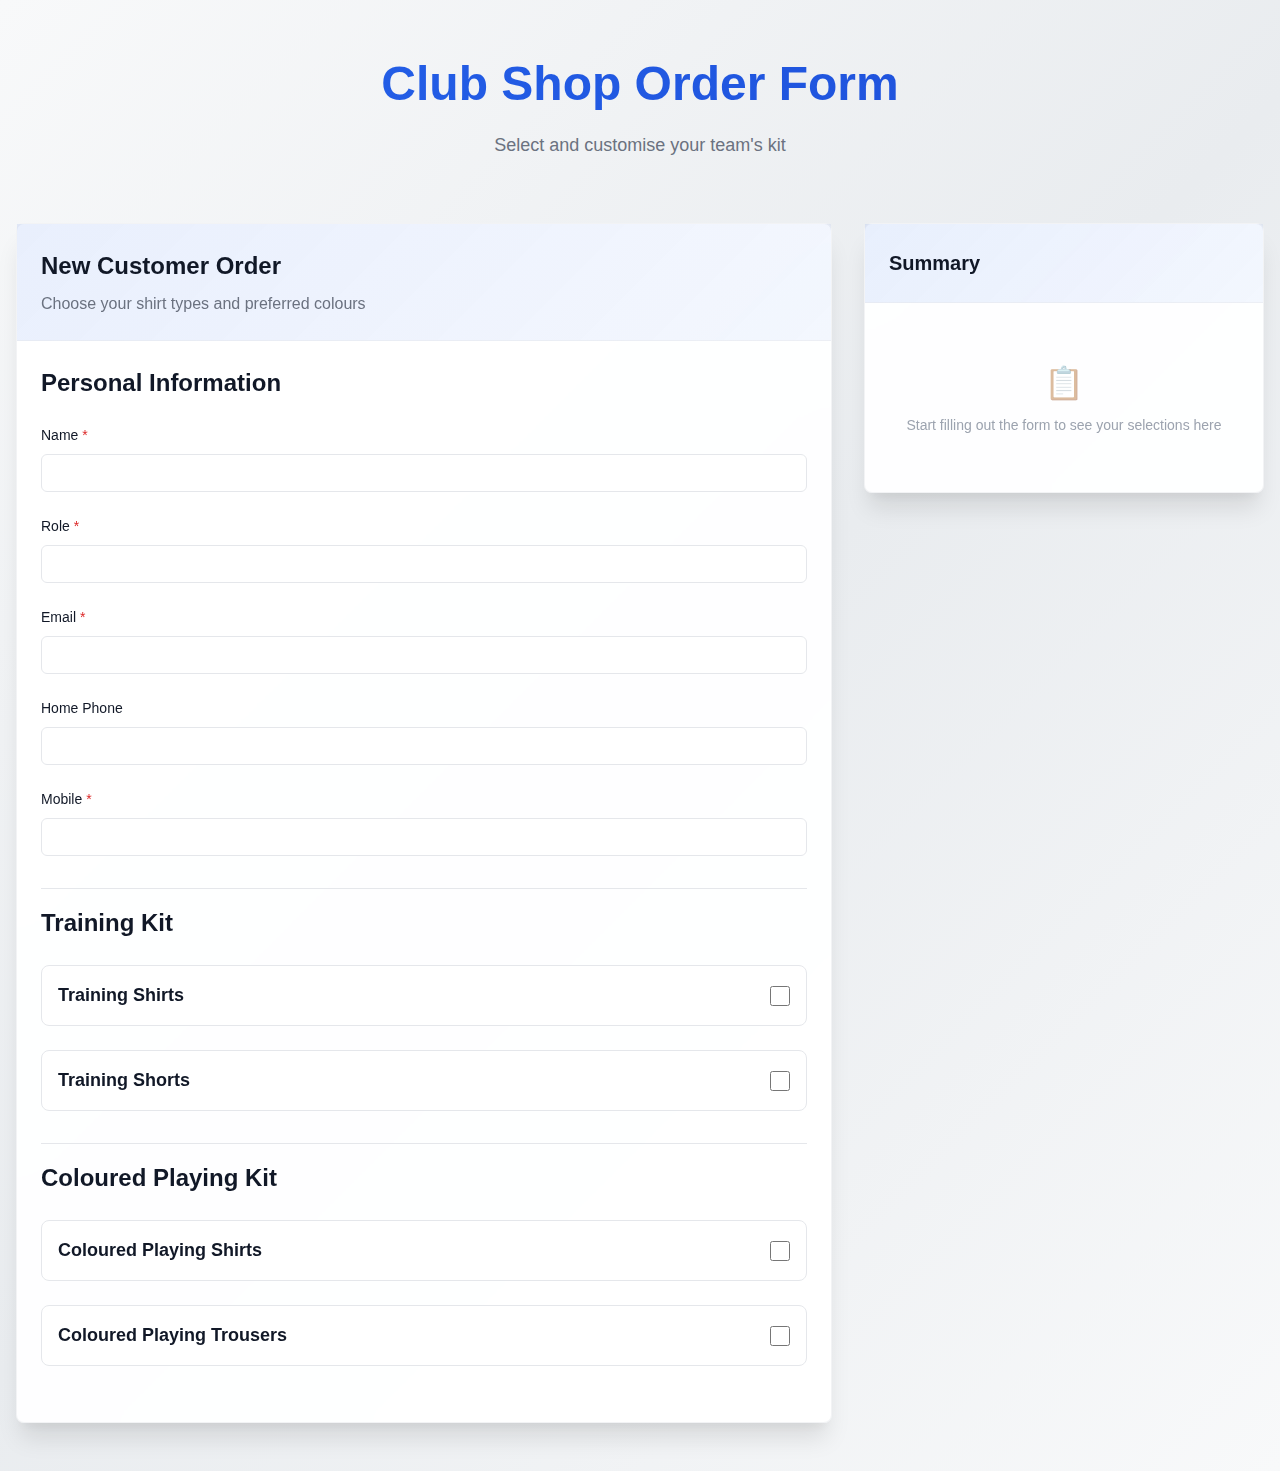
<file: index.html>
<!DOCTYPE html>
<html lang="en">
<head>
  <meta charset="UTF-8">
  <meta name="viewport" content="width=device-width, initial-scale=1.0">
  <title>Cricket Kit Order Form</title>
  <style>
    /* Cricket Kit Order Form - BigCommerce Stencil Styles */

    * {
      margin: 0;
      padding: 0;
      box-sizing: border-box;
    }

    body {
      font-family: -apple-system, BlinkMacSystemFont, 'Segoe UI', Roboto, 'Helvetica Neue', Arial, sans-serif;
      line-height: 1.5;
    }

    .cricket-kit-form-container {
      min-height: 100vh;
      background: linear-gradient(135deg, #f8f9fa 0%, #e9ecef 50%, #f8f9fa 100%);
      padding: 3rem 1rem;
    }

    .cricket-kit-form-wrapper {
      max-width: 1400px;
      margin: 0 auto;
      display: grid;
      grid-template-columns: 1fr;
      gap: 2rem;
    }

    @media (min-width: 1024px) {
      .cricket-kit-form-wrapper {
        grid-template-columns: 1fr 400px;
      }
    }

    .cricket-kit-header {
      margin-bottom: 2rem;
      text-align: center;
      grid-column: 1 / -1;
    }

    .cricket-kit-title {
      margin-bottom: 0.75rem;
      font-size: 2.5rem;
      font-weight: 700;
      background: linear-gradient(to right, #2563eb, #1d4ed8);
      -webkit-background-clip: text;
      -webkit-text-fill-color: transparent;
      background-clip: text;
    }

    @media (min-width: 768px) {
      .cricket-kit-title {
        font-size: 3rem;
      }
    }

    .cricket-kit-subtitle {
      font-size: 1.125rem;
      color: #6b7280;
    }

    .cricket-kit-card {
      background: rgba(255, 255, 255, 0.95);
      border: 1px solid rgba(229, 231, 235, 0.5);
      border-radius: 0.5rem;
      box-shadow: 0 20px 25px -5px rgba(0, 0, 0, 0.1), 0 10px 10px -5px rgba(0, 0, 0, 0.04);
      backdrop-filter: blur(12px);
    }

    .cricket-kit-card-header {
      background: linear-gradient(135deg, rgba(37, 99, 235, 0.1) 0%, rgba(37, 99, 235, 0.05) 100%);
      border-bottom: 1px solid rgba(229, 231, 235, 0.5);
      padding: 1.5rem;
    }

    .cricket-kit-card-title {
      font-size: 1.5rem;
      font-weight: 600;
      color: #111827;
      margin: 0 0 0.5rem 0;
    }

    .cricket-kit-card-description {
      font-size: 1rem;
      color: #6b7280;
      margin: 0;
    }

    .cricket-kit-card-content {
      padding: 1.5rem;
    }

    .cricket-kit-section {
      margin-bottom: 2rem;
    }

    .cricket-kit-section-border {
      padding-top: 1rem;
      border-top: 1px solid #e5e7eb;
    }

    .section-title {
      font-size: 1.5rem;
      font-weight: 700;
      color: #111827;
      margin-bottom: 1.5rem;
    }

    .item-group {
      margin-bottom: 1.5rem;
    }

    .section-toggle-header,
    .item-toggle-header {
      display: flex;
      align-items: center;
      justify-content: space-between;
      padding: 1rem;
      border: 1px solid #e5e7eb;
      border-radius: 0.5rem;
      background: #ffffff;
      transition: all 0.2s ease;
      cursor: pointer;
    }

    .section-toggle-header:hover,
    .item-toggle-header:hover {
      box-shadow: 0 4px 6px -1px rgba(0, 0, 0, 0.1), 0 2px 4px -1px rgba(0, 0, 0, 0.06);
    }

    .section-toggle-title {
      font-size: 1.125rem;
      font-weight: 600;
      color: #111827;
      margin: 0;
    }

    .item-toggle-label {
      font-size: 1rem;
      font-weight: 500;
      color: #111827;
      cursor: pointer;
    }

    .cricket-checkbox {
      width: 1.25rem;
      height: 1.25rem;
      cursor: pointer;
      accent-color: #2563eb;
    }

    .section-content {
      margin-top: 1.5rem;
      animation: slideIn 0.3s ease-out;
    }

    .item-section {
      margin-bottom: 1rem;
    }

    .item-details {
      margin-left: 1rem;
      margin-top: 0.75rem;
      animation: fadeIn 0.5s ease-out;
    }

    .color-label {
      display: block;
      font-size: 0.875rem;
      font-weight: 500;
      color: #111827;
      margin-bottom: 0.75rem;
    }

    .color-select {
      width: 100%;
      padding: 0.5rem 1rem;
      font-size: 0.875rem;
      border: 1px solid #e5e7eb;
      border-radius: 0.375rem;
      background: #ffffff;
      color: #111827;
      cursor: pointer;
      transition: all 0.2s ease;
    }

    .color-select:focus {
      outline: none;
      border-color: #2563eb;
      box-shadow: 0 0 0 3px rgba(37, 99, 235, 0.1);
    }

    .color-select:hover {
      border-color: #d1d5db;
    }

    .item-image-container {
      margin-top: 1rem;
      animation: fadeIn 0.5s ease-out;
    }

    .item-image-wrapper {
      overflow: hidden;
      border-radius: 0.5rem;
      border: 1px solid #e5e7eb;
      background: #ffffff;
      box-shadow: 0 10px 15px -3px rgba(0, 0, 0, 0.1), 0 4px 6px -2px rgba(0, 0, 0, 0.05);
    }

    .item-image {
      width: 100%;
      height: auto;
      object-fit: cover;
      display: block;
      max-width: 500px;
      margin: 0 auto;
    }

    .item-image-label {
      padding: 0.75rem;
      background: linear-gradient(135deg, #ffffff 0%, #f3f4f6 100%);
      text-align: center;
    }

    .item-image-text {
      font-size: 0.875rem;
      font-weight: 500;
      color: #111827;
      margin: 0;
    }

    .success-message {
      margin-top: 2rem;
      padding: 1rem;
      border-radius: 0.5rem;
      background: linear-gradient(135deg, rgba(37, 99, 235, 0.1) 0%, rgba(147, 51, 234, 0.1) 100%);
      border: 1px solid rgba(37, 99, 235, 0.2);
      animation: fadeIn 0.5s ease-out;
    }

    .success-message p {
      font-size: 0.875rem;
      font-weight: 500;
      color: #111827;
      margin: 0;
    }

    /* Form Input Styles */
    .form-group {
      margin-bottom: 1.5rem;
    }

    .form-label {
      display: block;
      font-size: 0.875rem;
      font-weight: 500;
      color: #111827;
      margin-bottom: 0.5rem;
    }

    .required {
      color: #dc2626;
    }

    .form-input {
      width: 100%;
      padding: 0.625rem 0.875rem;
      font-size: 0.875rem;
      border: 1px solid #e5e7eb;
      border-radius: 0.375rem;
      background: #ffffff;
      color: #111827;
      transition: all 0.2s ease;
    }

    .form-input:focus {
      outline: none;
      border-color: #2563eb;
      box-shadow: 0 0 0 3px rgba(37, 99, 235, 0.1);
    }

    .form-input:hover {
      border-color: #d1d5db;
    }

    /* Order Summary Styles */
    .order-summary-container {
      position: relative;
    }

    @media (min-width: 1024px) {
      .order-summary-container {
        position: sticky;
        top: 2rem;
        align-self: start;
      }
    }

    .order-summary-card {
      background: rgba(255, 255, 255, 0.95);
      border: 1px solid rgba(229, 231, 235, 0.5);
      border-radius: 0.5rem;
      box-shadow: 0 20px 25px -5px rgba(0, 0, 0, 0.1), 0 10px 10px -5px rgba(0, 0, 0, 0.04);
      backdrop-filter: blur(12px);
    }

    .order-summary-header {
      background: linear-gradient(135deg, rgba(37, 99, 235, 0.1) 0%, rgba(37, 99, 235, 0.05) 100%);
      border-bottom: 1px solid rgba(229, 231, 235, 0.5);
      padding: 1.5rem;
    }

    .order-summary-title {
      font-size: 1.25rem;
      font-weight: 600;
      color: #111827;
      margin: 0;
    }

    .order-summary-content {
      padding: 1.5rem;
      max-height: calc(100vh - 200px);
      overflow-y: auto;
    }

    .summary-section {
      margin-bottom: 1.5rem;
      padding-bottom: 1.5rem;
      border-bottom: 1px solid #e5e7eb;
    }

    .summary-section:last-child {
      border-bottom: none;
      margin-bottom: 0;
      padding-bottom: 0;
    }

    .summary-section-title {
      font-size: 0.875rem;
      font-weight: 600;
      color: #2563eb;
      text-transform: uppercase;
      letter-spacing: 0.05em;
      margin-bottom: 0.75rem;
    }

    .summary-item {
      padding: 0.5rem 0;
      font-size: 0.875rem;
      color: #111827;
    }

    .summary-label {
      font-weight: 500;
      color: #6b7280;
    }

    .summary-value {
      font-weight: 600;
      color: #111827;
    }

    .summary-empty {
      padding: 2rem 1rem;
      text-align: center;
      color: #9ca3af;
      font-size: 0.875rem;
    }

    .summary-empty-icon {
      font-size: 2rem;
      margin-bottom: 0.5rem;
      opacity: 0.5;
    }

    /* Animations */
    @keyframes slideIn {
      from {
        opacity: 0;
        transform: translateY(-8px);
      }
      to {
        opacity: 1;
        transform: translateY(0);
      }
    }

    @keyframes fadeIn {
      from {
        opacity: 0;
      }
      to {
        opacity: 1;
      }
    }

    /* Responsive */
    @media (max-width: 640px) {
      .cricket-kit-form-container {
        padding: 2rem 1rem;
      }

      .cricket-kit-title {
        font-size: 2rem;
      }

      .cricket-kit-subtitle {
        font-size: 1rem;
      }

      .section-title {
        font-size: 1.25rem;
      }
    }
  </style>
</head>
<body>
  <!-- Cricket Kit Order Form -->
  <div class="cricket-kit-form-container">
    <div class="cricket-kit-form-wrapper">
      <div class="cricket-kit-header">
        <h1 class="cricket-kit-title">Club Shop Order Form</h1>
        <p class="cricket-kit-subtitle">Select and customise your team's kit</p>
      </div>

      <!-- Main Form -->
      <div class="cricket-kit-card">
        <div class="cricket-kit-card-header">
          <h2 class="cricket-kit-card-title">New Customer Order</h2>
          <p class="cricket-kit-card-description">Choose your shirt types and preferred colours</p>
        </div>

        <div class="cricket-kit-card-content">
          <!-- Personal Information Section -->
          <div class="cricket-kit-section">
            <h2 class="section-title">Personal Information</h2>
            
            <div class="form-group">
              <label for="customer-name" class="form-label">Name <span class="required">*</span></label>
              <input type="text" id="customer-name" class="form-input" required>
            </div>

            <div class="form-group">
              <label for="customer-role" class="form-label">Role <span class="required">*</span></label>
              <input type="text" id="customer-role" class="form-input" required>
            </div>

            <div class="form-group">
              <label for="customer-email" class="form-label">Email <span class="required">*</span></label>
              <input type="email" id="customer-email" class="form-input" required>
            </div>

            <div class="form-group">
              <label for="customer-home-phone" class="form-label">Home Phone</label>
              <input type="tel" id="customer-home-phone" class="form-input">
            </div>

            <div class="form-group">
              <label for="customer-mobile" class="form-label">Mobile <span class="required">*</span></label>
              <input type="tel" id="customer-mobile" class="form-input" required>
            </div>
          </div>

          <!-- Training Kit Section -->
          <div class="cricket-kit-section cricket-kit-section-border">
            <h2 class="section-title">Training Kit</h2>

            <!-- Training Shirts -->
            <div class="item-group">
              <div class="section-toggle-header">
                <h3 class="section-toggle-title">Training Shirts</h3>
                <input type="checkbox" id="training-section-toggle" class="cricket-checkbox">
              </div>

              <div id="training-shirts-section" class="section-content" style="display: none;">
                <!-- Mens Training Shirts -->
                <div class="item-section">
                  <div class="item-toggle-header">
                    <label for="mens-toggle" class="item-toggle-label">Mens Training Shirts</label>
                    <input type="checkbox" id="mens-toggle" class="cricket-checkbox">
                  </div>
                  <div id="mens-section" class="item-details" style="display: none;">
                    <label for="mens-color" class="color-label">What colour mens training shirt would you like?</label>
                    <select id="mens-color" class="color-select">
                      <option value="">Select a colour option</option>
                      <option value="navy-yellow">Navy/Yellow</option>
                      <option value="white-black">White/Black</option>
                      <option value="blue-red">Blue/Red</option>
                    </select>

                    <label for="mens-masuri-color" class="color-label">What colour Masuri would you like?</label>
                    <select id="mens-masuri-color" class="color-select">
                      <option value="">Select a Masuri colour</option>
                      <option value="yellow">Yellow</option>
                      <option value="navy">Navy</option>
                      <option value="white">White</option>
                      <option value="black">Black</option>
                    </select>

<div id="mens-image" class="item-image-container" style="display: none;"></div>
                  </div>
                </div>

                <!-- Womens Training Shirts -->
                <div class="item-section">
                  <div class="item-toggle-header">
                    <label for="womens-toggle" class="item-toggle-label">Womens Training Shirts</label>
                    <input type="checkbox" id="womens-toggle" class="cricket-checkbox">
                  </div>
                  <div id="womens-section" class="item-details" style="display: none;">
                    <label for="womens-color" class="color-label">What colour womens training shirt would you like?</label>
                    <select id="womens-color" class="color-select">
                      <option value="">Select a colour option</option>
                      <option value="navy-yellow">Navy/Yellow</option>
                      <option value="white-black">White/Black</option>
                      <option value="blue-red">Blue/Red</option>
                    </select>
                    <div id="womens-image" class="item-image-container" style="display: none;"></div>
                  </div>
                </div>

                <!-- Junior Training Shirts -->
                <div class="item-section">
                  <div class="item-toggle-header">
                    <label for="junior-toggle" class="item-toggle-label">Junior Training Shirts</label>
                    <input type="checkbox" id="junior-toggle" class="cricket-checkbox">
                  </div>
                  <div id="junior-section" class="item-details" style="display: none;">
                    <label for="junior-color" class="color-label">What colour junior training shirt would you like?</label>
                    <select id="junior-color" class="color-select">
                      <option value="">Select a colour option</option>
                      <option value="navy-yellow">Navy/Yellow</option>
                      <option value="white-black">White/Black</option>
                      <option value="blue-red">Blue/Red</option>
                    </select>
                    <div id="junior-image" class="item-image-container" style="display: none;"></div>
                  </div>
                </div>
              </div>
            </div>

            <!-- Training Shorts -->
            <div class="item-group">
              <div class="section-toggle-header">
                <h3 class="section-toggle-title">Training Shorts</h3>
                <input type="checkbox" id="training-shorts-section-toggle" class="cricket-checkbox">
              </div>

              <div id="training-shorts-section" class="section-content" style="display: none;">
                <!-- Mens Training Shorts -->
                <div class="item-section">
                  <div class="item-toggle-header">
                    <label for="mens-shorts-toggle" class="item-toggle-label">Mens Training Shorts</label>
                    <input type="checkbox" id="mens-shorts-toggle" class="cricket-checkbox">
                  </div>
                  <div id="mens-shorts-section" class="item-details" style="display: none;">
                    <label for="mens-shorts-color" class="color-label">What colour mens training shorts would you like?</label>
                    <select id="mens-shorts-color" class="color-select">
                      <option value="">Select a colour option</option>
                      <option value="black">Black</option>
                      <option value="navy">Navy</option>
                    </select>
                    <div id="mens-shorts-image" class="item-image-container" style="display: none;"></div>
                  </div>
                </div>

                <!-- Womens Training Shorts -->
                <div class="item-section">
                  <div class="item-toggle-header">
                    <label for="womens-shorts-toggle" class="item-toggle-label">Womens Training Shorts</label>
                    <input type="checkbox" id="womens-shorts-toggle" class="cricket-checkbox">
                  </div>
                  <div id="womens-shorts-section" class="item-details" style="display: none;">
                    <label for="womens-shorts-color" class="color-label">What colour womens training shorts would you like?</label>
                    <select id="womens-shorts-color" class="color-select">
                      <option value="">Select a colour option</option>
                      <option value="black">Black</option>
                      <option value="navy">Navy</option>
                    </select>
                    <div id="womens-shorts-image" class="item-image-container" style="display: none;"></div>
                  </div>
                </div>

                <!-- Junior Training Shorts -->
                <div class="item-section">
                  <div class="item-toggle-header">
                    <label for="junior-shorts-toggle" class="item-toggle-label">Junior Training Shorts</label>
                    <input type="checkbox" id="junior-shorts-toggle" class="cricket-checkbox">
                  </div>
                  <div id="junior-shorts-section" class="item-details" style="display: none;">
                    <label for="junior-shorts-color" class="color-label">What colour junior training shorts would you like?</label>
                    <select id="junior-shorts-color" class="color-select">
                      <option value="">Select a colour option</option>
                      <option value="black">Black</option>
                      <option value="navy">Navy</option>
                    </select>
                    <div id="junior-shorts-image" class="item-image-container" style="display: none;"></div>
                  </div>
                </div>
              </div>
            </div>
          </div>

          <!-- Coloured Playing Kit Section -->
          <div class="cricket-kit-section cricket-kit-section-border">
            <h2 class="section-title">Coloured Playing Kit</h2>

            <!-- Playing Shirts -->
            <div class="item-group">
              <div class="section-toggle-header">
                <h3 class="section-toggle-title">Coloured Playing Shirts</h3>
                <input type="checkbox" id="playing-section-toggle" class="cricket-checkbox">
              </div>

              <div id="playing-shirts-section" class="section-content" style="display: none;">
                <!-- Mens Playing Shirts -->
                <div class="item-section">
                  <div class="item-toggle-header">
                    <label for="mens-playing-toggle" class="item-toggle-label">Mens Playing Shirts</label>
                    <input type="checkbox" id="mens-playing-toggle" class="cricket-checkbox">
                  </div>
                  <div id="mens-playing-section" class="item-details" style="display: none;">
                    <label for="mens-playing-color" class="color-label">What colour mens playing shirt would you like?</label>
                    <select id="mens-playing-color" class="color-select">
                      <option value="">Select a colour option</option>
                      <option value="green">Green</option>
                      <option value="black">Black</option>
                      <option value="navy">Navy</option>
                    </select>
                    <div id="mens-playing-image" class="item-image-container" style="display: none;"></div>
                  </div>
                </div>

                <!-- Womens Playing Shirts -->
                <div class="item-section">
                  <div class="item-toggle-header">
                    <label for="womens-playing-toggle" class="item-toggle-label">Womens Playing Shirts</label>
                    <input type="checkbox" id="womens-playing-toggle" class="cricket-checkbox">
                  </div>
                  <div id="womens-playing-section" class="item-details" style="display: none;">
                    <label for="womens-playing-color" class="color-label">What colour womens playing shirt would you like?</label>
                    <select id="womens-playing-color" class="color-select">
                      <option value="">Select a colour option</option>
                      <option value="green">Green</option>
                      <option value="black">Black</option>
                      <option value="navy">Navy</option>
                    </select>
                    <div id="womens-playing-image" class="item-image-container" style="display: none;"></div>
                  </div>
                </div>

                <!-- Junior Playing Shirts -->
                <div class="item-section">
                  <div class="item-toggle-header">
                    <label for="junior-playing-toggle" class="item-toggle-label">Junior Playing Shirts</label>
                    <input type="checkbox" id="junior-playing-toggle" class="cricket-checkbox">
                  </div>
                  <div id="junior-playing-section" class="item-details" style="display: none;">
                    <label for="junior-playing-color" class="color-label">What colour junior playing shirt would you like?</label>
                    <select id="junior-playing-color" class="color-select">
                      <option value="">Select a colour option</option>
                      <option value="green">Green</option>
                      <option value="black">Black</option>
                      <option value="navy">Navy</option>
                    </select>
                    <div id="junior-playing-image" class="item-image-container" style="display: none;"></div>
                  </div>
                </div>
              </div>
            </div>

            <!-- Playing Trousers -->
            <div class="item-group">
              <div class="section-toggle-header">
                <h3 class="section-toggle-title">Coloured Playing Trousers</h3>
                <input type="checkbox" id="playing-trousers-section-toggle" class="cricket-checkbox">
              </div>

              <div id="playing-trousers-section" class="section-content" style="display: none;">
                <!-- Mens Playing Trousers -->
                <div class="item-section">
                  <div class="item-toggle-header">
                    <label for="mens-trousers-toggle" class="item-toggle-label">Mens Playing Trousers</label>
                    <input type="checkbox" id="mens-trousers-toggle" class="cricket-checkbox">
                  </div>
                  <div id="mens-trousers-section" class="item-details" style="display: none;">
                    <label for="mens-trousers-color" class="color-label">What colour mens playing trousers would you like?</label>
                    <select id="mens-trousers-color" class="color-select">
                      <option value="">Select a colour option</option>
                      <option value="black">Black</option>
                      <option value="navy">Navy</option>
                    </select>
                    <div id="mens-trousers-image" class="item-image-container" style="display: none;"></div>
                  </div>
                </div>

                <!-- Womens Playing Trousers -->
                <div class="item-section">
                  <div class="item-toggle-header">
                    <label for="womens-trousers-toggle" class="item-toggle-label">Womens Playing Trousers</label>
                    <input type="checkbox" id="womens-trousers-toggle" class="cricket-checkbox">
                  </div>
                  <div id="womens-trousers-section" class="item-details" style="display: none;">
                    <label for="womens-trousers-color" class="color-label">What colour womens playing trousers would you like?</label>
                    <select id="womens-trousers-color" class="color-select">
                      <option value="">Select a colour option</option>
                      <option value="black">Black</option>
                      <option value="navy">Navy</option>
                    </select>
                    <div id="womens-trousers-image" class="item-image-container" style="display: none;"></div>
                  </div>
                </div>

                <!-- Junior Playing Trousers -->
                <div class="item-section">
                  <div class="item-toggle-header">
                    <label for="junior-trousers-toggle" class="item-toggle-label">Junior Playing Trousers</label>
                    <input type="checkbox" id="junior-trousers-toggle" class="cricket-checkbox">
                  </div>
                  <div id="junior-trousers-section" class="item-details" style="display: none;">
                    <label for="junior-trousers-color" class="color-label">What colour junior playing trousers would you like?</label>
                    <select id="junior-trousers-color" class="color-select">
                      <option value="">Select a colour option</option>
                      <option value="black">Black</option>
                      <option value="navy">Navy</option>
                    </select>
                    <div id="junior-trousers-image" class="item-image-container" style="display: none;"></div>
                  </div>
                </div>
              </div>
            </div>
          </div>

          <!-- Success Message -->
          <div id="success-message" class="success-message" style="display: none;">
            <p>Placeholder Message</p>
          </div>
        </div>
      </div>

      <!-- Order Summary Sidebar -->
      <div class="order-summary-container">
        <div class="order-summary-card">
          <div class="order-summary-header">
            <h2 class="order-summary-title">Summary</h2>
          </div>
          <div class="order-summary-content" id="order-summary-content">
            <div class="summary-empty">
              <div class="summary-empty-icon">📋</div>
              <p>Start filling out the form to see your selections here</p>
            </div>
          </div>
        </div>
      </div>
    </div>
  </div>

  <script>
    (function() {
      'use strict';

      // NOTE: Update these paths to point to your actual image files
      const IMAGE_BASE_PATH = 'https://via.placeholder.com/400x500/'; // PLACEHOLDER - Replace with your images
      
      const trainingColorImages = {
        'navy-yellow': './assets/shirt-navy-yellow.jpg',
        'white-black': 'https://via.placeholder.com/400x500/FFFFFF/000000?text=White+Black+Shirt',
        'blue-red': 'https://via.placeholder.com/400x500/0074D9/FF4136?text=Blue+Red+Shirt'
      };

      const masuriColorImages = {
      'yellow': './assets/shirt-navy-yellow-copy.jpg',
      'navy': './assets/masuri-navy.jpg',
      'white': './assets/masuri-white.jpg',
      'black': './assets/masuri-black.jpg'
      };

      const playingColorImages = {
        'green': 'https://via.placeholder.com/400x500/2ECC40/FFFFFF?text=Green+Shirt',
        'black': 'https://via.placeholder.com/400x500/111111/FFFFFF?text=Black+Shirt',
        'navy': 'https://via.placeholder.com/400x500/001f3f/FFFFFF?text=Navy+Shirt'
      };

      const shortsColorImages = {
        'black': 'https://via.placeholder.com/400x500/111111/FFFFFF?text=Black+Shorts',
        'navy': 'https://via.placeholder.com/400x500/001f3f/FFFFFF?text=Navy+Shorts'
      };

      const trousersColorImages = {
        'black': 'https://via.placeholder.com/400x500/111111/FFFFFF?text=Black+Trousers',
        'navy': 'https://via.placeholder.com/400x500/001f3f/FFFFFF?text=Navy+Trousers'
      };

      const trainingColorLabels = {
        'navy-yellow': 'Navy/Yellow',
        'white-black': 'White/Black',
        'blue-red': 'Blue/Red'
      };

      const playingColorLabels = {
        'green': 'Green',
        'black': 'Black',
        'navy': 'Navy'
      };

      const shortsColorLabels = {
        'black': 'Black',
        'navy': 'Navy'
      };

      const trousersColorLabels = {
        'black': 'Black',
        'navy': 'Navy'
      };

      const formState = {
        name: '',
        role: '',
        email: '',
        homePhone: '',
        mobile: '',
        mens: false,
        womens: false,
        junior: false,
        mensColor: '',
        womensColor: '',
        juniorColor: '',
        mensPlaying: false,
        womensPlaying: false,
        juniorPlaying: false,
        mensPlayingColor: '',
        womensPlayingColor: '',
        juniorPlayingColor: '',
        mensShorts: false,
        womensShorts: false,
        juniorShorts: false,
        mensShortsColor: '',
        womensShortsColor: '',
        juniorShortsColor: '',
        mensTrousers: false,
        womensTrousers: false,
        juniorTrousers: false,
        mensTrousersColor: '',
        womensTrousersColor: '',
        juniorTrousersColor: ''
      };

      function init() {
        setupPersonalInfoInputs();
        setupSectionToggles();
        setupItemToggles();
        setupColorSelects();
        updateOrderSummary();
      }

      function updateOrderSummary() {
        const summaryContent = document.getElementById('order-summary-content');
        if (!summaryContent) return;

        let html = '';
        let hasContent = false;

        // Personal Information
        if (formState.name || formState.role || formState.email || formState.homePhone || formState.mobile) {
          hasContent = true;
          html += '<div class="summary-section">';
          html += '<div class="summary-section-title">Personal Information</div>';
          
          if (formState.name) {
            html += '<div class="summary-item"><span class="summary-label">Name:</span> <span class="summary-value">' + formState.name + '</span></div>';
          }
          if (formState.role) {
            html += '<div class="summary-item"><span class="summary-label">Role:</span> <span class="summary-value">' + formState.role + '</span></div>';
          }
          if (formState.email) {
            html += '<div class="summary-item"><span class="summary-label">Email:</span> <span class="summary-value">' + formState.email + '</span></div>';
          }
          if (formState.homePhone) {
            html += '<div class="summary-item"><span class="summary-label">Home Phone:</span> <span class="summary-value">' + formState.homePhone + '</span></div>';
          }
          if (formState.mobile) {
            html += '<div class="summary-item"><span class="summary-label">Mobile:</span> <span class="summary-value">' + formState.mobile + '</span></div>';
          }
          
          html += '</div>';
        }

        // Training Shirts
        if (formState.mens || formState.womens || formState.junior) {
          hasContent = true;
          html += '<div class="summary-section">';
          html += '<div class="summary-section-title">Training Shirts</div>';
          
          if (formState.mens) {
            html += '<div class="summary-item">✓ Mens Training Shirts';
            if (formState.mensColor) {
              html += ' - <span class="summary-value">' + trainingColorLabels[formState.mensColor] + '</span>';
            }
            html += '</div>';
          }
          if (formState.womens) {
            html += '<div class="summary-item">✓ Womens Training Shirts';
            if (formState.womensColor) {
              html += ' - <span class="summary-value">' + trainingColorLabels[formState.womensColor] + '</span>';
            }
            html += '</div>';
          }
          if (formState.junior) {
            html += '<div class="summary-item">✓ Junior Training Shirts';
            if (formState.juniorColor) {
              html += ' - <span class="summary-value">' + trainingColorLabels[formState.juniorColor] + '</span>';
            }
            html += '</div>';
          }
          
          html += '</div>';
        }

        // Training Shorts
        if (formState.mensShorts || formState.womensShorts || formState.juniorShorts) {
          hasContent = true;
          html += '<div class="summary-section">';
          html += '<div class="summary-section-title">Training Shorts</div>';
          
          if (formState.mensShorts) {
            html += '<div class="summary-item">✓ Mens Training Shorts';
            if (formState.mensShortsColor) {
              html += ' - <span class="summary-value">' + shortsColorLabels[formState.mensShortsColor] + '</span>';
            }
            html += '</div>';
          }
          if (formState.womensShorts) {
            html += '<div class="summary-item">✓ Womens Training Shorts';
            if (formState.womensShortsColor) {
              html += ' - <span class="summary-value">' + shortsColorLabels[formState.womensShortsColor] + '</span>';
            }
            html += '</div>';
          }
          if (formState.juniorShorts) {
            html += '<div class="summary-item">✓ Junior Training Shorts';
            if (formState.juniorShortsColor) {
              html += ' - <span class="summary-value">' + shortsColorLabels[formState.juniorShortsColor] + '</span>';
            }
            html += '</div>';
          }
          
          html += '</div>';
        }

        // Playing Shirts
        if (formState.mensPlaying || formState.womensPlaying || formState.juniorPlaying) {
          hasContent = true;
          html += '<div class="summary-section">';
          html += '<div class="summary-section-title">Coloured Playing Shirts</div>';
          
          if (formState.mensPlaying) {
            html += '<div class="summary-item">✓ Mens Playing Shirts';
            if (formState.mensPlayingColor) {
              html += ' - <span class="summary-value">' + playingColorLabels[formState.mensPlayingColor] + '</span>';
            }
            html += '</div>';
          }
          if (formState.womensPlaying) {
            html += '<div class="summary-item">✓ Womens Playing Shirts';
            if (formState.womensPlayingColor) {
              html += ' - <span class="summary-value">' + playingColorLabels[formState.womensPlayingColor] + '</span>';
            }
            html += '</div>';
          }
          if (formState.juniorPlaying) {
            html += '<div class="summary-item">✓ Junior Playing Shirts';
            if (formState.juniorPlayingColor) {
              html += ' - <span class="summary-value">' + playingColorLabels[formState.juniorPlayingColor] + '</span>';
            }
            html += '</div>';
          }
          
          html += '</div>';
        }

        // Playing Trousers
        if (formState.mensTrousers || formState.womensTrousers || formState.juniorTrousers) {
          hasContent = true;
          html += '<div class="summary-section">';
          html += '<div class="summary-section-title">Coloured Playing Trousers</div>';
          
          if (formState.mensTrousers) {
            html += '<div class="summary-item">✓ Mens Playing Trousers';
            if (formState.mensTrousersColor) {
              html += ' - <span class="summary-value">' + trousersColorLabels[formState.mensTrousersColor] + '</span>';
            }
            html += '</div>';
          }
          if (formState.womensTrousers) {
            html += '<div class="summary-item">✓ Womens Playing Trousers';
            if (formState.womensTrousersColor) {
              html += ' - <span class="summary-value">' + trousersColorLabels[formState.womensTrousersColor] + '</span>';
            }
            html += '</div>';
          }
          if (formState.juniorTrousers) {
            html += '<div class="summary-item">✓ Junior Playing Trousers';
            if (formState.juniorTrousersColor) {
              html += ' - <span class="summary-value">' + trousersColorLabels[formState.juniorTrousersColor] + '</span>';
            }
            html += '</div>';
          }
          
          html += '</div>';
        }

        if (!hasContent) {
          html = '<div class="summary-empty"><div class="summary-empty-icon">📋</div><p>Start filling out the form to see your selections here</p></div>';
        }

        summaryContent.innerHTML = html;
      }

      function setupPersonalInfoInputs() {
        const inputs = [
          { id: 'customer-name', stateKey: 'name' },
          { id: 'customer-role', stateKey: 'role' },
          { id: 'customer-email', stateKey: 'email' },
          { id: 'customer-home-phone', stateKey: 'homePhone' },
          { id: 'customer-mobile', stateKey: 'mobile' }
        ];

        inputs.forEach(function(config) {
          const input = document.getElementById(config.id);
          if (input) {
            input.addEventListener('input', function() {
              formState[config.stateKey] = this.value;
              updateOrderSummary();
            });
          }
        });
      }

      function setupSectionToggles() {
        const sectionToggles = [
          { toggleId: 'training-section-toggle', sectionId: 'training-shirts-section' },
          { toggleId: 'training-shorts-section-toggle', sectionId: 'training-shorts-section' },
          { toggleId: 'playing-section-toggle', sectionId: 'playing-shirts-section' },
          { toggleId: 'playing-trousers-section-toggle', sectionId: 'playing-trousers-section' }
        ];

        sectionToggles.forEach(function(config) {
          const toggle = document.getElementById(config.toggleId);
          const section = document.getElementById(config.sectionId);
          
          if (toggle && section) {
            toggle.addEventListener('change', function() {
              section.style.display = this.checked ? 'block' : 'none';
            });
          }
        });
      }

      function setupItemToggles() {
        const itemToggles = [
          { toggleId: 'mens-toggle', sectionId: 'mens-section', stateKey: 'mens', colorKey: 'mensColor' },
          { toggleId: 'womens-toggle', sectionId: 'womens-section', stateKey: 'womens', colorKey: 'womensColor' },
          { toggleId: 'junior-toggle', sectionId: 'junior-section', stateKey: 'junior', colorKey: 'juniorColor' },
          { toggleId: 'mens-playing-toggle', sectionId: 'mens-playing-section', stateKey: 'mensPlaying', colorKey: 'mensPlayingColor' },
          { toggleId: 'womens-playing-toggle', sectionId: 'womens-playing-section', stateKey: 'womensPlaying', colorKey: 'womensPlayingColor' },
          { toggleId: 'junior-playing-toggle', sectionId: 'junior-playing-section', stateKey: 'juniorPlaying', colorKey: 'juniorPlayingColor' },
          { toggleId: 'mens-shorts-toggle', sectionId: 'mens-shorts-section', stateKey: 'mensShorts', colorKey: 'mensShortsColor' },
          { toggleId: 'womens-shorts-toggle', sectionId: 'womens-shorts-section', stateKey: 'womensShorts', colorKey: 'womensShortsColor' },
          { toggleId: 'junior-shorts-toggle', sectionId: 'junior-shorts-section', stateKey: 'juniorShorts', colorKey: 'juniorShortsColor' },
          { toggleId: 'mens-trousers-toggle', sectionId: 'mens-trousers-section', stateKey: 'mensTrousers', colorKey: 'mensTrousersColor' },
          { toggleId: 'womens-trousers-toggle', sectionId: 'womens-trousers-section', stateKey: 'womensTrousers', colorKey: 'womensTrousersColor' },
          { toggleId: 'junior-trousers-toggle', sectionId: 'junior-trousers-section', stateKey: 'juniorTrousers', colorKey: 'juniorTrousersColor' }
        ];

        itemToggles.forEach(function(config) {
          const toggle = document.getElementById(config.toggleId);
          const section = document.getElementById(config.sectionId);
          
          if (toggle && section) {
            toggle.addEventListener('change', function() {
              formState[config.stateKey] = this.checked;
              section.style.display = this.checked ? 'block' : 'none';
              
              if (!this.checked) {
                formState[config.colorKey] = '';
                const imageContainer = document.getElementById(config.sectionId.replace('-section', '-image'));
                if (imageContainer) {
                  imageContainer.style.display = 'none';
                  imageContainer.innerHTML = '';
                }
              }
              
              updateSuccessMessage();
              updateOrderSummary();
            });
          }
        });
      }

      function setupColorSelects() {
        const colorSelects = [
          { selectId: 'mens-color', imageId: 'mens-image', colorKey: 'mensColor', type: 'training' },
          { selectId: 'mens-masuri-color', imageId: 'mens-image', colorKey: 'mensMasuriColor', type: 'masuri' },
          { selectId: 'womens-color', imageId: 'womens-image', colorKey: 'womensColor', type: 'training' },
          { selectId: 'junior-color', imageId: 'junior-image', colorKey: 'juniorColor', type: 'training' },
          { selectId: 'mens-playing-color', imageId: 'mens-playing-image', colorKey: 'mensPlayingColor', type: 'playing' },
          { selectId: 'womens-playing-color', imageId: 'womens-playing-image', colorKey: 'womensPlayingColor', type: 'playing' },
          { selectId: 'junior-playing-color', imageId: 'junior-playing-image', colorKey: 'juniorPlayingColor', type: 'playing' },
          { selectId: 'mens-shorts-color', imageId: 'mens-shorts-image', colorKey: 'mensShortsColor', type: 'shorts' },
          { selectId: 'womens-shorts-color', imageId: 'womens-shorts-image', colorKey: 'womensShortsColor', type: 'shorts' },
          { selectId: 'junior-shorts-color', imageId: 'junior-shorts-image', colorKey: 'juniorShortsColor', type: 'shorts' },
          { selectId: 'mens-trousers-color', imageId: 'mens-trousers-image', colorKey: 'mensTrousersColor', type: 'trousers' },
          { selectId: 'womens-trousers-color', imageId: 'womens-trousers-image', colorKey: 'womensTrousersColor', type: 'trousers' },
          { selectId: 'junior-trousers-color', imageId: 'junior-trousers-image', colorKey: 'juniorTrousersColor', type: 'trousers' }
        ];

        colorSelects.forEach(function(config) {
          const select = document.getElementById(config.selectId);
          const imageContainer = document.getElementById(config.imageId);
          
          if (select && imageContainer) {
            select.addEventListener('change', function() {
              const color = this.value;
              formState[config.colorKey] = color;
              
              if (color) {
                displayImage(imageContainer, color, config.type);
              } else {
                imageContainer.style.display = 'none';
                imageContainer.innerHTML = '';
              }
              
              updateSuccessMessage();
              updateOrderSummary();
            });
          }
        });
      }

      function displayImage(container, color, type) {
        let imageUrl, colorLabel, itemLabel;
        
        if (type === 'training') {
          imageUrl = trainingColorImages[color];
          colorLabel = trainingColorLabels[color];
          itemLabel = 'Training Shirt';
        } else if (type === 'masuri') {
          imageUrl = masuriColorImages[color];
          colorLabel = color.charAt(0).toUpperCase() + color.slice(1);
          itemLabel = 'Masuri Logo Colour';
        } else if (type === 'playing') {
          imageUrl = playingColorImages[color];
          colorLabel = playingColorLabels[color];
          itemLabel = 'Playing Shirt';
        } else if (type === 'shorts') {
          imageUrl = shortsColorImages[color];
          colorLabel = shortsColorLabels[color];
          itemLabel = 'Training Shorts';
        } else if (type === 'trousers') {
          imageUrl = trousersColorImages[color];
          colorLabel = trousersColorLabels[color];
          itemLabel = 'Playing Trousers';
        }

        container.innerHTML = 
          '<div class="item-image-wrapper">' +
            '<img src="' + imageUrl + '" alt="' + colorLabel + ' cricket ' + itemLabel.toLowerCase() + '" class="item-image">' +
            '<div class="item-image-label">' +
              '<p class="item-image-text">' + colorLabel + ' ' + itemLabel + '</p>' +
            '</div>' +
          '</div>';
        
        container.style.display = 'block';
      }

      function updateSuccessMessage() {
        const hasAnySelection = Object.keys(formState).some(function(key) {
          if (key.includes('Color')) return false;
          return formState[key] === true;
        });

        const successMessage = document.getElementById('success-message');
        if (successMessage) {
          successMessage.style.display = hasAnySelection ? 'block' : 'none';
        }
      }

      function getFormData() {
        return Object.assign({}, formState);
      }

      function resetForm() {
        Object.keys(formState).forEach(function(key) {
          if (key.includes('Color')) {
            formState[key] = '';
          } else {
            formState[key] = false;
          }
        });

        document.querySelectorAll('.cricket-checkbox').forEach(function(checkbox) {
          checkbox.checked = false;
        });

        document.querySelectorAll('.color-select').forEach(function(select) {
          select.value = '';
        });

        document.querySelectorAll('.form-input').forEach(function(input) {
          input.value = '';
        });

        document.querySelectorAll('.section-content, .item-details').forEach(function(section) {
          section.style.display = 'none';
        });

        document.querySelectorAll('.item-image-container').forEach(function(container) {
          container.style.display = 'none';
          container.innerHTML = '';
        });

        updateSuccessMessage();
        updateOrderSummary();
      }

      if (document.readyState === 'loading') {
        document.addEventListener('DOMContentLoaded', init);
      } else {
        init();
      }

      window.CricketKitForm = {
        getFormData: getFormData,
        resetForm: resetForm,
        formState: formState
      };

    })();
  </script>
</body>
</html>
</file>
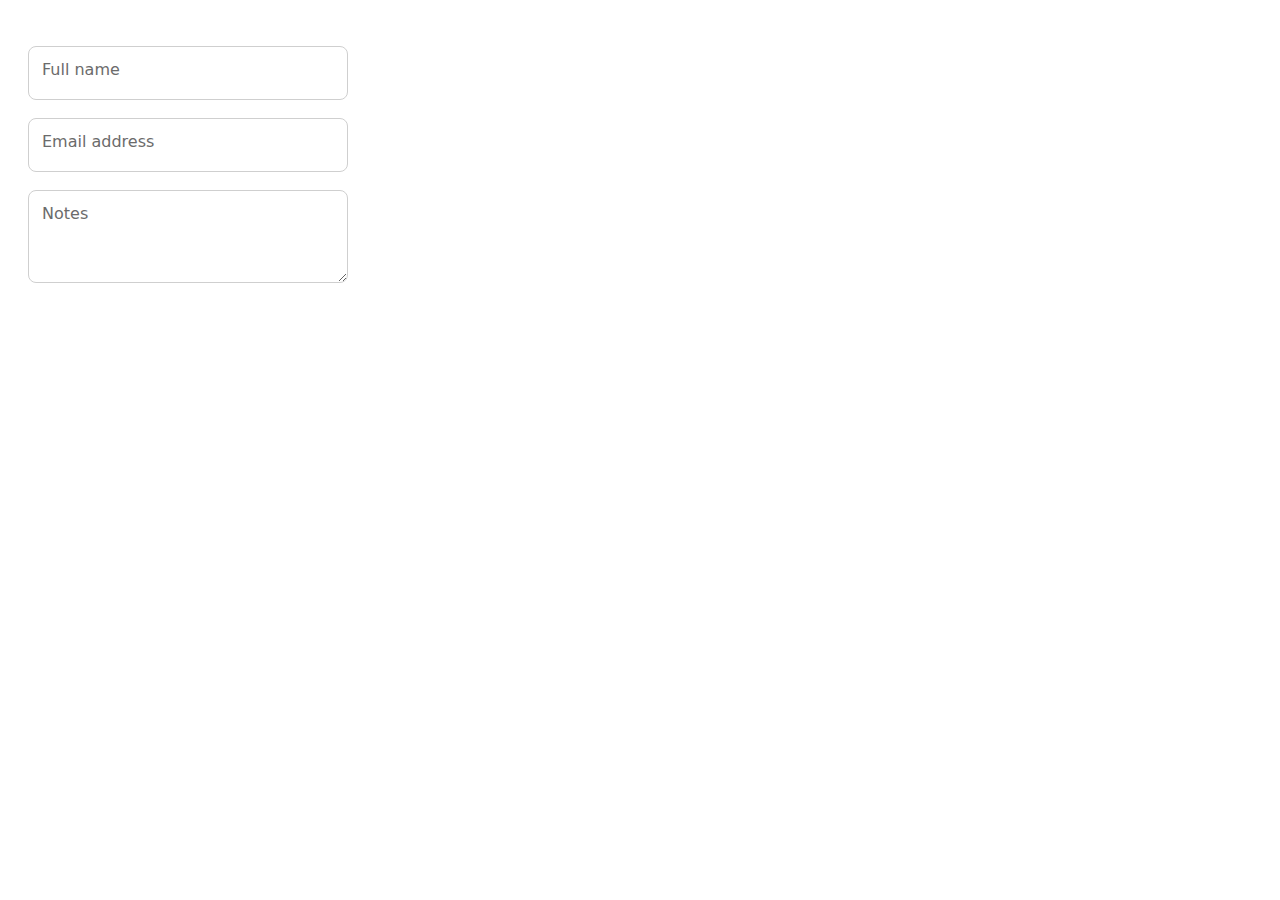
<file: MaterialDesignTest/index.html>
<!doctype html>
<html lang="en">
<head>
<meta charset="utf-8" />
<meta name="viewport" content="width=device-width,initial-scale=1" />
<title>Floating label input — works</title>
<style>
  /* Container */
  .floating-input {
    position: relative;
    font-family: system-ui, -apple-system, "Segoe UI", Roboto, "Helvetica Neue", Arial;
    margin: 18px 0;
    width: 320px; /* change as needed */
  }

  /* The actual input */
  .floating-input input,
  .floating-input textarea {
    box-sizing: border-box;
    width: 100%;
    padding: 14px 12px;
    padding-top: 20px; /* leaves room for label inside */
    font-size: 16px;
    border: 1px solid #cfcfcf;
    border-radius: 8px;
    background: #fff;
    outline: none;
    transition: border-color .18s ease, box-shadow .18s ease;
  }

  .floating-input input:focus,
  .floating-input textarea:focus {
    border-color: #6b9cff;
    box-shadow: 0 0 0 4px rgba(107,156,255,0.08);
  }

  /* The label that "floats" */
  .floating-input label {
    position: absolute;
    left: 8px;
    top: 14px;
    transform-origin: left top;
    background-color: transparent;
    padding: 0 6px;
    pointer-events: none;
    color: #6b6b6b;
    font-size: 16px;
    transition: transform .18s ease, top .18s ease, font-size .18s ease, color .18s ease;
    /* slightly higher z so it sits above the input border */
    z-index: 2;
  }

  /* Active/small state: when input focused OR has value */
  /* CSS-only (works where :placeholder-shown is supported) */
  .floating-input input:focus + label,
  .floating-input textarea:focus + label,
  .floating-input input:not(:placeholder-shown) + label,
  .floating-input textarea:not(:placeholder-shown) + label
  {
    top: 5px;
    transform: translateY(0) scale(0.88);
    font-size: 13px;
    color: #283049;
  }

  /* JS fallback class if :placeholder-shown isn't reliable */
  .floating-input.filled label {
    top: -8px;
    transform: translateY(0) scale(0.88);
    font-size: 13px;
    color: #283049;
  }

  /* small nicety for accessibility focus on label (if clicked) */
  .floating-input label[for] {
    cursor: text;
  }

  /* Optional: smaller input variant for compact forms */
  .floating-input.small input {
    padding: 10px 8px;
    padding-top: 18px;
    font-size: 14px;
  }
  .floating-input.small label {
    font-size: 14px;
  }
</style>
</head>
<body>

<!-- Example inputs -->
<form style="padding:20px;">
  <div class="floating-input">
    <!-- placeholder must be present (can be a single space) for :placeholder-shown to work -->
    <input id="name" name="name" type="text" placeholder=" " autocomplete="name" />
    <label for="name">Full name</label>
  </div>

  <div class="floating-input">
    <input id="email" name="email" type="email" placeholder=" " autocomplete="email" />
    <label for="email">Email address</label>
  </div>

  <div class="floating-input">
    <textarea id="notes" name="notes" rows="3" placeholder=" "></textarea>
    <label for="notes">Notes</label>
  </div>
</form>

<script>
/*
  Tiny JS fallback that:
  - Adds class "filled" to .floating-input when the input/textarea has a non-empty value,
    so the label stays floated even if the browser doesn't handle :placeholder-shown
  - Runs on page load (for prefilled values) and on input/blur events
*/
(function () {
  const groups = Array.from(document.querySelectorAll('.floating-input'));

  function updateGroup(group) {
    const input = group.querySelector('input, textarea');
    if (!input) return;
    // consider whitespace-only as empty
    const hasValue = input.value && input.value.trim().length > 0;
    if (hasValue) group.classList.add('filled');
    else group.classList.remove('filled');
  }

  // Set listeners
  groups.forEach(group => {
    const input = group.querySelector('input, textarea');
    if (!input) return;

    // on every input, check if it has content
    input.addEventListener('input', () => updateGroup(group));

    // also on blur in case browser autofill/autocomplete changes value after focus
    input.addEventListener('blur', () => updateGroup(group));

    // On page load set initial state
    updateGroup(group);
  });

  // If the page may be autofilled by browser after load, run again after a short delay
  window.addEventListener('load', () => {
    setTimeout(() => groups.forEach(updateGroup), 200);
  });
})();
</script>

</body>
</html>
</file>
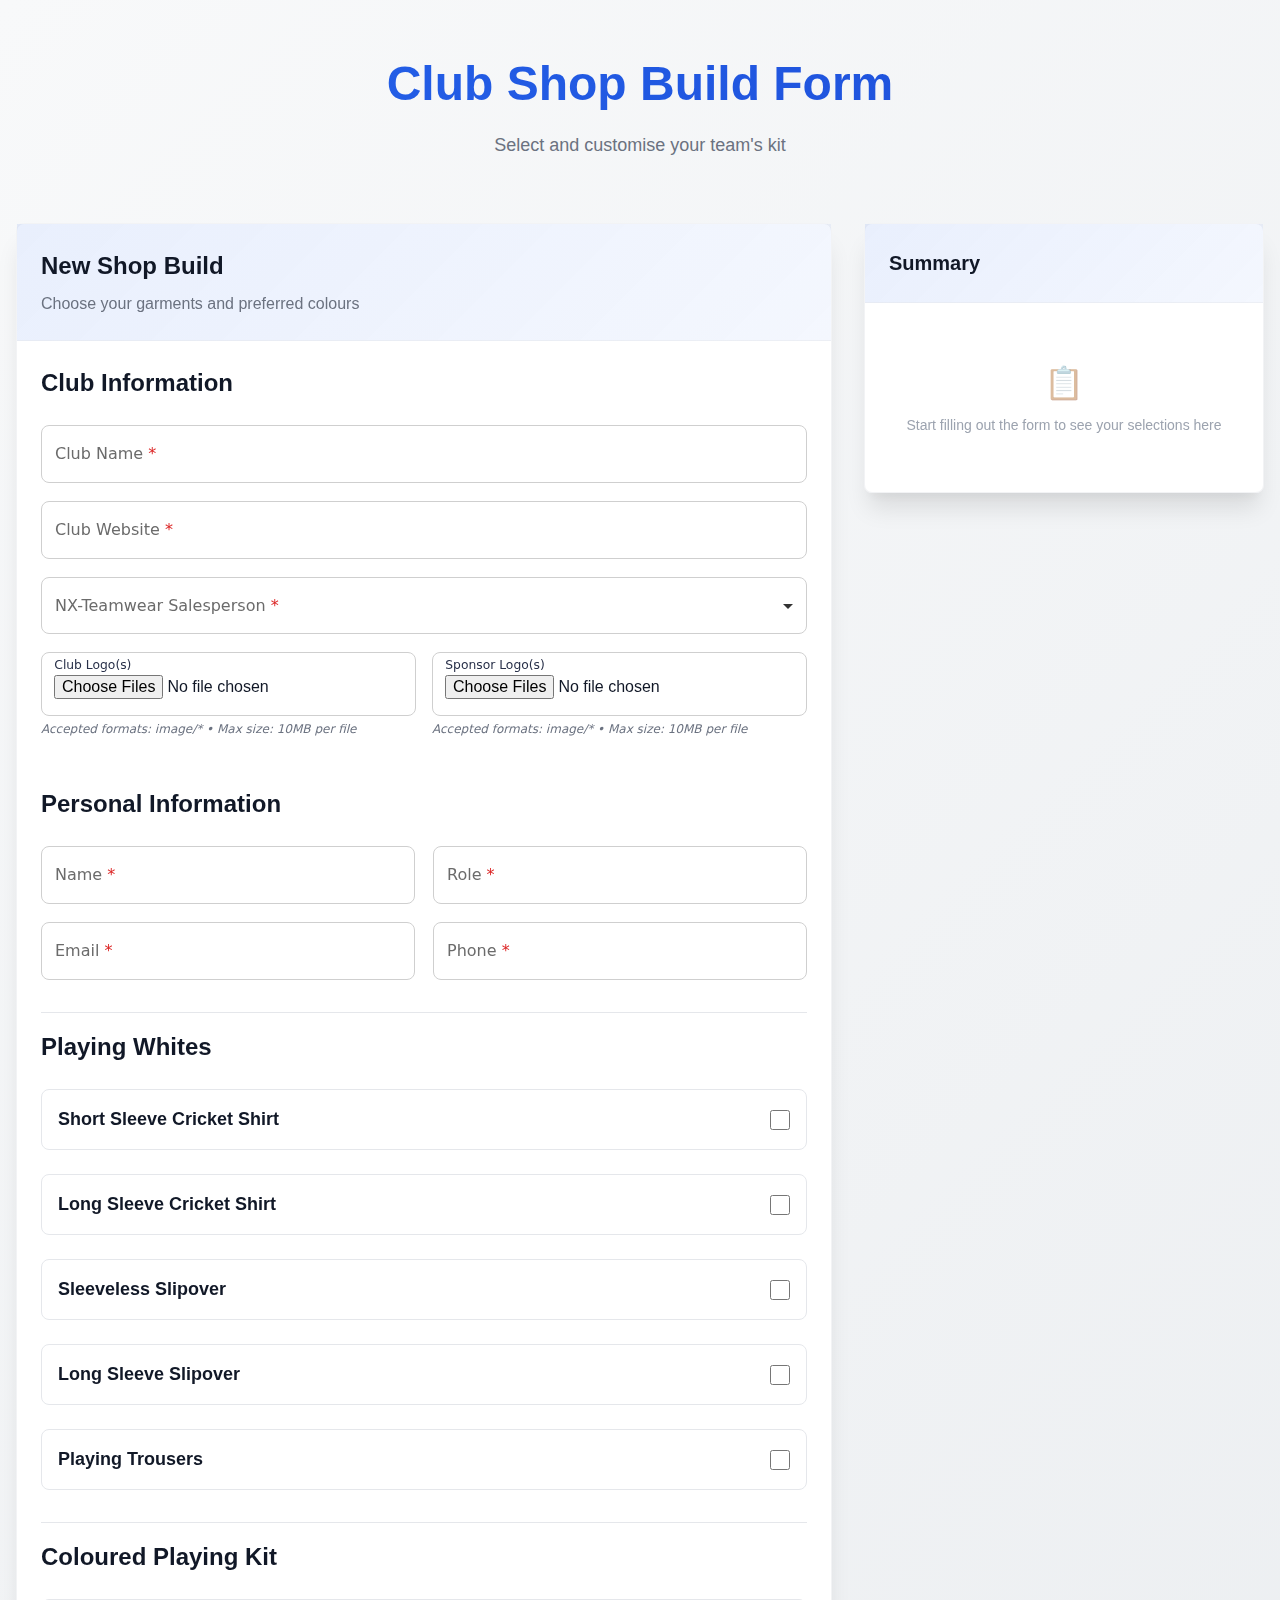
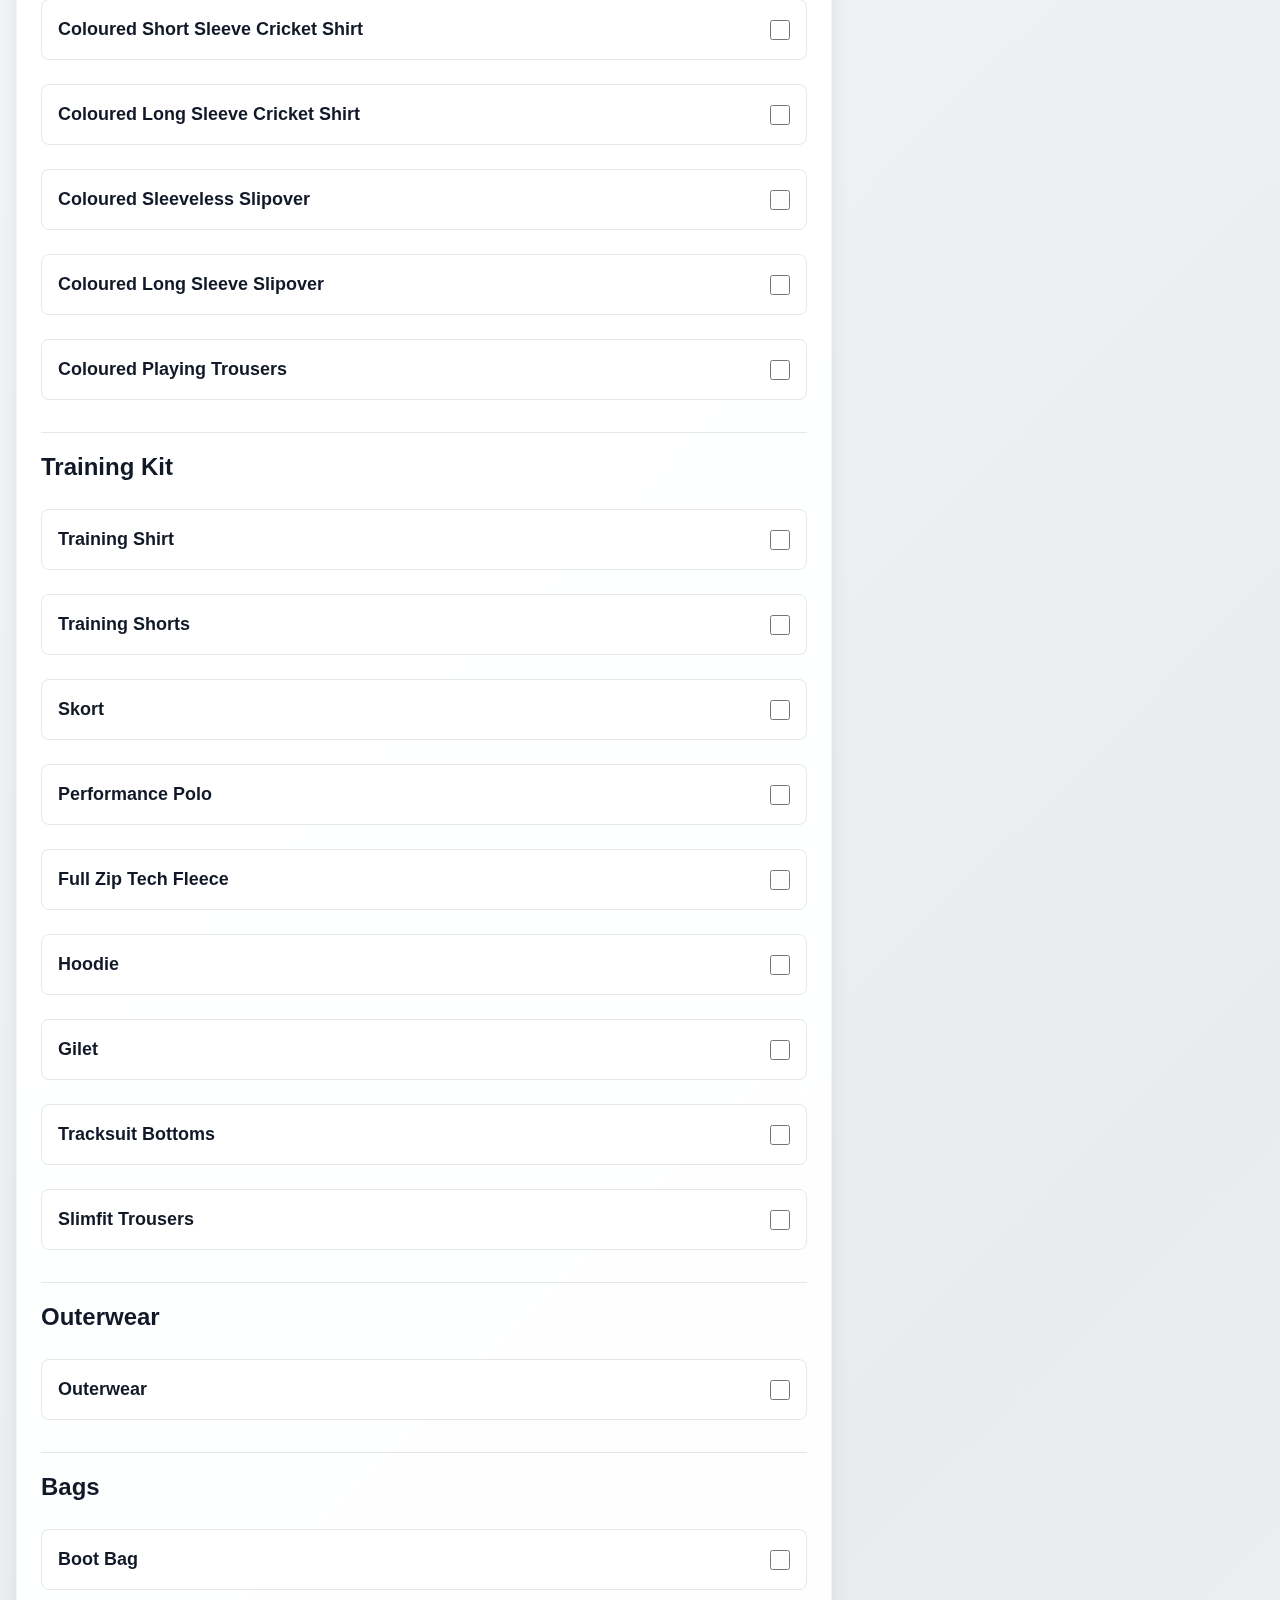
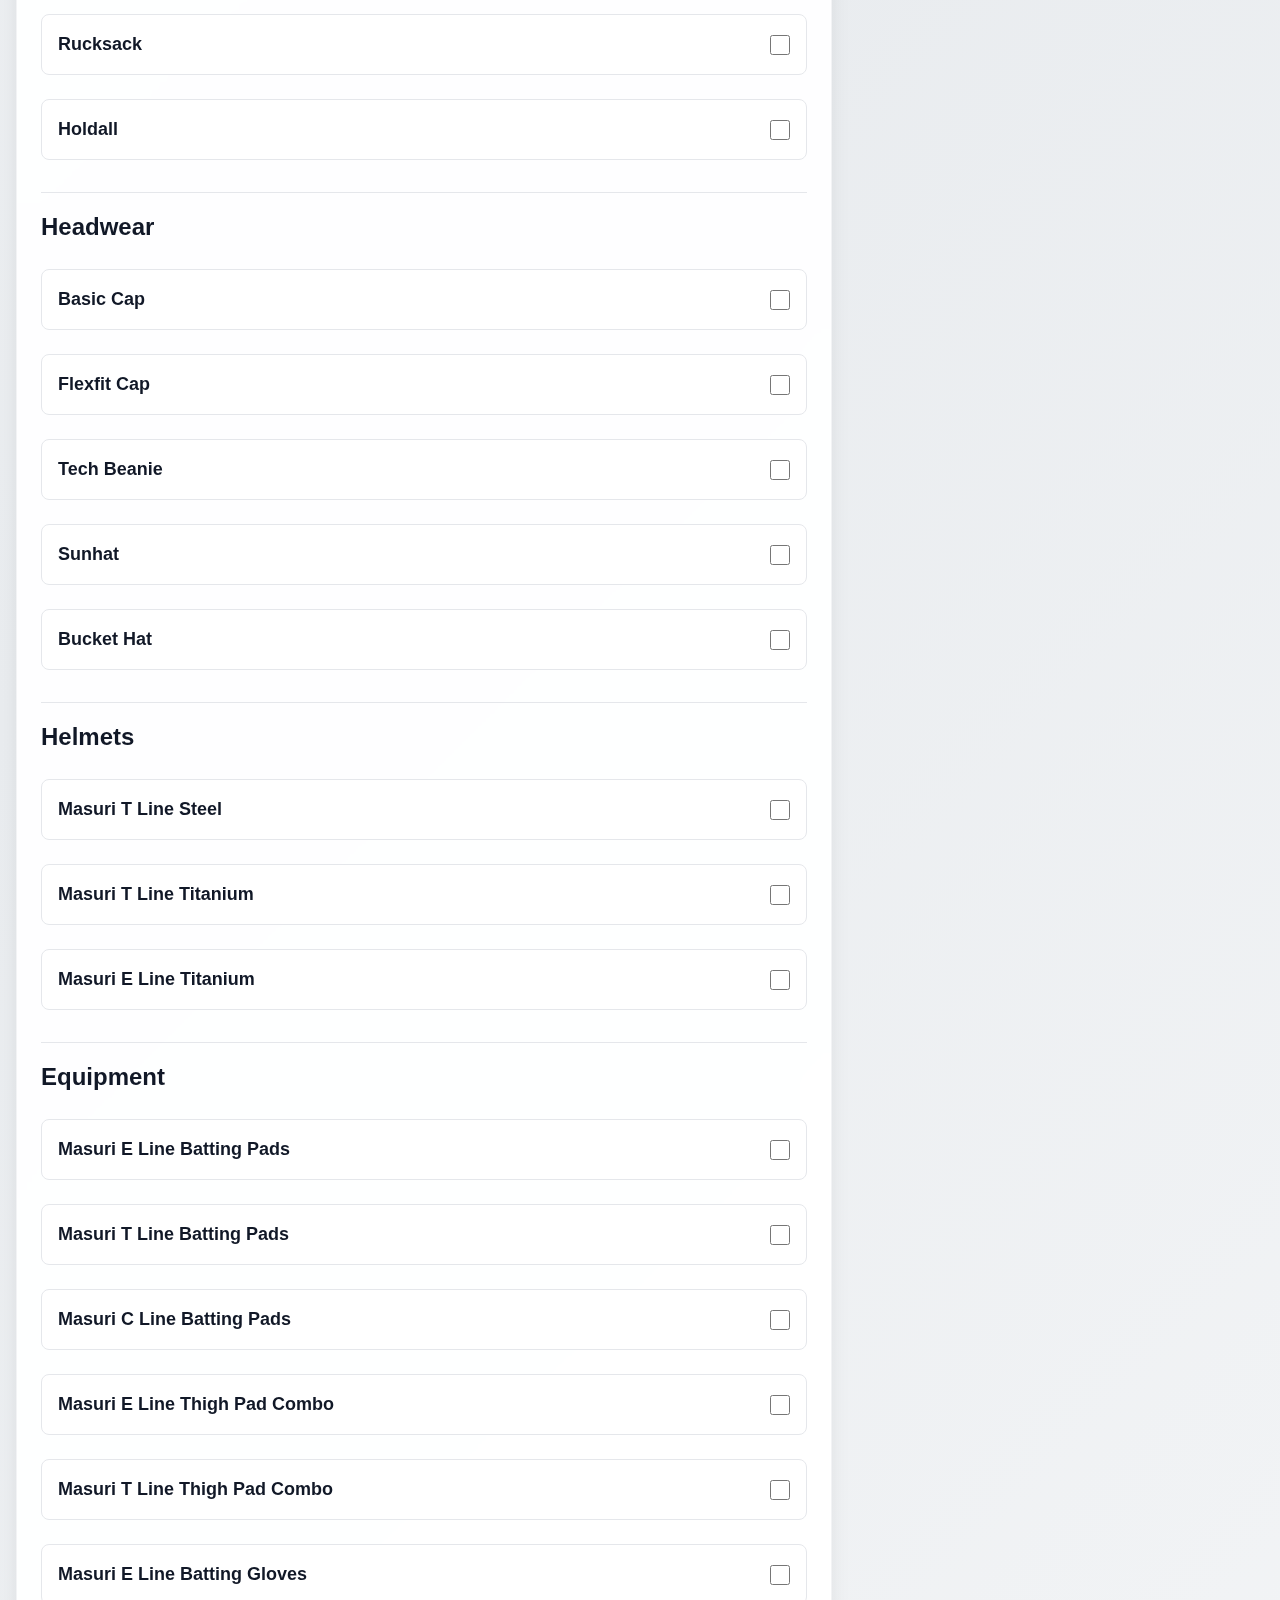
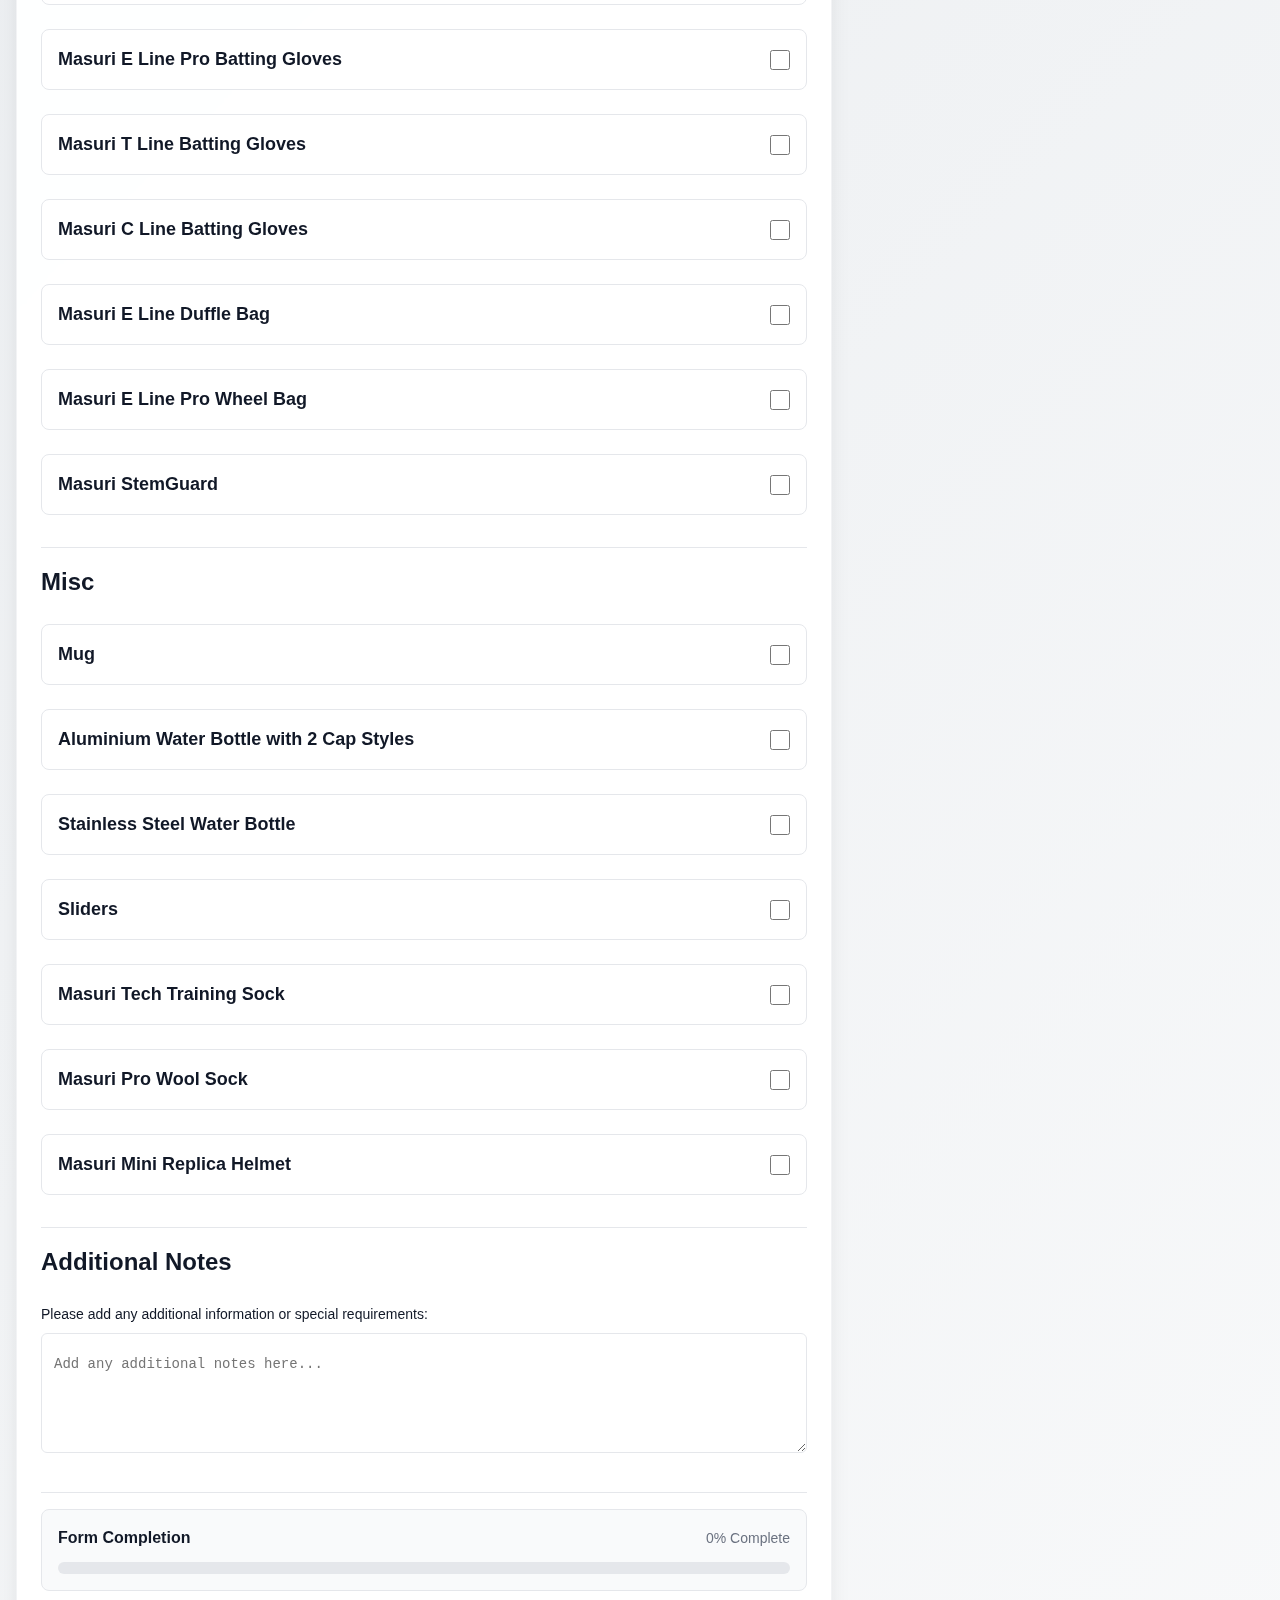
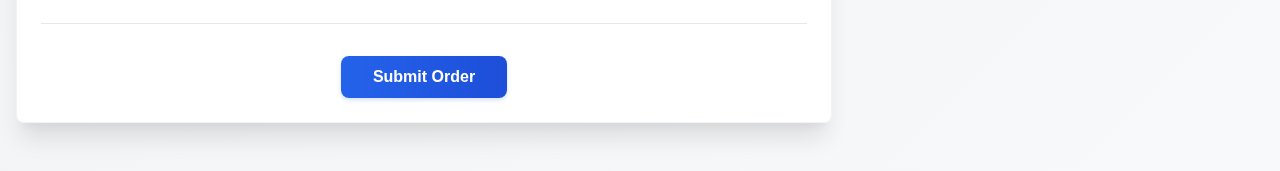
<file: Complete.html>
<!DOCTYPE html>
<html lang="en">
<head>
  <meta charset="UTF-8">
  <meta name="viewport" content="width=device-width, initial-scale=1.0">
  <title>Club Shop Build Form</title>
</head>
<body>
  <div class="cricket-kit-form-container">
  <div class="cricket-kit-form-wrapper">
    <div class="cricket-kit-header">
      <h1 class="cricket-kit-title">Club Shop Build Form</h1>
      <p class="cricket-kit-subtitle">Select and customise your team's kit</p>
    </div>

    <div class="cricket-kit-card">
      <div class="cricket-kit-card-header">
        <h2 class="cricket-kit-card-title">New Shop Build</h2>
        <p class="cricket-kit-card-description">Choose your garments and preferred colours</p>
      </div>

      <div class="cricket-kit-card-content">
        <form action="https://formspree.io/f/mdkreglb" method="POST">
          <!-- Club Information -->
          <div class="cricket-kit-section">
            <h2 class="section-title">Club Information</h2>
            <div id="club-info-fields"></div>
          </div>

          <!-- Personal Information -->
          <div class="cricket-kit-section">
            <h2 class="section-title">Personal Information</h2>
            <div id="personal-info-fields"></div>
          </div>

          <!-- Dynamic Kit Sections -->
          <div id="kit-sections"></div>

          <!-- Submit Button -->
          <div class="form-submit-section">
            <button type="submit" class="submit-button">Submit Order</button>
          </div>
        </form>
      </div>
    </div>

    <!-- Order Summary -->
    <div class="order-summary-container">
      <div class="order-summary-card">
        <div class="order-summary-header">
          <h2 class="order-summary-title">Summary</h2>
        </div>
        <div class="order-summary-content" id="order-summary-content">
          <div class="summary-empty">
            <div class="summary-empty-icon">📋</div>
            <p>Start filling out the form to see your selections here</p>
          </div>
        </div>
      </div>
    </div>
  </div>
</div>
</body>
</html>

<style>

    * {
  margin: 0;
  padding: 0;
  box-sizing: border-box;
}

body {
  font-family: -apple-system, BlinkMacSystemFont, 'Segoe UI', Roboto, 'Helvetica Neue', Arial, sans-serif;
  line-height: 1.5;
}

/* Side-by-side logo uploads */
.logo-upload-row {
  display: grid;
  grid-template-columns: 1fr 1fr;
  gap: 1rem;
  margin: 18px 0;
}

/* Remove individual margins from logo uploads inside the row */
.logo-upload-row .floating-input {
  margin: 0;
}

/* Stack on mobile */
@media (max-width: 768px) {
  .logo-upload-row {
    grid-template-columns: 1fr;
  }
  
  .logo-upload-row .floating-input {
    margin: 18px 0;
  }
}

/* Floating label for select fields - CLASS BASED */
.floating-input select {
  padding: 16px 12px;
  padding-top: 22px;
  font-size: 16px;
  border: 1px solid #cfcfcf;
  border-radius: 8px;
  background: #fff;
  outline: none;
  transition: border-color .18s ease, box-shadow .18s ease;
  width: 100%;
  cursor: pointer;
  appearance: none;
  -webkit-appearance: none;
  -moz-appearance: none;
  background-image: url("data:image/svg+xml,%3Csvg xmlns='http://www.w3.org/2000/svg' width='12' height='12' viewBox='0 0 12 12'%3E%3Cpath fill='%23333' d='M6 9L1 4h10z'/%3E%3C/svg%3E");
  background-repeat: no-repeat;
  background-position: right 0.75rem center;
  padding-right: 2.5rem;
}

.floating-input select:focus {
  border-color: #6b9cff;
  box-shadow: 0 0 0 4px rgba(107,156,255,0.08);
}

/* Label moves up only when has-value class is present OR when focused */
.floating-input.has-value label,
.floating-input select:focus + label {
  top: 5px;
  transform: translateY(0) scale(0.88);
  font-size: 14px;
  color: #283049;
}

.file-list {
     margin-top: 1rem;
   }

   .file-item {
     display: flex;
     justify-content: space-between;
     align-items: center;
     padding: 0.75rem;
     border: 1px solid #e5e7eb;
     border-radius: 0.375rem;
     margin-bottom: 0.5rem;
     background: #ffffff;
   }

   .file-remove-btn {
     padding: 0.25rem 0.75rem;
     background: #dc2626;
     color: white;
     border: none;
     border-radius: 0.25rem;
     cursor: pointer;
     font-size: 0.875rem;
   }

  /* Container */
  .floating-input {
    position: relative;
    font-family: system-ui, -apple-system, "Segoe UI", Roboto, "Helvetica Neue", Arial;
    margin: 18px 0;
    width: 100%;
    display: block;
  }

  /* The actual input */
  .floating-input input,
  .floating-input textarea {
    box-sizing: border-box;
    width: 100%;
    padding: 16px 12px;
    padding-top: 22px; /* leaves room for label inside */
    font-size: 16px;
    border: 1px solid #cfcfcf;
    border-radius: 8px;
    background: #fff;
    outline: none;
    transition: border-color .18s ease, box-shadow .18s ease;
  }

  .floating-input input:focus,
  .floating-input textarea:focus {
    border-color: #6b9cff;
    box-shadow: 0 0 0 4px rgba(107,156,255,0.08);
  }

  /* The label that "floats" */
  .floating-input label {
    position: absolute;
    left: 8px;
    top: 17px;
    transform-origin: left top;
    background-color: transparent;
    padding: 0 6px;
    pointer-events: none;
    color: #6b6b6b;
    font-size: 16px;
    transition: transform .18s ease, top .18s ease, font-size .18s ease, color .18s ease;
    /* slightly higher z so it sits above the input border */
    z-index: 2;
  }

  /* Active/small state: when input focused OR has value */
  /* CSS-only (works where :placeholder-shown is supported) */
  .floating-input input:focus + label,
  .floating-input textarea:focus + label,
  .floating-input input:not(:placeholder-shown) + label,
  .floating-input textarea:not(:placeholder-shown) + label
  {
    top: 4px;
    transform: translateY(0) scale(0.88);
    font-size: 14px;
    color: #283049;
  }

  /* JS fallback class if :placeholder-shown isn't reliable */
  .floating-input.filled label {
    top: -8px;
    transform: translateY(0) scale(0.88);
    font-size: 14px;
    color: #283049;
  }

  /* small nicety for accessibility focus on label (if clicked) */
  .floating-input label[for] {
    cursor: text;
  }

  /* Optional: smaller input variant for compact forms */
  .floating-input.small input {
    padding: 10px 8px;
    padding-top: 18px;
    font-size: 14px;
  }
  .floating-input.small label {
    font-size: 14px;
  }

.file-preview {
  margin-top: 1rem;
}

.file-preview-wrapper {
  border: 1px solid #e5e7eb;
  border-radius: 0.375rem;
  padding: 1rem;
  background: #f9fafb;
}

.file-preview-image {
  max-width: 200px;
  max-height: 200px;
  width: 100%;
  height: auto;
  border-radius: 0.375rem;
  margin-bottom: 0.5rem;
  display: block;
}

.file-preview-name {
  font-size: 0.875rem;
  color: #6b7280;
  margin: 0;
  word-break: break-all;
}

input[type="file"].form-input {
  padding: 0.5rem;
  cursor: pointer;
  padding: 16px 12px;
  padding-top: 22px; /* leaves room for label inside */
}

.cricket-kit-form-container {
  min-height: 100vh;
  background: linear-gradient(135deg, #f8f9fa 0%, #e9ecef 50%, #f8f9fa 100%);
  padding: 3rem 1rem;
}

.cricket-kit-form-wrapper {
  max-width: 1400px;
  margin: 0 auto;
  display: grid;
  grid-template-columns: 1fr;
  gap: 2rem;
}

@media (min-width: 1024px) {
  .cricket-kit-form-wrapper {
    grid-template-columns: 1fr 400px;
  }
}

.cricket-kit-header {
  margin-bottom: 2rem;
  text-align: center;
  grid-column: 1 / -1;
}

.cricket-kit-title {
  margin-bottom: 0.75rem;
  font-size: 2.5rem;
  font-weight: 700;
  background: linear-gradient(to right, #2563eb, #1d4ed8);
  -webkit-background-clip: text;
  -webkit-text-fill-color: transparent;
  background-clip: text;
}

@media (min-width: 768px) {
  .cricket-kit-title {
    font-size: 3rem;
  }
}

.cricket-kit-subtitle {
  font-size: 1.125rem;
  color: #6b7280;
}

.cricket-kit-card {
  background: rgba(255, 255, 255, 0.95);
  border: 1px solid rgba(229, 231, 235, 0.5);
  border-radius: 0.5rem;
  box-shadow: 0 20px 25px -5px rgba(0, 0, 0, 0.1), 0 10px 10px -5px rgba(0, 0, 0, 0.04);
  backdrop-filter: blur(12px);
}

.cricket-kit-card-header {
  background: linear-gradient(135deg, rgba(37, 99, 235, 0.1) 0%, rgba(37, 99, 235, 0.05) 100%);
  border-bottom: 1px solid rgba(229, 231, 235, 0.5);
  padding: 1.5rem;
}

.cricket-kit-card-title {
  font-size: 1.5rem;
  font-weight: 600;
  color: #111827;
  margin: 0 0 0.5rem 0;
}

.cricket-kit-card-description {
  font-size: 1rem;
  color: #6b7280;
  margin: 0;
}

.cricket-kit-card-content {
  padding: 1.5rem;
}

.cricket-kit-section {
  margin-bottom: 2rem;
}

.cricket-kit-section-border {
  padding-top: 1rem;
  border-top: 1px solid #e5e7eb;
}

.section-title {
  font-size: 1.5rem;
  font-weight: 700;
  color: #111827;
  margin-bottom: 1.5rem;
}

.item-group {
  margin-bottom: 1.5rem;
}

.section-toggle-header,
.item-toggle-header {
  display: flex;
  align-items: center;
  justify-content: space-between;
  padding: 1rem;
  border: 1px solid #e5e7eb;
  border-radius: 0.5rem;
  background: #ffffff;
  transition: all 0.2s ease;
  cursor: pointer;
}

.item-toggle-header {
  margin-left: 2rem;
}

.section-toggle-header:hover,
.item-toggle-header:hover {
  box-shadow: 0 4px 6px -1px rgba(0, 0, 0, 0.1), 0 2px 4px -1px rgba(0, 0, 0, 0.06);
}

.section-toggle-title {
  font-size: 1.125rem;
  font-weight: 600;
  color: #111827;
  margin: 0;
}

.item-toggle-label {
  font-size: 1rem;
  font-weight: 500;
  color: #111827;
  cursor: pointer;
}

.cricket-checkbox {
  width: 1.25rem;
  height: 1.25rem;
  cursor: pointer;
  accent-color: #2563eb;
}

.section-content {
  margin-top: 1.5rem;
  display: none;
  animation: slideIn 0.3s ease-out;
}

.section-content.active {
  display: block;
}

.item-section {
  margin-bottom: 1rem;
}

.item-details {
  margin-left: 1rem;
  margin-top: 0.75rem;
  display: none;
  animation: fadeIn 0.5s ease-out;
}

.item-details.active {
  display: block;
}

.color-field-container {
  margin-left: 1rem;
}

.color-label {
  display: block;
  font-size: 0.875rem;
  font-weight: 500;
  color: #111827;
  margin-bottom: 0.75rem;
}

.color-select {
  width: 100%;
  padding: 0.5rem 1rem;
  font-size: 0.875rem;
  border: 1px solid #e5e7eb;
  border-radius: 0.375rem;
  background: #ffffff;
  color: #111827;
  cursor: pointer;
  transition: all 0.2s ease;
}

.color-select:focus {
  outline: none;
  border-color: #2563eb;
  box-shadow: 0 0 0 3px rgba(37, 99, 235, 0.1);
}

.color-select:hover {
  border-color: #d1d5db;
}

.item-image-container {
  margin-top: 1rem;
  display: none;
  animation: fadeIn 0.5s ease-out;
}

.item-image-container.active {
  display: block;
}

.item-image-wrapper {
  margin-left: 1rem;
  overflow: hidden;
  border-radius: 0.5rem;
  border: 1px solid #e5e7eb;
  background: #ffffff;
  box-shadow: 0 10px 15px -3px rgba(0, 0, 0, 0.1), 0 4px 6px -2px rgba(0, 0, 0, 0.05);
}

.item-image {
  width: 100%;
  height: auto;
  object-fit: cover;
  display: block;
  max-width: 500px;
  margin: 0 auto;
}

.item-image-label {
  padding: 0.75rem;
  background: linear-gradient(135deg, #ffffff 0%, #f3f4f6 100%);
  text-align: center;
}

.item-image-text {
  font-size: 0.875rem;
  font-weight: 500;
  color: #111827;
  margin: 0;
}

.form-group {
  margin-bottom: 1.5rem;
}

.form-label {
  display: block;
  font-size: 0.875rem;
  font-weight: 500;
  color: #111827;
  margin-bottom: 0.5rem;
}

.required {
  color: #dc2626;
}

.form-input {
  width: 100%;
  padding: 0.625rem 0.875rem;
  font-size: 0.875rem;
  border: 1px solid #e5e7eb;
  border-radius: 0.375rem;
  background: #ffffff;
  color: #111827;
  transition: all 0.2s ease;
  padding: 16px 12px;
  padding-top: 22px; /* leaves room for label inside */
}

.form-input:focus {
  outline: none;
  border-color: #2563eb;
  box-shadow: 0 0 0 3px rgba(37, 99, 235, 0.1);
}

.form-input:hover {
  border-color: #d1d5db;
}

#personal-info-fields {
  display: grid;
  grid-template-columns: 1fr 1fr;
  gap: 18px;
}

#personal-info-fields .floating-input {
  margin: 0;
}

/* Make it stack on mobile */
@media (max-width: 768px) {
  #personal-info-fields {
    grid-template-columns: 1fr;
  }
}

.order-summary-container {
  position: relative;
}

@media (min-width: 1024px) {
  .order-summary-container {
    position: sticky;
    top: 2rem;
    align-self: start;
  }
}

.order-summary-card {
  background: rgba(255, 255, 255, 0.95);
  border: 1px solid rgba(229, 231, 235, 0.5);
  border-radius: 0.5rem;
  box-shadow: 0 20px 25px -5px rgba(0, 0, 0, 0.1), 0 10px 10px -5px rgba(0, 0, 0, 0.04);
  backdrop-filter: blur(12px);
}

.order-summary-header {
  background: linear-gradient(135deg, rgba(37, 99, 235, 0.1) 0%, rgba(37, 99, 235, 0.05) 100%);
  border-bottom: 1px solid rgba(229, 231, 235, 0.5);
  padding: 1.5rem;
}

.order-summary-title {
  font-size: 1.25rem;
  font-weight: 600;
  color: #111827;
  margin: 0;
}

.order-summary-content {
  padding: 1.5rem;
  max-height: calc(100vh - 200px);
  overflow-y: auto;
}

.summary-section {
  margin-bottom: 1.5rem;
  padding-bottom: 1.5rem;
  border-bottom: 1px solid #e5e7eb;
}

.summary-section:last-child {
  border-bottom: none;
  margin-bottom: 0;
  padding-bottom: 0;
}

.summary-section-title {
  font-size: 0.875rem;
  font-weight: 600;
  color: #000000;
  text-transform: uppercase;
  letter-spacing: 0.05em;
  margin-bottom: 0.75rem;
}

.summary-item {
  padding: 0.5rem 0;
  font-size: 0.875rem;
  color: #111827;
}

.summary-label {
  font-weight: 500;
  color: #6b7280;
}

.summary-value {
  font-weight: 600;
  color: #111827;
}

.summary-empty {
  padding: 2rem 1rem;
  text-align: center;
  color: #9ca3af;
  font-size: 0.875rem;
}

.summary-empty-icon {
  font-size: 2rem;
  margin-bottom: 0.5rem;
  opacity: 0.5;
}

@keyframes slideIn {
  from {
    opacity: 0;
    transform: translateY(-8px);
  }
  to {
    opacity: 1;
    transform: translateY(0);
  }
}

@keyframes fadeIn {
  from {
    opacity: 0;
  }
  to {
    opacity: 1;
  }
}

/* File upload hint */
.file-upload-hint {
  font-size: 0.75rem;
  color: #6b7280;
  margin-top: 0.25rem;
  font-style: italic;
}

/* Buttons */
.btn {
  padding: 0.75rem 1.5rem;
  font-size: 1rem;
  font-weight: 600;
  border: none;
  border-radius: 0.5rem;
  cursor: pointer;
  transition: all 0.2s ease;
  display: inline-flex;
  align-items: center;
  justify-content: center;
  text-decoration: none;
}

.btn:hover {
  transform: translateY(-1px);
  box-shadow: 0 4px 6px -1px rgba(0, 0, 0, 0.1), 0 2px 4px -1px rgba(0, 0, 0, 0.06);
}

.btn:active {
  transform: translateY(0);
}

.btn:focus {
  outline: none;
  box-shadow: 0 0 0 3px rgba(37, 99, 235, 0.3);
}

.btn-primary {
  background: linear-gradient(135deg, #2563eb 0%, #1d4ed8 100%);
  color: white;
}

.btn-primary:hover {
  background: linear-gradient(135deg, #1d4ed8 0%, #1e40af 100%);
}

.btn-secondary {
  background: #ffffff;
  color: #374151;
  border: 2px solid #e5e7eb;
}

.btn-secondary:hover {
  background: #f9fafb;
  border-color: #d1d5db;
}

/* Form Actions */
.form-actions {
  display: flex;
  gap: 1rem;
  justify-content: flex-end;
  margin-top: 2rem;
}

@media (max-width: 640px) {
  .form-actions {
    flex-direction: column-reverse;
  }

  .btn {
    width: 100%;
  }
}

/* Progress Bar */
.progress-container {
  padding: 1rem;
  background: #f9fafb;
  border-radius: 0.5rem;
  border: 1px solid #e5e7eb;
}

.progress-header {
  display: flex;
  justify-content: space-between;
  align-items: center;
  margin-bottom: 0.75rem;
}

.progress-title {
  font-size: 1rem;
  font-weight: 600;
  color: #111827;
  margin: 0;
}

.progress-text {
  font-size: 0.875rem;
  font-weight: 500;
  color: #6b7280;
}

.progress-bar-container {
  width: 100%;
  height: 0.75rem;
  background: #e5e7eb;
  border-radius: 9999px;
  overflow: hidden;
}

.progress-bar {
  height: 100%;
  background: linear-gradient(90deg, #2563eb 0%, #3b82f6 100%);
  border-radius: 9999px;
  transition: width 0.3s ease;
  width: 0%;
}

/* Notifications */
.notification {
  position: fixed;
  bottom: 2rem;
  right: 2rem;
  padding: 1rem 1.5rem;
  background: #ffffff;
  border-radius: 0.5rem;
  box-shadow: 0 10px 15px -3px rgba(0, 0, 0, 0.1), 0 4px 6px -2px rgba(0, 0, 0, 0.05);
  border-left: 4px solid #2563eb;
  font-size: 0.875rem;
  font-weight: 500;
  color: #111827;
  max-width: 400px;
  opacity: 0;
  transform: translateY(1rem);
  transition: all 0.3s ease;
  z-index: 9999;
}

.notification.show {
  opacity: 1;
  transform: translateY(0);
}

.notification-success {
  border-left-color: #10b981;
  background: #f0fdf4;
}

.notification-error {
  border-left-color: #ef4444;
  background: #fef2f2;
}

.notification-info {
  border-left-color: #3b82f6;
  background: #eff6ff;
}

@media (max-width: 640px) {
  .notification {
    bottom: 1rem;
    right: 1rem;
    left: 1rem;
    max-width: none;
  }
}

/* Accessibility improvements */
.section-toggle-header:focus,
.item-toggle-header:focus {
  outline: 2px solid #2563eb;
  outline-offset: 2px;
}

/* Update aria-expanded styles */
.section-toggle-header[aria-expanded="true"],
.item-toggle-header[aria-expanded="true"] {
  background: #f9fafb;
}

@media (max-width: 640px) {
  .cricket-kit-form-container {
    padding: 2rem 1rem;
  }

  .cricket-kit-title {
    font-size: 2rem;
  }

  .cricket-kit-subtitle {
    font-size: 1rem;
  }

  .section-title {
    font-size: 1.25rem;
  }
}

/* Submit Button */
.form-submit-section {
  margin-top: 2rem;
  padding-top: 2rem;
  border-top: 1px solid #e5e7eb;
  text-align: center;
}

.submit-button {
  padding: 0.75rem 2rem;
  font-size: 1rem;
  font-weight: 600;
  color: #ffffff;
  background: linear-gradient(to right, #2563eb, #1d4ed8);
  border: none;
  border-radius: 0.5rem;
  cursor: pointer;
  transition: all 0.2s ease;
  box-shadow: 0 2px 4px rgba(37, 99, 235, 0.2);
}

.submit-button:hover {
  transform: translateY(-2px);
  box-shadow: 0 4px 12px rgba(37, 99, 235, 0.4);
}

.submit-button:active {
  transform: translateY(0);
  box-shadow: 0 2px 4px rgba(37, 99, 235, 0.2);
}

.submit-button:disabled {
  opacity: 0.6;
  cursor: not-allowed;
  transform: none;
}

</style>

<script>

    (function() {
  'use strict';

  // Configuration
  const CONFIG = {

  clubFields: [
    { id: 'clubName', label: 'Club Name', type: 'text', required: true },
    { id: 'clubWebsite', label: 'Club Website', type: 'text', required: true },
    { 
      id: 'salesperson', 
      label: 'NX-Teamwear Salesperson', 
      type: 'select', 
      required: true,
      options: [
        { value: '', label: '' },
        { value: 'James Kiening', label: 'James Kiening' },
        { value: 'Mike Adamson', label: 'Mike Adamson' },
        { value: 'Adam Gunn', label: 'Adam Gunn' },
        { value: 'Elliot Wright', label: 'Elliot Wright' },
        { value: 'Ben Louch', label: 'Ben Louch' },
        { value: 'Bob Bailey', label: 'Bob Bailey' }
      ]
    },
    { id: 'club-logo', label: 'Club Logo(s)', type: 'file', required: false, accept: 'image/*', multiple: true },
    { id: 'sponsor-logo', label: 'Sponsor Logo(s)', type: 'file', required: false, accept: 'image/*', multiple: true },
    
  ],
  
  personalFields: [
    { id: 'name', label: 'Name', type: 'text', required: true },
    { id: 'role', label: 'Role', type: 'text', required: true },
    { id: 'email', label: 'Email', type: 'email', required: true },
    { id: 'phone', label: 'Phone', type: 'tel', required: true }
  ],

    
    kitSections: [

      { // Playing Whites
        id: 'whites',
        title: 'Playing Whites',
        groups: [
          {
            id: 'shortSleeveCricketShirt',
            title: 'Short Sleeve Cricket Shirt',
            items: ['men\'s', 'women\'s', 'junior'],
            colors: null
          },
          {
            id: 'longSleeveCricketShirt',
            title: 'Long Sleeve Cricket Shirt',
            items: ['unisex', 'junior'],
            colors: null
          },
          {
            id: 'sleevelessSlipover',
            title: 'Sleeveless Slipover',
            items: ['unisex', 'junior'],
            colors: null
          },
          {
            id: 'longSleeveSlipover',
            title: 'Long Sleeve Slipover',
            items: ['unisex', 'junior'],
            colors: null
          },
          {
            id: 'whites-trousers',
            title: 'Playing Trousers',
            items: ['men\'s', 'women\'s', 'junior'],
            colors: null
          }
        ]
      },
            { // Coloured Playing Kit
        id: 'playing',
        title: 'Coloured Playing Kit',
        groups: [
          {
            id: 'coloured-short-sleeve-cricket-shirt',
            title: 'Coloured Short Sleeve Cricket Shirt',
            items: ['men\'s', 'women\'s', 'junior'],
            colors: {
              options: [
                { value: 'navy', label: 'Navy' },
                { value: 'black', label: 'Black' },
                { value: 'red', label: 'Red' },
                { value: 'green', label: 'Green' },
                { value: 'yellow', label: 'Yellow' },
                { value: 'maroon', label: 'Maroon' },
                { value: 'royalBlue', label: 'Royal Blue' },
                { value: 'skyBlue', label: 'Sky Blue' }
              ]
            }
          },
          {
            id: 'coloured-long-sleeve-cricket-shirt',
            title: 'Coloured Long Sleeve Cricket Shirt',
            items: ['men\'s', 'women\'s', 'junior'],
            colors: {
              options: [
                { value: 'navy', label: 'Navy' },
                { value: 'black', label: 'Black', image: 'https://via.placeholder.com/400x500/111111/FFFFFF?text=Black' },
                { value: 'red', label: 'Red', image: 'https://via.placeholder.com/400x500/FF4136/FFFFFF?text=Red' },
                { value: 'green', label: 'Green', image: 'https://via.placeholder.com/400x500/2ECC40/FFFFFF?text=Green' },
                { value: 'yellow', label: 'Yellow', image: 'https://via.placeholder.com/400x500/FFDC00/000000?text=Yellow' },
                { value: 'maroon', label: 'Maroon', image: 'https://via.placeholder.com/400x500/85144b/FFFFFF?text=Maroon' },
                { value: 'royalBlue', label: 'Royal Blue', image: 'https://via.placeholder.com/400x500/0074D9/FFFFFF?text=Royal+Blue' },
                { value: 'skyBlue', label: 'Sky Blue', image: 'https://via.placeholder.com/400x500/7FDBFF/000000?text=Sky+Blue' }
              ]
            }
          },
          {
            id: 'coloured-sleeveless-slipover',
            title: 'Coloured Sleeveless Slipover',
            items: ['men\'s', 'women\'s', 'junior'],
            colors: {
              options: [
                { value: 'navy', label: 'Navy' },
                { value: 'black', label: 'Black', image: 'https://via.placeholder.com/400x500/111111/FFFFFF?text=Black' },
                { value: 'red', label: 'Red', image: 'https://via.placeholder.com/400x500/FF4136/FFFFFF?text=Red' },
                { value: 'green', label: 'Green', image: 'https://via.placeholder.com/400x500/2ECC40/FFFFFF?text=Green' },
                { value: 'yellow', label: 'Yellow', image: 'https://via.placeholder.com/400x500/FFDC00/000000?text=Yellow' },
                { value: 'maroon', label: 'Maroon', image: 'https://via.placeholder.com/400x500/85144b/FFFFFF?text=Maroon' },
                { value: 'royalBlue', label: 'Royal Blue', image: 'https://via.placeholder.com/400x500/0074D9/FFFFFF?text=Royal+Blue' },
                { value: 'skyBlue', label: 'Sky Blue', image: 'https://via.placeholder.com/400x500/7FDBFF/000000?text=Sky+Blue' }
              ]
            }
          },
          {
            id: 'coloured-long-sleeve-slipover',
            title: 'Coloured Long Sleeve Slipover',
            items: ['men\'s', 'women\'s', 'junior'],
            colors: {
              options: [
                { value: 'navy', label: 'Navy', image: 'https://via.placeholder.com/400x500/001f3f/FFFFFF?text=Navy' },
                { value: 'black', label: 'Black', image: 'https://via.placeholder.com/400x500/111111/FFFFFF?text=Black' },
                { value: 'red', label: 'Red', image: 'https://via.placeholder.com/400x500/FF4136/FFFFFF?text=Red' },
                { value: 'green', label: 'Green', image: 'https://via.placeholder.com/400x500/2ECC40/FFFFFF?text=Green' },
                { value: 'yellow', label: 'Yellow', image: 'https://via.placeholder.com/400x500/FFDC00/000000?text=Yellow' },
                { value: 'maroon', label: 'Maroon', image: 'https://via.placeholder.com/400x500/85144b/FFFFFF?text=Maroon' },
                { value: 'royalBlue', label: 'Royal Blue', image: 'https://via.placeholder.com/400x500/0074D9/FFFFFF?text=Royal+Blue' },
                { value: 'skyBlue', label: 'Sky Blue', image: 'https://via.placeholder.com/400x500/7FDBFF/000000?text=Sky+Blue' }
              ]
            }
          },
          {
            id: 'coloured-playing-trousers',
            title: 'Coloured Playing Trousers',
            items: ['men\'s', 'women\'s', 'junior'],
            colors: {
              options: [
                { value: 'navy', label: 'Navy', image: 'https://via.placeholder.com/400x500/001f3f/FFFFFF?text=Navy+Trousers' },
                { value: 'black', label: 'Black', image: 'https://via.placeholder.com/400x500/111111/FFFFFF?text=Black+Trousers' },
                { value: 'green', label: 'Green', image: 'https://via.placeholder.com/400x500/111111/FFFFFF?text=Black+Trousers' }
              ]
            }
          }
        ]
      },
      { // Training Kit
        id: 'training',
        title: 'Training Kit',
        groups: [
          {
            id: 'shirts',
            title: 'Training Shirt',
            items: ['men\'s', 'women\'s', 'junior'],
            colors: {
              options: [
                { value: 'navy-yellow', label: 'Navy/Yellow', image: './assets/shirt-navy-yellow.jpg' },
                { value: 'navy-white', label: 'Navy/White', image: './assets/shirt-navy-yellow.jpg' },
                { value: 'navy-skyblue', label: 'Navy/Sky Blue', image: './assets/shirt-navy-yellow.jpg' },
                { value: 'navy-red', label: 'Navy/Red', image: './assets/shirt-navy-yellow.jpg' },
                { value: 'green-black', label: 'Green/Black', image: './assets/shirt-navy-yellow.jpg' },
                { value: 'royalblue-navy', label: 'Royal Blue/Navy', image: './assets/shirt-navy-yellow.jpg' },
                { value: 'red-blue', label: 'Red/Blue', image: './assets/shirt-navy-yellow.jpg' },
                { value: 'green-yellow', label: 'Green/Yellow', image: './assets/shirt-navy-yellow.jpg' },
                { value: 'black-lime', label: 'Black/Lime', image: './assets/shirt-navy-yellow.jpg' },
                { value: 'black-grey', label: 'Black/Grey', image: './assets/shirt-navy-yellow.jpg' },
                { value: 'maroon-black', label: 'Maroon/Black', image: './assets/shirt-navy-yellow.jpg' },
                { value: 'white-black', label: 'White/Black', image: 'https://via.placeholder.com/400x500/FFFFFF/000000?text=White+Black' },
                { value: 'blue-red', label: 'Blue/Red', image: 'https://via.placeholder.com/400x500/0074D9/FF4136?text=Blue+Red' }
              ]
            }
          },
          {
            id: 'training-shorts',
            title: 'Training Shorts',
            items: ['men\'s', 'women\'s', 'junior'],
            colors: {
              options: [
                { value: 'black', label: 'Black', image: 'https://via.placeholder.com/400x500/111111/FFFFFF?text=Black+Shorts' },
                { value: 'navy', label: 'Navy', image: 'https://via.placeholder.com/400x500/001f3f/FFFFFF?text=Navy+Shorts' },
                { value: 'white', label: 'White', image: 'https://via.placeholder.com/400x500/111111/FFFFFF?text=Black+Shorts' }
              ]
            }
          },
          {
            id: 'skort',
            title: 'Skort',
            items: ['women\'s', 'junior'],
            colors: {
              options: [
                { value: 'black', label: 'Black', image: 'https://via.placeholder.com/400x500/111111/FFFFFF?text=Black+Shorts' },
                { value: 'navy', label: 'Navy', image: 'https://via.placeholder.com/400x500/001f3f/FFFFFF?text=Navy+Shorts' }
              ]
            }
          },
          {
            id: 'performance-polo',
            title: 'Performance Polo',
            items: ['men\'s', 'women\'s', 'junior'],
            colors: {
              options: [
                { value: 'black', label: 'Black', image: 'https://via.placeholder.com/400x500/111111/FFFFFF?text=Black+Shorts' },
                { value: 'navy', label: 'Navy', image: 'https://via.placeholder.com/400x500/001f3f/FFFFFF?text=Navy+Shorts' },
                { value: 'green', label: 'Green', image: 'https://via.placeholder.com/400x500/001f3f/FFFFFF?text=Navy+Shorts' }
                
              ]
            }
          },
          {
            id: 'full-zip-tech-fleece',
            title: 'Full Zip Tech Fleece',
            items: ['men\'s', 'women\'s', 'junior'],
            colors: {
              options: [
                { value: 'black', label: 'Black', image: 'https://via.placeholder.com/400x500/111111/FFFFFF?text=Black+Shorts' },
                { value: 'navy', label: 'Navy', image: 'https://via.placeholder.com/400x500/001f3f/FFFFFF?text=Navy+Shorts' },
                { value: 'red', label: 'Red', image: 'https://via.placeholder.com/400x500/001f3f/FFFFFF?text=Navy+Shorts' }
                
              ]
            }
          },
          {
            id: 'hoodie',
            title: 'Hoodie',
            items: ['unisex', 'junior'],
            colors: {
              options: [
                { value: 'black', label: 'Black', image: 'https://via.placeholder.com/400x500/111111/FFFFFF?text=Black+Shorts' },
                { value: 'navy', label: 'Navy', image: 'https://via.placeholder.com/400x500/001f3f/FFFFFF?text=Navy+Shorts' },
                { value: 'red', label: 'Red', image: 'https://via.placeholder.com/400x500/001f3f/FFFFFF?text=Navy+Shorts' },
                { value: 'royal-blue', label: 'Royal Blue', image: 'https://via.placeholder.com/400x500/001f3f/FFFFFF?text=Navy+Shorts' }
                
              ]
            }
          },
          {
            id: 'gilet',
            title: 'Gilet',
            items: ['unisex', 'junior'],
            colors: {
              options: [
                { value: 'black', label: 'Black', image: 'https://via.placeholder.com/400x500/111111/FFFFFF?text=Black+Shorts' },
                { value: 'navy', label: 'Navy', image: 'https://via.placeholder.com/400x500/001f3f/FFFFFF?text=Navy+Shorts' }
                
              ]
            }
          },
          {
            id: 'tracksuit-bottoms',
            title: 'Tracksuit Bottoms',
            items: ['men\'s','women\'s', 'junior'],
            colors: {
              options: [
                { value: 'black', label: 'Black', image: 'https://via.placeholder.com/400x500/111111/FFFFFF?text=Black+Shorts' },
                { value: 'navy', label: 'Navy', image: 'https://via.placeholder.com/400x500/001f3f/FFFFFF?text=Navy+Shorts' }
                
              ]
            }
          },
          {
            id: 'slimfit-trousers',
            title: 'Slimfit Trousers',
            items: ['men\'s','women\'s', 'junior'],
            colors: {
              options: [
                { value: 'black', label: 'Black', image: 'https://via.placeholder.com/400x500/111111/FFFFFF?text=Black+Shorts' },
                { value: 'navy', label: 'Navy', image: 'https://via.placeholder.com/400x500/001f3f/FFFFFF?text=Navy+Shorts' }
                
              ]
            }
          }
        ]
      },
      { // Outerwear
        id: 'outerwear',
        title: 'Outerwear',
        groups: [
          {
            id: 'outerwear',
            title: 'Outerwear',
            items: ['men\'s', 'women\'s', 'junior'],
            colors: {
              options: [
                { value: 'navy', label: 'Navy', image: './assets/shirt-navy-yellow.jpg' },
                { value: 'black', label: 'Black', image: './assets/shirt-navy-yellow.jpg' }
              ]
            }
          }
        ]
      },
            { // Bags
        id: 'bags',
        title: 'Bags',
        groups: [
          {
            id: 'boot-bag',
            title: 'Boot Bag',
            items: [''],
            colors: {
              options: [
                { value: 'navy', label: 'Navy', image: './assets/shirt-navy-yellow.jpg' },
                { value: 'black', label: 'Black', image: './assets/shirt-navy-yellow.jpg' }
              ]
            }
          },
          {
            id: 'rucksack',
            title: 'Rucksack',
            items: [''],
            colors: {
              options: [
                { value: 'navy', label: 'Navy', image: './assets/shirt-navy-yellow.jpg' },
                { value: 'black', label: 'Black', image: './assets/shirt-navy-yellow.jpg' }
              ]
            }
          },
          {
            id: 'holdall',
            title: 'Holdall',
            items: [''],
            colors: {
              options: [
                { value: 'navy', label: 'Navy', image: './assets/shirt-navy-yellow.jpg' },
                { value: 'black', label: 'Black', image: './assets/shirt-navy-yellow.jpg' }
              ]
            }
          }
        ]
      },
      { // Headwear
        id: 'headwear',
        title: 'Headwear',
        groups: [
          {
            id: 'basic-cap',
            title: 'Basic Cap',
            items: ['unisex'],
            colors: {
              options: [
                { value: 'navy', label: 'Navy', image: './assets/shirt-navy-yellow.jpg' },
                { value: 'black', label: 'Black', image: './assets/shirt-navy-yellow.jpg' },
                { value: 'green', label: 'Green', image: './assets/shirt-navy-yellow.jpg' },
                { value: 'maroon', label: 'Maroon', image: './assets/shirt-navy-yellow.jpg' },
                { value: 'purple', label: 'Purple', image: './assets/shirt-navy-yellow.jpg' },
                { value: 'red', label: 'Red', image: './assets/shirt-navy-yellow.jpg' },
                { value: 'royal-blue', label: 'Royal Blue', image: './assets/shirt-navy-yellow.jpg' },
                { value: 'white', label: 'White', image: './assets/shirt-navy-yellow.jpg' }
              ]
            }
          },
          {
            id: 'flexfit-cap',
            title: 'Flexfit Cap',
            items: ['unisex'],
            colors: {
              options: [
                { value: 'navy', label: 'Navy', image: './assets/shirt-navy-yellow.jpg' },
                { value: 'black', label: 'Black', image: './assets/shirt-navy-yellow.jpg' },
                { value: 'fresh-green', label: 'Fresh Green', image: './assets/shirt-navy-yellow.jpg' },
                { value: 'emerald-green', label: 'Emerald Green', image: './assets/shirt-navy-yellow.jpg' },
                { value: 'spruce-green', label: 'Spruce Green', image: './assets/shirt-navy-yellow.jpg' },
                { value: 'green', label: 'Green', image: './assets/shirt-navy-yellow.jpg' },
                { value: 'maroon', label: 'Maroon', image: './assets/shirt-navy-yellow.jpg' },
                { value: 'brown', label: 'Brown', image: './assets/shirt-navy-yellow.jpg' },
                { value: 'orange', label: 'Orange', image: './assets/shirt-navy-yellow.jpg' },
                { value: 'red', label: 'Red', image: './assets/shirt-navy-yellow.jpg' },
                { value: 'royal-blue', label: 'Royal Blue', image: './assets/shirt-navy-yellow.jpg' },
                { value: 'sky-blue', label: 'Sky Blue', image: './assets/shirt-navy-yellow.jpg' },
                { value: 'white', label: 'White', image: './assets/shirt-navy-yellow.jpg' }
              ]
            }
          },
          {
            id: 'tech-beanie',
            title: 'Tech Beanie',
            items: ['unisex'],
            colors: {
              options: [
                { value: 'navy', label: 'Navy', image: './assets/shirt-navy-yellow.jpg' },
                { value: 'black', label: 'Black', image: './assets/shirt-navy-yellow.jpg' },
                { value: 'emerald-green', label: 'Emerald Green', image: './assets/shirt-navy-yellow.jpg' },
                { value: 'bottle-green', label: 'Bottle Green', image: './assets/shirt-navy-yellow.jpg' },
                { value: 'maroon', label: 'Maroon', image: './assets/shirt-navy-yellow.jpg' },
                { value: 'red', label: 'Red', image: './assets/shirt-navy-yellow.jpg' },
                { value: 'royal-blue', label: 'Royal Blue', image: './assets/shirt-navy-yellow.jpg' }
              ]
            }
          },
          {
            id: 'sunhat',
            title: 'Sunhat',
            items: ['unisex'],
            colors: {
              options: [
                { value: 'navy', label: 'Navy', image: './assets/shirt-navy-yellow.jpg' },
                { value: 'black', label: 'Black', image: './assets/shirt-navy-yellow.jpg' },
                { value: 'white', label: 'White', image: './assets/shirt-navy-yellow.jpg' }
              ]
            }
          },
          {
            id: 'bucket-hat',
            title: 'Bucket Hat',
            items: [''],
            colors: {
              options: [
                { value: 'navy', label: 'Navy', image: './assets/shirt-navy-yellow.jpg' },
                { value: 'black', label: 'Black', image: './assets/shirt-navy-yellow.jpg' }
              ]
            }
          }
        ]
      },
      { // Helmets
        id: 'helmets',
        title: 'Helmets',
        groups: [
          {
            id: 't-line-steel',
            title: 'Masuri T Line Steel',
            items: ['senior', 'junior'],
            colors: {
              options: [
                { value: 'black', label: 'Black', image: './assets/shirt-navy-yellow.jpg' },
                { value: 'navy', label: 'Navy', image: './assets/shirt-navy-yellow.jpg' },
                { value: 'sky-blue', label: 'Sky Blue', image: './assets/shirt-navy-yellow.jpg' },
                { value: 'royal-blue', label: 'Royal Blue', image: './assets/shirt-navy-yellow.jpg' },
                { value: 'red', label: 'Red', image: './assets/shirt-navy-yellow.jpg' },
                { value: 'maroon', label: 'Maroon', image: './assets/shirt-navy-yellow.jpg' },
                { value: 'green', label: 'Green', image: './assets/shirt-navy-yellow.jpg' },
                { value: 'yellow', label: 'Yellow', image: './assets/shirt-navy-yellow.jpg' }
              ]
            }
          },
          {
            id: 't-line-titanium',
            title: 'Masuri T Line Titanium',
            items: ['senior'],
            colors: {
              options: [
                { value: 'sky-blue', label: 'Sky Blue', image: './assets/shirt-navy-yellow.jpg' },
                { value: 'royal-blue', label: 'Royal Blue', image: './assets/shirt-navy-yellow.jpg' },
                { value: 'red', label: 'Red', image: './assets/shirt-navy-yellow.jpg' },
                { value: 'navy', label: 'Navy', image: './assets/shirt-navy-yellow.jpg' },
                { value: 'maroon', label: 'Maroon', image: './assets/shirt-navy-yellow.jpg' },
                { value: 'green', label: 'Green', image: './assets/shirt-navy-yellow.jpg' },
                { value: 'black', label: 'Black', image: './assets/shirt-navy-yellow.jpg' },
                { value: 'yellow', label: 'Yellow', image: './assets/shirt-navy-yellow.jpg' },
                { value: 'white', label: 'White', image: './assets/shirt-navy-yellow.jpg' }
              ]
            }
          },
          {
            id: 'e-line-titanium',
            title: 'Masuri E Line Titanium',
            items: ['senior'],
            colors: {
              options: [
                { value: 'sky-blue', label: 'Sky Blue', image: './assets/shirt-navy-yellow.jpg' },
                { value: 'royal-blue', label: 'Royal Blue', image: './assets/shirt-navy-yellow.jpg' },
                { value: 'red', label: 'Red', image: './assets/shirt-navy-yellow.jpg' },
                { value: 'navy', label: 'Navy', image: './assets/shirt-navy-yellow.jpg' },
                { value: 'maroon', label: 'Maroon', image: './assets/shirt-navy-yellow.jpg' },
                { value: 'green', label: 'Green', image: './assets/shirt-navy-yellow.jpg' },
                { value: 'black', label: 'Black', image: './assets/shirt-navy-yellow.jpg' },
                { value: 'yellow', label: 'Yellow', image: './assets/shirt-navy-yellow.jpg' }
              ]
            }
          }
        ]
      },
      { // Equipment
        id: 'equipment',
        title: 'Equipment',
        groups: [
          {
            id: 'e-line-batting-pads',
            title: 'Masuri E Line Batting Pads',
            items: ['senior', 'junior'],
            colors: null
          },
          {
            id: 't-line-batting-pads',
            title: 'Masuri T Line Batting Pads',
            items: ['senior'],
            colors: null
          },
          {
            id: 'c-line-batting-pads',
            title: 'Masuri C Line Batting Pads',
            items: ['senior'],
            colors: null
          },
          {
            id: 'e-line-thigh-pad-combo',
            title: 'Masuri E Line Thigh Pad Combo',
            items: ['senior'],
            colors: null
          },
          {
            id: 't-line-thigh-pad-combo',
            title: 'Masuri T Line Thigh Pad Combo',
            items: ['senior', 'junior'],
            colors: null
          },
          {
            id: 'e-line-batting-gloves',
            title: 'Masuri E Line Batting Gloves',
            items: ['senior', 'junior'],
            colors: null
          },
          {
            id: 'e-line-pro-batting-gloves',
            title: 'Masuri E Line Pro Batting Gloves',
            items: ['senior'],
            colors: null
          },
          {
            id: 't-line-batting-gloves',
            title: 'Masuri T Line Batting Gloves',
            items: ['senior'],
            colors: null
          },
          {
            id: 'c-line-batting-gloves',
            title: 'Masuri C Line Batting Gloves',
            items: ['senior'],
            colors: null
          },
          {
            id: 'e-line-duffle-bag',
            title: 'Masuri E Line Duffle Bag',
            items: [''],
            colors: null
          },
          {
            id: 'e-line-pro-wheel-bag',
            title: 'Masuri E Line Pro Wheel Bag',
            items: [''],
            colors: null
          },
          {
            id: 'stem-guard',
            title: 'Masuri StemGuard',
            items: ['senior', 'junior'],
            colors: null
          },

        ]
      },
      { // Misc
        id: 'misc',
        title: 'Misc',
        groups: [
          {
            id: 'mug',
            title: 'Mug',
            items: [''],
            colors: {
              options: [
                { value: 'white', label: 'White', image: './assets/shirt-navy-yellow.jpg' },
              ]
            }
          },
          {
            id: 'aluminium-water-bottle',
            title: 'Aluminium Water Bottle with 2 Cap Styles',
            items: [''],
            colors: {
              options: [
                { value: 'white', label: 'White', image: './assets/shirt-navy-yellow.jpg' },
                { value: 'silver', label: 'Silver', image: './assets/shirt-navy-yellow.jpg' }
              ]
            }
          },
          {
            id: 'stainless-steel-water-bottle',
            title: 'Stainless Steel Water Bottle ',
            items: [''],
            colors: {
              options: [
                { value: 'white', label: 'White', image: './assets/shirt-navy-yellow.jpg' }
              ]
            }
          },
          {
            id: 'sliders',
            title: 'Sliders',
            items: [''],
            colors: {
              options: [
                { value: 'white', label: 'White', image: './assets/shirt-navy-yellow.jpg' },
                { value: 'black', label: 'Black', image: './assets/shirt-navy-yellow.jpg' }
              ]
            }
          },
          {
            id: 'masuri-tech-training-sock',
            title: 'Masuri Tech Training Sock',
            items: [''],
            colors: {
              options: [
                { value: 'white-navy', label: 'White/Navy', image: './assets/shirt-navy-yellow.jpg' },
              ]
            }
          },
          {
            id: 'masuri-pro-wool-sock',
            title: 'Masuri Pro Wool Sock',
            items: [''],
            colors: {
              options: [
                { value: 'white', label: 'White', image: './assets/shirt-navy-yellow.jpg' },
              ]
            }
          },
          {
            id: 'masuri-mini-replica-helmet',
            title: 'Masuri Mini Replica Helmet',
            items: [''],
            colors: {
              options: [
                { value: 'royal-blue', label: 'Royal Blue', image: './assets/shirt-navy-yellow.jpg' },
                { value: 'sky-blue', label: 'Sky Blue', image: './assets/shirt-navy-yellow.jpg' },
                { value: 'yellow', label: 'Yellow', image: './assets/shirt-navy-yellow.jpg' },
                { value: 'red', label: 'Red', image: './assets/shirt-navy-yellow.jpg' },
                { value: 'black', label: 'Black', image: './assets/shirt-navy-yellow.jpg' },
                { value: 'maroon', label: 'Maroon', image: './assets/shirt-navy-yellow.jpg' },
                { value: 'green', label: 'Green', image: './assets/shirt-navy-yellow.jpg' },
                { value: 'navy', label: 'Navy', image: './assets/shirt-navy-yellow.jpg' }
              ]
            }
          },
        ] 
      }
    ]
  };

  const formState = {};

// Initialize form state for club fields
CONFIG.clubFields.forEach(field => {
  if (field.type === 'file') {
    formState[field.id] = [];
  } else {
    formState[field.id] = '';
  }
});

// Initialize form state for personal fields
CONFIG.personalFields.forEach(field => {
  if (field.type === 'file') {
    formState[field.id] = [];
  } else {
    formState[field.id] = '';
  }
});

formState['notes'] = '';

  // Map salespeople to their Formspree endpoints
  const SALESPERSON_ENDPOINTS = {
    'James Kiening': 'https://formspree.io/f/mdkreglb',
    'Adam Gunn': 'https://formspree.io/f/mdkreglb',
    'Mike Adamson': 'https://formspree.io/f/mdkreglb',
    'Elliot Wright': 'https://formspree.io/f/mdkreglb',
    'Ben Louch': 'https://formspree.io/f/mdkreglb',
    'Bob Bailey': 'https://formspree.io/f/mdkreglb'
  };

  // Debounce helper function
  function debounce(func, wait) {
    let timeout;
    return function executedFunction(...args) {
      const later = () => {
        clearTimeout(timeout);
        func(...args);
      };
      clearTimeout(timeout);
      timeout = setTimeout(later, wait);
    };
  }

  // Save form state to localStorage
  function saveDraft() {
    try {
      const draftData = {
        formState: formState,
        timestamp: new Date().toISOString()
      };
      localStorage.setItem('cricketKitFormDraft', JSON.stringify(draftData));
    } catch (error) {
      console.error('Error saving draft:', error);
    }
  }

  // Load form state from localStorage
  function loadDraft() {
    try {
      const savedDraft = localStorage.getItem('cricketKitFormDraft');
      if (savedDraft) {
        const draftData = JSON.parse(savedDraft);
        return draftData.formState;
      }
    } catch (error) {
      console.error('Error loading draft:', error);
    }
    return null;
  }

  // Clear draft from localStorage
  function clearDraft() {
    try {
      localStorage.removeItem('cricketKitFormDraft');
    } catch (error) {
      console.error('Error clearing draft:', error);
    }
  }

  // Calculate form completion progress
  function calculateProgress() {
    let totalFields = 0;
    let completedFields = 0;

    // Club fields
    CONFIG.clubFields.forEach(field => {
      totalFields++;
      if (field.type === 'file') {
        if (Array.isArray(formState[field.id]) && formState[field.id].length > 0) {
          completedFields++;
        }
      } else if (formState[field.id] && formState[field.id] !== '') {
        completedFields++;
      }
    });

    // Personal fields
    CONFIG.personalFields.forEach(field => {
      totalFields++;
      if (formState[field.id] && formState[field.id] !== '') {
        completedFields++;
      }
    });

    // Kit selections (at least one item selected)
    let hasKitSelection = false;
    CONFIG.kitSections.forEach(section => {
      section.groups.forEach(group => {
        const groupKey = `${section.id}-${group.id}`;
        group.items.forEach(item => {
          const itemKey = `${groupKey}-${item}`;
          if (item === '') {
            // No-size-variation items
            if (formState[itemKey] && formState[itemKey] !== '') {
              hasKitSelection = true;
            }
          } else {
            // Items with toggles
            if (formState[itemKey + '-toggle'] === true) {
              hasKitSelection = true;
            }
          }
        });
      });
    });

    totalFields++; // Count kit selections as one field
    if (hasKitSelection) {
      completedFields++;
    }

    return Math.round((completedFields / totalFields) * 100);
  }

  // Validate form
  function validateForm() {
    const errors = [];

    // Validate club fields
    CONFIG.clubFields.forEach(field => {
      if (field.required) {
        if (field.type === 'file') {
          if (!Array.isArray(formState[field.id]) || formState[field.id].length === 0) {
            errors.push(`${field.label} is required`);
          }
        } else if (!formState[field.id] || formState[field.id] === '') {
          errors.push(`${field.label} is required`);
        }
      }
    });

    // Validate personal fields
    CONFIG.personalFields.forEach(field => {
      if (field.required) {
        if (!formState[field.id] || formState[field.id] === '') {
          errors.push(`${field.label} is required`);
        }
      }
    });

    // Validate email format
    if (formState['email']) {
      const emailRegex = /^[^\s@]+@[^\s@]+\.[^\s@]+$/;
      if (!emailRegex.test(formState['email'])) {
        errors.push('Please enter a valid email address');
      }
    }

    return errors;
  }

  // Clear entire form
  function clearForm() {
    if (!confirm('Are you sure you want to clear all form data? This action cannot be undone.')) {
      return;
    }

    // Reset all form state
    Object.keys(formState).forEach(key => {
      if (Array.isArray(formState[key])) {
        formState[key] = [];
      } else {
        formState[key] = '';
      }
    });

    // Clear all inputs
    document.querySelectorAll('input[type="text"], input[type="email"], input[type="tel"], textarea').forEach(input => {
      input.value = '';
    });

    // Clear all selects
    document.querySelectorAll('select').forEach(select => {
      select.value = '';
      const floatingInput = select.closest('.floating-input');
      if (floatingInput) {
        floatingInput.classList.remove('has-value');
      }
    });

    // Uncheck all checkboxes
    document.querySelectorAll('[data-section-toggle], [data-item-toggle]').forEach(checkbox => {
      checkbox.checked = false;
    });

    // Hide all sections and items
    document.querySelectorAll('.section-content, .item-details').forEach(element => {
      element.classList.remove('active');
    });

    // Clear file lists
    document.querySelectorAll('.file-list').forEach(list => {
      list.innerHTML = '';
    });

    // Clear draft from localStorage
    clearDraft();

    // Update summary and progress
    updateOrderSummary();
    updateProgress();

    // Show success message
    showNotification('Form cleared successfully', 'success');
  }

  // Submit form
  function submitForm() {
    // Validate form
    const errors = validateForm();

    if (errors.length > 0) {
      // Show validation errors
      const errorMessage = 'Please fix the following errors:\n\n' + errors.join('\n');
      alert(errorMessage);

      // Highlight first error field
      const firstErrorField = errors[0].split(' is required')[0];
      CONFIG.clubFields.concat(CONFIG.personalFields).forEach(field => {
        if (field.label === firstErrorField) {
          const element = document.getElementById(field.id);
          if (element) {
            element.focus();
            element.scrollIntoView({ behavior: 'smooth', block: 'center' });
          }
        }
      });

      return;
    }

    // Show success message
    const formData = window.CricketKitForm.getFormData();
    console.log('Form submitted successfully:', formData);

    showNotification('Form submitted successfully! Check console for form data.', 'success');

    // Clear draft after successful submission
    clearDraft();

    // In a real implementation, you would send formData to your server here
    // Example:
    // fetch('/api/orders', {
    //   method: 'POST',
    //   headers: { 'Content-Type': 'application/json' },
    //   body: JSON.stringify(formData)
    // });
  }

  // Show notification
  function showNotification(message, type = 'info') {
    const notification = document.createElement('div');
    notification.className = `notification notification-${type}`;
    notification.textContent = message;
    notification.setAttribute('role', 'alert');
    notification.setAttribute('aria-live', 'polite');

    document.body.appendChild(notification);

    // Animate in
    setTimeout(() => {
      notification.classList.add('show');
    }, 10);

    // Remove after 5 seconds
    setTimeout(() => {
      notification.classList.remove('show');
      setTimeout(() => {
        document.body.removeChild(notification);
      }, 300);
    }, 5000);
  }

  // Update progress indicator
  function updateProgress() {
    const progressBar = document.getElementById('form-progress-bar');
    const progressText = document.getElementById('form-progress-text');

    if (progressBar && progressText) {
      const progress = calculateProgress();
      progressBar.style.width = `${progress}%`;
      progressBar.setAttribute('aria-valuenow', progress);
      progressText.textContent = `${progress}% Complete`;
    }
  }

  // Debounced save to localStorage
  const debouncedSave = debounce(saveDraft, 1000);

  // Debounced update for text inputs
  const debouncedUpdateSummary = debounce(updateOrderSummary, 300);

  // Format order data for email
  function formatOrderForEmail() {
    let emailBody = '';

    emailBody += '━━━━━━━━━━━━━━━━━━━━━━━━━━\n';
    emailBody += 'NEW CLUB BUILD FORM SUBMISSION\n';
    emailBody += '━━━━━━━━━━━━━━━━━━━━━━━━━━\n\n';

    // Club Information
    emailBody += 'CLUB INFORMATION\n';
    CONFIG.clubFields.forEach(field => {
      if (field.type !== 'file' && formState[field.id]) {
        emailBody += `${field.label}: ${formState[field.id]}\n`;
      }
    });
    emailBody += '\n';

    // Customer Details
    emailBody += 'CUSTOMER DETAILS\n';
    CONFIG.personalFields.forEach(field => {
      if (formState[field.id]) {
        emailBody += `${field.label}: ${formState[field.id]}\n`;
      }
    });
    emailBody += '\n';

    // Kit Selections
    emailBody += '━━━━━━━━━━━━━━━━━━━━━━━━━━\n';
    emailBody += 'KIT SELECTIONS\n';
    emailBody += '━━━━━━━━━━━━━━━━━━━━━━━━━━\n\n';

    CONFIG.kitSections.forEach(section => {
      let sectionItems = [];

      section.groups.forEach(group => {
        const groupKey = `${section.id}-${group.id}`;

        group.items.forEach(item => {
          const itemKey = `${groupKey}-${item}`;
          const isNoSize = item === '';

          // Check if item is selected
          let isSelected = false;
          if (isNoSize) {
            // No-size items: check if color is selected
            isSelected = formState[itemKey] && formState[itemKey] !== '';
          } else {
            // Items with sizes: check toggle
            isSelected = formState[itemKey + '-toggle'] === true;
          }

          if (isSelected) {
            const itemLabel = isNoSize ? group.title : `${capitalizeWords(item)} ${group.title}`;
            let colorInfo = '';

            // Get color if available
            if (group.colors && formState[itemKey]) {
              const colorOption = group.colors.options.find(opt => opt.value === formState[itemKey]);
              if (colorOption) {
                colorInfo = ` (${colorOption.label})`;
              }
            }

            sectionItems.push(`✓ ${itemLabel}${colorInfo}`);
          }
        });
      });

      if (sectionItems.length > 0) {
        emailBody += section.title.toUpperCase() + '\n';
        sectionItems.forEach(item => {
          emailBody += item + '\n';
        });
        emailBody += '\n';
      }
    });

    // Files
    let hasFiles = false;
    let filesText = '';
    CONFIG.clubFields.forEach(field => {
      if (field.type === 'file' && Array.isArray(formState[field.id]) && formState[field.id].length > 0) {
        if (!hasFiles) {
          filesText += 'FILES ATTACHED\n';
          hasFiles = true;
        }
        filesText += `${field.label}:\n`;
        formState[field.id].forEach(fileData => {
          filesText += `  • ${fileData.name}\n`;
        });
      }
    });

    if (hasFiles) {
      emailBody += filesText + '\n';
    }

    // Additional Notes
    if (formState['notes'] && formState['notes'].trim() !== '') {
      emailBody += 'ADDITIONAL NOTES\n';
      emailBody += formState['notes'] + '\n\n';
    }

    emailBody += '━━━━━━━━━━━━━━━━━━━━━━━━━━\n';

    return emailBody;
  }

  // Helper function to capitalize each word
function capitalizeWords(str) {
  return str.split(' ').map(word => word.charAt(0).toUpperCase() + word.slice(1)).join(' ');
}

  // Render personal info fields
function renderClubInfo() {
  const container = document.getElementById('club-info-fields');
  
  // Render all fields first
  const renderedFields = CONFIG.clubFields.map(field => {
    // FILE INPUTS
    if (field.type === 'file') {
      return {
        id: field.id,
        html: `
          <div class="floating-input">
            <input
              type="file"
              id="${field.id}"
              name="${field.id}"
              class="form-input"
              ${field.multiple ? 'multiple' : ''}
              accept="${field.accept || '*/*'}"
              data-file-upload
              data-field="${field.id}"
              placeholder=" "
              aria-describedby="${field.id}-hint"
            />
            <label for="${field.id}">
              ${field.label} ${field.required ? '<span class="required">*</span>' : ''}
            </label>
            <div id="${field.id}-hint" class="file-upload-hint">
              Accepted formats: ${field.accept || 'All files'} • Max size: 10MB per file
            </div>
            <div id="${field.id}-list" class="file-list"></div>
          </div>
        `
      };
    }

    // SELECT FIELDS
    if (field.type === 'select') {
      return {
        id: field.id,
        html: `
          <div class="floating-input">
            <select
              id="${field.id}"
              name="${field.id}"
              class="form-input"
              ${field.required ? 'required' : ''}
              data-field="${field.id}"
            >
              ${field.options.map(opt => `<option value="${opt.value}">${opt.label}</option>`).join('')}
            </select>
            <label for="${field.id}">
              ${field.label} ${field.required ? '<span class="required">*</span>' : ''}
            </label>
          </div>
        `
      };
    }

    // STANDARD INPUTS
    return {
      id: field.id,
      html: `
        <div class="floating-input">
          <input
            type="${field.type}"
            id="${field.id}"
            name="${field.id}"
            class="form-input"
            ${field.required ? 'required' : ''}
            data-field="${field.id}"
            placeholder=" "
          />
          <label for="${field.id}">
            ${field.label} ${field.required ? '<span class="required">*</span>' : ''}
          </label>
        </div>
      `
    };
  });

  // Build the HTML with logos in a row
  let html = '';
  renderedFields.forEach((field, index) => {
    if (field.id === 'club-logo') {
      // Start the logo row
      html += '<div class="logo-upload-row">';
      html += field.html;
    } else if (field.id === 'sponsor-logo') {
      // End the logo row
      html += field.html;
      html += '</div>';
    } else {
      html += field.html;
    }
  });

  container.innerHTML = html;
}

// Render personal info fields
function renderPersonalInfo() {
  const container = document.getElementById('personal-info-fields');
  container.innerHTML = CONFIG.personalFields.map(field => {
    // STANDARD INPUTS (all personal fields are text/email/tel inputs)
    return `
      <div class="floating-input">
        <input
          type="${field.type}"
          id="${field.id}"
          name="${field.id}"
          class="form-input"
          ${field.required ? 'required' : ''}
          data-field="${field.id}"
          placeholder=" "
        />
        <label for="${field.id}">
          ${field.label} ${field.required ? '<span class="required">*</span>' : ''}
        </label>
      </div>
    `;
  }).join('');
}

// Render kit sections
function renderKitSections() {
    const container = document.getElementById('kit-sections');
    container.innerHTML = CONFIG.kitSections.map(section => `
      <div class="cricket-kit-section cricket-kit-section-border">
        <h2 class="section-title">${section.title}</h2>
        ${section.groups.map(group => renderGroup(section.id, group)).join('')}
      </div>
    `).join('');
}

// Render notes section
function renderNotesSection() {
  const container = document.getElementById('kit-sections');
  const notesHTML = `
    <div class="cricket-kit-section cricket-kit-section-border">
      <h2 class="section-title">Additional Notes</h2>
      <div class="form-group">
        <label for="customer-notes" class="form-label">Please add any additional information or special requirements:</label>
        <textarea id="customer-notes" name="notes" class="form-input" data-field="notes" rows="5"
                  placeholder="Add any additional notes here..."></textarea>
      </div>
    </div>

    <!-- Progress Indicator -->
    <div class="cricket-kit-section cricket-kit-section-border">
      <div class="progress-container">
        <div class="progress-header">
          <h3 class="progress-title">Form Completion</h3>
          <span id="form-progress-text" class="progress-text">0% Complete</span>
        </div>
        <div class="progress-bar-container" role="progressbar" aria-valuenow="0" aria-valuemin="0" aria-valuemax="100">
          <div id="form-progress-bar" class="progress-bar"></div>
        </div>
      </div>
    </div>
  `;
  container.insertAdjacentHTML('beforeend', notesHTML);
}

function renderGroup(sectionId, group) {
    const groupKey = `${sectionId}-${group.id}`;
    return `
      <div class="item-group">
        <div class="section-toggle-header" data-toggle="${groupKey}">
          <h3 class="section-toggle-title">${group.title}</h3>
          <input type="checkbox" name="${groupKey}-toggle" class="cricket-checkbox" data-section-toggle="${groupKey}">
        </div>
        <div class="section-content" data-section="${groupKey}">
          ${group.items.map(item => renderItem(groupKey, item, group)).join('')}
        </div>
      </div>
    `;
}

function renderFileList(fieldId) {
    const listContainer = document.getElementById(`${fieldId}-list`);
    const files = formState[fieldId] || [];
    
    if (files.length === 0) {
      listContainer.innerHTML = '';
      return;
    }
    
    listContainer.innerHTML = files.map(fileData => `
      <div class="file-item">
        <span class="file-name">${fileData.name}</span>
        <button type="button" class="file-remove-btn" data-remove-file="${fieldId}" data-file-id="${fileData.id}">
          Remove
        </button>
      </div>
    `).join('');
}

function renderItem(groupKey, item, group) {
  const itemKey = `${groupKey}-${item}`;
  const itemLabel = item.charAt(0).toUpperCase() + item.slice(1);

  // Check if item is empty string (no size variation)
  const isNoSizeVariation = item === '';

  if (isNoSizeVariation) {
    // Render without toggle, just the color dropdown
    return `
      <div class="item-section active">
        <div class="item-details active" data-item="${itemKey}">
          ${group.colors ? renderColorSelect(itemKey, item, group.title, group.colors) : ''}
          ${group.colors ? `<div class="item-image-container active" data-image="${itemKey}"></div>` : ''}
        </div>
      </div>
    `;
  }

  // Original render with toggle for items with size variations
  return `
    <div class="item-section">
      <div class="item-toggle-header" data-toggle="${itemKey}">
        <label class="item-toggle-label">${itemLabel} ${group.title}</label>
        <input type="checkbox" name="${itemKey}-toggle" class="cricket-checkbox" data-item-toggle="${itemKey}">
      </div>
      <div class="item-details" data-item="${itemKey}">
        ${group.colors ? renderColorSelect(itemKey, item, group.title, group.colors) : ''}
        ${group.colors ? `<div class="item-image-container" data-image="${itemKey}"></div>` : ''}
      </div>
    </div>
  `;
}

function renderColorSelect(itemKey, item, title, colorConfig) {
  const itemLabel = item === '' ? '' : (item.charAt(0).toUpperCase() + item.slice(1) + ' ');
  return `
    <div class="color-field-container">
      <label class="color-label">${itemLabel}${title} Colour</label>
      <select class="color-select" name="${itemKey}" data-color="${itemKey}">
        <option value="">Select a colour option</option>
        ${colorConfig.options.map(opt => `<option value="${opt.value}" data-image="${opt.image}">${opt.label}</option>`).join('')}
      </select>
    </div>
  `;
}

// Event delegation
function setupEventListeners() {
    // Handle form submission
    const form = document.querySelector('form');
    if (form) {
      form.addEventListener('submit', function(e) {
        e.preventDefault();

        // Validate form first
        const errors = validateForm();
        if (errors.length > 0) {
          const errorMessage = 'Please fix the following errors:\n\n' + errors.join('\n');
          alert(errorMessage);
          return;
        }

        // Format the order data
        const formattedOrder = formatOrderForEmail();

        // Build FormData
        const formData = new FormData();

        // Add formatted order as main message
        formData.append('message', formattedOrder);

        // Add subject line
        formData.append('_subject', `New Club Build Form Submission - ${formState.clubName}`);

        // Add reply-to as customer email
        if (formState.email) {
          formData.append('_replyto', formState.email);
        }

        // Add file attachments
        CONFIG.clubFields.forEach(field => {
          if (field.type === 'file' && Array.isArray(formState[field.id])) {
            formState[field.id].forEach(fileData => {
              if (fileData.file) {
                formData.append(field.id, fileData.file);
              }
            });
          }
        });

        // Get the selected salesperson and their endpoint
        const selectedSalesperson = formState.salesperson;
        if (!selectedSalesperson || selectedSalesperson === '') {
          alert('Please select a NX-Teamwear Salesperson before submitting.');
          return;
        }

        const formspreeEndpoint = SALESPERSON_ENDPOINTS[selectedSalesperson];
        if (!formspreeEndpoint) {
          alert('Invalid salesperson selected. Please contact support.');
          console.error('No endpoint found for salesperson:', selectedSalesperson);
          return;
        }

        // Disable submit button and show loading
        const submitBtn = form.querySelector('button[type="submit"]');
        const originalText = submitBtn.textContent;
        submitBtn.disabled = true;
        submitBtn.textContent = 'Submitting...';

        // Submit to Formspree (endpoint based on selected salesperson)
        fetch(formspreeEndpoint, {
          method: 'POST',
          body: formData,
          headers: {
            'Accept': 'application/json'
          }
        })
        .then(response => {
          if (response.ok) {
            showNotification('Order submitted successfully! You will receive a confirmation email.', 'success');
            clearDraft();
            // Optionally clear the form
            setTimeout(() => {
              if (confirm('Would you like to clear the form for a new order?')) {
                clearForm();
              }
            }, 1000);
          } else {
            return response.json().then(data => {
              throw new Error(data.error || 'Submission failed');
            });
          }
        })
        .catch(error => {
          console.error('Error:', error);
          showNotification('Error submitting order. Please try again.', 'error');
        })
        .finally(() => {
          // Re-enable submit button
          submitBtn.disabled = false;
          submitBtn.textContent = originalText;
        });
      });
    }

    document.addEventListener('click', e => {
      // Handle section toggle header clicks
      if (e.target.closest('.section-toggle-header')) {
        const header = e.target.closest('.section-toggle-header');
        const checkbox = header.querySelector('[data-section-toggle]');
        
        // Don't toggle if they clicked directly on the checkbox
        if (e.target !== checkbox) {
          checkbox.checked = !checkbox.checked;
          checkbox.dispatchEvent(new Event('change', { bubbles: true }));
        }
      }
      



      // Handle item toggle header clicks
      if (e.target.closest('.item-toggle-header')) {
        const header = e.target.closest('.item-toggle-header');
        const checkbox = header.querySelector('[data-item-toggle]');
        
        // Don't toggle if they clicked directly on the checkbox
        if (e.target !== checkbox) {
          checkbox.checked = !checkbox.checked;
          checkbox.dispatchEvent(new Event('change', { bubbles: true }));
        }
      }
    });

    document.addEventListener('click', e => {
      if (e.target.matches('[data-remove-file]')) {
        const fieldId = e.target.dataset.removeFile;
        const fileId = e.target.dataset.fileId;
    
        formState[fieldId] = formState[fieldId].filter(f => f.id != fileId);
        renderFileList(fieldId);
        updateOrderSummary();
      }
    });

    document.addEventListener('input', e => {
      if (e.target.matches('[data-field]') && !e.target.matches('[data-file-upload]')) {
        formState[e.target.dataset.field] = e.target.value;
        debouncedUpdateSummary();
        updateProgress();
        debouncedSave();
      }
    });

    // Keyboard navigation support
    document.addEventListener('keydown', e => {
      // Allow Enter key to toggle section/item headers
      if (e.key === 'Enter' && (e.target.closest('.section-toggle-header') || e.target.closest('.item-toggle-header'))) {
        const header = e.target.closest('.section-toggle-header') || e.target.closest('.item-toggle-header');
        const checkbox = header.querySelector('[data-section-toggle], [data-item-toggle]');
        if (checkbox && e.target !== checkbox) {
          e.preventDefault();
          checkbox.checked = !checkbox.checked;
          checkbox.dispatchEvent(new Event('change', { bubbles: true }));
        }
      }

      // Allow Space key to toggle when focused on header
      if (e.key === ' ' && (e.target.closest('.section-toggle-header') || e.target.closest('.item-toggle-header'))) {
        const header = e.target.closest('.section-toggle-header') || e.target.closest('.item-toggle-header');
        const checkbox = header.querySelector('[data-section-toggle], [data-item-toggle]');
        if (checkbox && e.target !== checkbox) {
          e.preventDefault();
          checkbox.checked = !checkbox.checked;
          checkbox.dispatchEvent(new Event('change', { bubbles: true }));
        }
      }
    });

    document.addEventListener('change', e => {

// Handle file uploads
      if (e.target.matches('[data-file-upload]')) {
        const files = Array.from(e.target.files);
        const fieldId = e.target.dataset.field;
        
        if (files.length > 0) {
          // Initialize files array if it doesn't exist
          if (!Array.isArray(formState[fieldId])) {
            formState[fieldId] = [];
          }
          
          // Add new files to existing ones
          files.forEach(file => {
            // Extract just the filename (remove any path)
            const fileName = file.name.split('\\').pop().split('/').pop();
            
            const fileData = {
              name: fileName,
              size: file.size,
              file: file,
              id: Date.now() + Math.random()
            };
            
            formState[fieldId].push(fileData);
          });
          
          // Render file list
          renderFileList(fieldId);
          updateOrderSummary();
        }
        
        // Clear the input
        e.target.value = '';
      }


      if (e.target.matches('[data-section-toggle]')) {
        const section = document.querySelector(`[data-section="${e.target.dataset.sectionToggle}"]`);
        section.classList.toggle('active', e.target.checked);

        // If parent is deselected, deselect all children
        if (!e.target.checked) {
          // Clear child toggles (items with size variations)
          const childToggles = section.querySelectorAll('[data-item-toggle]');
          childToggles.forEach(toggle => {
            if (toggle.checked) {
              toggle.checked = false;
              const item = document.querySelector(`[data-item="${toggle.dataset.itemToggle}"]`);
              item.classList.remove('active');
              formState[toggle.dataset.itemToggle + '-toggle'] = false;

              // Clear color selections
              const selects = item.querySelectorAll('[data-color]');
              selects.forEach(sel => {
                sel.value = '';
                formState[sel.dataset.color] = '';
              });

              // Hide images
              const images = item.querySelectorAll('[data-image]');
              images.forEach(img => img.classList.remove('active'));
            }
          });

          // Also clear color selections for no-size-variation items (those without toggles)
          // These are in .item-section.active (always active) containers
          const noSizeItems = section.querySelectorAll('.item-section.active [data-color]');
          noSizeItems.forEach(sel => {
            sel.value = '';
            formState[sel.dataset.color] = '';
          });

          // Hide images in no-size-variation items
          const noSizeImages = section.querySelectorAll('.item-section.active [data-image]');
          noSizeImages.forEach(img => img.classList.remove('active'));
        }

        // Always update summary when toggling section (both on and off)
        updateOrderSummary();
        updateProgress();
        debouncedSave();
      }
      
if (e.target.matches('[data-item-toggle]')) {
        const item = document.querySelector(`[data-item="${e.target.dataset.itemToggle}"]`);
        item.classList.toggle('active', e.target.checked);
        formState[e.target.dataset.itemToggle + '-toggle'] = e.target.checked;

        if (!e.target.checked) {
          const selects = item.querySelectorAll('[data-color]');
          selects.forEach(sel => {
            sel.value = '';
            formState[sel.dataset.color] = '';
          });
          const images = item.querySelectorAll('[data-image]');
          images.forEach(img => img.classList.remove('active'));
        }
        updateOrderSummary();
        updateProgress();
        debouncedSave();
      }
      
      if (e.target.matches('[data-color]')) {
        const colorKey = e.target.dataset.color;
        const value = e.target.value;
        formState[colorKey] = value;

        // For no-size-variation items, auto-toggle parent section if color is selected
        const itemDetails = e.target.closest('.item-details');
        if (itemDetails && itemDetails.classList.contains('active')) {
          const itemSection = itemDetails.closest('.item-section');
          if (itemSection && itemSection.classList.contains('active')) {
            // This is a no-size-variation item, check if parent section needs to be toggled
            const sectionContent = itemDetails.closest('.section-content');
            if (sectionContent && !sectionContent.classList.contains('active') && value) {
              const sectionId = sectionContent.dataset.section;
              const sectionToggle = document.querySelector(`[data-section-toggle="${sectionId}"]`);
              if (sectionToggle && !sectionToggle.checked) {
                sectionToggle.checked = true;
                sectionContent.classList.add('active');
              }
            }
          }
        }

        // Update image display
        const imageContainer = document.querySelector(`[data-image="${colorKey}"]`);
        if (imageContainer) {
          if (value) {
            const selectedOption = e.target.options[e.target.selectedIndex];
            const imageUrl = selectedOption.dataset.image;
            const label = selectedOption.text;

            imageContainer.innerHTML = `
              <div class="item-image-wrapper">
                <img src="${imageUrl}" alt="${label}" class="item-image">
                <div class="item-image-label">
                  <p class="item-image-text">${label}</p>
                </div>
              </div>
            `;
            imageContainer.classList.add('active');
          } else {
            imageContainer.classList.remove('active');
          }
        }
        updateOrderSummary();
        updateProgress();
        debouncedSave();
      }

                // Handle select changes
      if (e.target.matches('select[data-field]')) {
        formState[e.target.dataset.field] = e.target.value;
        updateOrderSummary();
        updateProgress();
        debouncedSave();
      }


// Handle floating label for selects
if (e.target.matches('select.form-input')) {
  const floatingInput = e.target.closest('.floating-input');
  if (floatingInput) {
    if (e.target.value && e.target.value !== '') {
      floatingInput.classList.add('has-value');
    } else {
      floatingInput.classList.remove('has-value');
    }
  }
}
    });
}

function updateOrderSummary() {
  const container = document.getElementById('order-summary-content');
  let html = '';
  let hasContent = false;

  // Club info
  const clubInfo = CONFIG.clubFields
    .filter(f => {
      if (f.type === 'file') {
        return Array.isArray(formState[f.id]) && formState[f.id].length > 0;
      }
      return formState[f.id] && formState[f.id] !== '';
    })
    .map(f => {
      let value = f.type === 'file' 
        ? formState[f.id].map(file => file.name).join(', ')
        : formState[f.id];
      return `<div class="summary-item"><span class="summary-label">${f.label}:</span> <span class="summary-value">${value}</span></div>`;
    })
    .join('');
  
  if (clubInfo) {
    hasContent = true;
    html += `<div class="summary-section"><div class="summary-section-title">Club Information</div>${clubInfo}</div>`;
  }

  // Personal info
  const personalInfo = CONFIG.personalFields
    .filter(f => {
      if (f.type === 'file') {
        return Array.isArray(formState[f.id]) && formState[f.id].length > 0;
      }
      return formState[f.id] && formState[f.id] !== '';
    })
    .map(f => {
      let value = f.type === 'file' 
        ? formState[f.id].map(file => file.name).join(', ')
        : formState[f.id];
      return `<div class="summary-item"><span class="summary-label">${f.label}:</span> <span class="summary-value">${value}</span></div>`;
    })
    .join('');
  
  if (personalInfo) {
    hasContent = true;
    html += `<div class="summary-section"><div class="summary-section-title">Personal Information</div>${personalInfo}</div>`;
  }

// Kit selections
  CONFIG.kitSections.forEach(section => {
    section.groups.forEach(group => {
      const groupKey = `${section.id}-${group.id}`;
      
      // Check if the parent section is toggled on
      const sectionToggle = document.querySelector(`[data-section-toggle="${groupKey}"]`);
      const isSectionActive = sectionToggle ? sectionToggle.checked : false;
      
      const selections = group.items.filter(item => {
        const itemKey = `${groupKey}-${item}`;
        const colorKey = itemKey; // Color is stored with same key
        
        // Check if this is a no-size-variation item (empty string)
        const isNoSizeVariation = item === '';
        
        // For no-size-variation items, check section toggle AND color selection
        if (isNoSizeVariation) {
          if (group.colors) {
            return isSectionActive && formState[colorKey] && formState[colorKey] !== '';
          }
          // No colors means just check if section is active
          return isSectionActive;
        }
        
        // For items with size variations, must be toggled on
        const isToggled = formState[itemKey + '-toggle'] === true;
        
        // If group has colors, must have a color selected
        if (group.colors) {
          return isToggled && formState[colorKey] && formState[colorKey] !== '';
        }
        
        // If no colors, just needs to be toggled
        return isToggled;
      }).map(item => {
        const itemKey = `${groupKey}-${item}`;
        const color = formState[itemKey];
        let colorLabel = '';
        if (group.colors && color && typeof color === 'string') {
          colorLabel = group.colors.options.find(o => o.value === color)?.label || '';
        }
        
        // For items with empty string (no size variation), just show the group title
        const itemDisplay = item === '' ? group.title : `${item.charAt(0).toUpperCase() + item.slice(1)} ${group.title}`;
        
        return `<div class="summary-item">✓ ${itemDisplay}${colorLabel ? ` - <span class="summary-value">${colorLabel}</span>` : ''}</div>`;
      }).join('');
      
      if (selections) {
        hasContent = true;
        html += `<div class="summary-section"><div class="summary-section-title">${group.title}</div>${selections}</div>`;
      }
    });
  });

  // Additional notes
  if (formState['notes'] && formState['notes'].trim() !== '') {
    hasContent = true;
    html += `<div class="summary-section"><div class="summary-section-title">Additional Notes</div><div class="summary-item"><span class="summary-value">${formState['notes']}</span></div></div>`;
  }

  container.innerHTML = hasContent ? html : '<div class="summary-empty"><div class="summary-empty-icon">📋</div><p>Start filling out the form to see your selections here</p></div>';
}

// Restore form from localStorage
function restoreFormState(savedState) {
  if (!savedState) return;

  // Restore text inputs, emails, tels, textareas
  Object.keys(savedState).forEach(key => {
    const value = savedState[key];

    // Handle regular input fields
    const input = document.getElementById(key) || document.querySelector(`[data-field="${key}"]`);
    if (input && (input.type === 'text' || input.type === 'email' || input.type === 'tel' || input.tagName === 'TEXTAREA')) {
      input.value = value || '';
      formState[key] = value;
    }

    // Handle select fields
    const select = document.getElementById(key);
    if (select && select.tagName === 'SELECT') {
      select.value = value || '';
      formState[key] = value;
      const floatingInput = select.closest('.floating-input');
      if (floatingInput && value) {
        floatingInput.classList.add('has-value');
      }
    }

    // Handle toggles
    if (key.includes('-toggle')) {
      const toggleKey = key.replace('-toggle', '');
      const toggle = document.querySelector(`[data-item-toggle="${toggleKey}"]`);
      if (toggle) {
        toggle.checked = value;
        const item = document.querySelector(`[data-item="${toggleKey}"]`);
        if (item) {
          item.classList.toggle('active', value);
        }
        formState[key] = value;
      }
    }

    // Handle section toggles
    const sectionToggle = document.querySelector(`[data-section-toggle="${key}"]`);
    if (sectionToggle) {
      sectionToggle.checked = value;
      const section = document.querySelector(`[data-section="${key}"]`);
      if (section) {
        section.classList.toggle('active', value);
      }
    }

    // Handle color selections
    const colorSelect = document.querySelector(`[data-color="${key}"]`);
    if (colorSelect) {
      colorSelect.value = value || '';
      formState[key] = value;
      // Trigger change to update images
      if (value) {
        colorSelect.dispatchEvent(new Event('change', { bubbles: true }));
      }
    }
  });

  updateOrderSummary();
  updateProgress();
}

// Initialize
function init() {
    renderClubInfo();
    renderPersonalInfo();
    renderKitSections();
    renderNotesSection();
    setupEventListeners();

    // Load saved draft
    const savedDraft = loadDraft();
    if (savedDraft) {
      // Show notification about loaded draft
      setTimeout(() => {
        if (confirm('A saved draft was found. Would you like to restore it?')) {
          restoreFormState(savedDraft);
          showNotification('Draft restored successfully', 'success');
        } else {
          clearDraft();
        }
      }, 500);
    }

    // Initial progress update
    updateProgress();

    // Add aria-live to summary
    const summaryContent = document.getElementById('order-summary-content');
    if (summaryContent) {
      summaryContent.setAttribute('aria-live', 'polite');
      summaryContent.setAttribute('aria-atomic', 'false');
    }

    // Add tabindex and role to toggle headers for keyboard accessibility
    document.querySelectorAll('.section-toggle-header, .item-toggle-header').forEach(header => {
      header.setAttribute('tabindex', '0');
      header.setAttribute('role', 'button');
      header.setAttribute('aria-expanded', 'false');
    });
}

if (document.readyState === 'loading') {
    document.addEventListener('DOMContentLoaded', init);
} else {
  init();
}

  window.CricketKitForm = {
    getFormData: () => formState,
    saveDraft: saveDraft,
    loadDraft: loadDraft,
    clearDraft: clearDraft
  };
})();

</script>
</file>
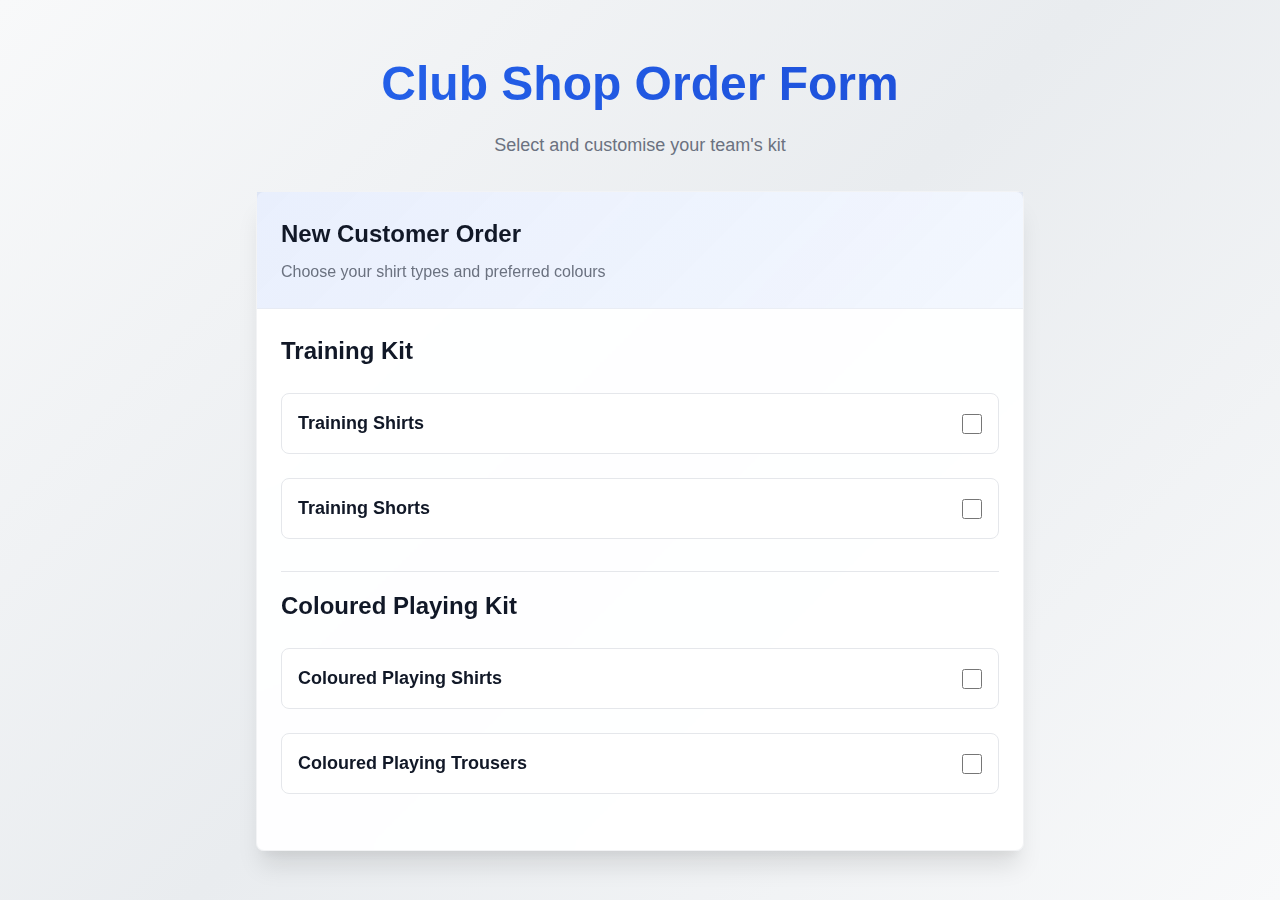
<file: cricket_kit_localhost (1).html>
<!DOCTYPE html>
<html lang="en">
<head>
  <meta charset="UTF-8">
  <meta name="viewport" content="width=device-width, initial-scale=1.0">
  <title>Cricket Kit Order Form</title>
  <style>
    /* Cricket Kit Order Form - BigCommerce Stencil Styles */

    * {
      margin: 0;
      padding: 0;
      box-sizing: border-box;
    }

    body {
      font-family: -apple-system, BlinkMacSystemFont, 'Segoe UI', Roboto, 'Helvetica Neue', Arial, sans-serif;
      line-height: 1.5;
    }

    .cricket-kit-form-container {
      min-height: 100vh;
      background: linear-gradient(135deg, #f8f9fa 0%, #e9ecef 50%, #f8f9fa 100%);
      padding: 3rem 1rem;
    }

    .cricket-kit-form-wrapper {
      max-width: 768px;
      margin: 0 auto;
    }

    .cricket-kit-header {
      margin-bottom: 2rem;
      text-align: center;
    }

    .cricket-kit-title {
      margin-bottom: 0.75rem;
      font-size: 2.5rem;
      font-weight: 700;
      background: linear-gradient(to right, #2563eb, #1d4ed8);
      -webkit-background-clip: text;
      -webkit-text-fill-color: transparent;
      background-clip: text;
    }

    @media (min-width: 768px) {
      .cricket-kit-title {
        font-size: 3rem;
      }
    }

    .cricket-kit-subtitle {
      font-size: 1.125rem;
      color: #6b7280;
    }

    .cricket-kit-card {
      background: rgba(255, 255, 255, 0.95);
      border: 1px solid rgba(229, 231, 235, 0.5);
      border-radius: 0.5rem;
      box-shadow: 0 20px 25px -5px rgba(0, 0, 0, 0.1), 0 10px 10px -5px rgba(0, 0, 0, 0.04);
      backdrop-filter: blur(12px);
    }

    .cricket-kit-card-header {
      background: linear-gradient(135deg, rgba(37, 99, 235, 0.1) 0%, rgba(37, 99, 235, 0.05) 100%);
      border-bottom: 1px solid rgba(229, 231, 235, 0.5);
      padding: 1.5rem;
    }

    .cricket-kit-card-title {
      font-size: 1.5rem;
      font-weight: 600;
      color: #111827;
      margin: 0 0 0.5rem 0;
    }

    .cricket-kit-card-description {
      font-size: 1rem;
      color: #6b7280;
      margin: 0;
    }

    .cricket-kit-card-content {
      padding: 1.5rem;
    }

    .cricket-kit-section {
      margin-bottom: 2rem;
    }

    .cricket-kit-section-border {
      padding-top: 1rem;
      border-top: 1px solid #e5e7eb;
    }

    .section-title {
      font-size: 1.5rem;
      font-weight: 700;
      color: #111827;
      margin-bottom: 1.5rem;
    }

    .item-group {
      margin-bottom: 1.5rem;
    }

    .section-toggle-header,
    .item-toggle-header {
      display: flex;
      align-items: center;
      justify-content: space-between;
      padding: 1rem;
      border: 1px solid #e5e7eb;
      border-radius: 0.5rem;
      background: #ffffff;
      transition: all 0.2s ease;
      cursor: pointer;
    }

    .section-toggle-header:hover,
    .item-toggle-header:hover {
      box-shadow: 0 4px 6px -1px rgba(0, 0, 0, 0.1), 0 2px 4px -1px rgba(0, 0, 0, 0.06);
    }

    .section-toggle-title {
      font-size: 1.125rem;
      font-weight: 600;
      color: #111827;
      margin: 0;
    }

    .item-toggle-label {
      font-size: 1rem;
      font-weight: 500;
      color: #111827;
      cursor: pointer;
    }

    .cricket-checkbox {
      width: 1.25rem;
      height: 1.25rem;
      cursor: pointer;
      accent-color: #2563eb;
    }

    .section-content {
      margin-top: 1.5rem;
      animation: slideIn 0.3s ease-out;
    }

    .item-section {
      margin-bottom: 1rem;
    }

    .item-details {
      margin-left: 1rem;
      margin-top: 0.75rem;
      animation: fadeIn 0.5s ease-out;
    }

    .color-label {
      display: block;
      font-size: 0.875rem;
      font-weight: 500;
      color: #111827;
      margin-bottom: 0.75rem;
    }

    .color-select {
      width: 100%;
      padding: 0.5rem 1rem;
      font-size: 0.875rem;
      border: 1px solid #e5e7eb;
      border-radius: 0.375rem;
      background: #ffffff;
      color: #111827;
      cursor: pointer;
      transition: all 0.2s ease;
    }

    .color-select:focus {
      outline: none;
      border-color: #2563eb;
      box-shadow: 0 0 0 3px rgba(37, 99, 235, 0.1);
    }

    .color-select:hover {
      border-color: #d1d5db;
    }

    .item-image-container {
      margin-top: 1rem;
      animation: fadeIn 0.5s ease-out;
    }

    .item-image-wrapper {
      overflow: hidden;
      border-radius: 0.5rem;
      border: 1px solid #e5e7eb;
      background: #ffffff;
      box-shadow: 0 10px 15px -3px rgba(0, 0, 0, 0.1), 0 4px 6px -2px rgba(0, 0, 0, 0.05);
    }

    .item-image {
      width: 100%;
      height: auto;
      object-fit: cover;
      display: block;
    }

    .item-image-label {
      padding: 0.75rem;
      background: linear-gradient(135deg, #ffffff 0%, #f3f4f6 100%);
      text-align: center;
    }

    .item-image-text {
      font-size: 0.875rem;
      font-weight: 500;
      color: #111827;
      margin: 0;
    }

    .success-message {
      margin-top: 2rem;
      padding: 1rem;
      border-radius: 0.5rem;
      background: linear-gradient(135deg, rgba(37, 99, 235, 0.1) 0%, rgba(147, 51, 234, 0.1) 100%);
      border: 1px solid rgba(37, 99, 235, 0.2);
      animation: fadeIn 0.5s ease-out;
    }

    .success-message p {
      font-size: 0.875rem;
      font-weight: 500;
      color: #111827;
      margin: 0;
    }

    /* Animations */
    @keyframes slideIn {
      from {
        opacity: 0;
        transform: translateY(-8px);
      }
      to {
        opacity: 1;
        transform: translateY(0);
      }
    }

    @keyframes fadeIn {
      from {
        opacity: 0;
      }
      to {
        opacity: 1;
      }
    }

    /* Responsive */
    @media (max-width: 640px) {
      .cricket-kit-form-container {
        padding: 2rem 1rem;
      }

      .cricket-kit-title {
        font-size: 2rem;
      }

      .cricket-kit-subtitle {
        font-size: 1rem;
      }

      .section-title {
        font-size: 1.25rem;
      }
    }
  </style>
</head>
<body>
  <!-- Cricket Kit Order Form -->
  <div class="cricket-kit-form-container">
    <div class="cricket-kit-form-wrapper">
      <div class="cricket-kit-header">
        <h1 class="cricket-kit-title">Club Shop Order Form</Form></h1>
        <p class="cricket-kit-subtitle">Select and customise your team's kit</p>
      </div>

      <div class="cricket-kit-card">
        <div class="cricket-kit-card-header">
          <h2 class="cricket-kit-card-title">New Customer Order</h2>
          <p class="cricket-kit-card-description">Choose your shirt types and preferred colours</p>
        </div>

        <div class="cricket-kit-card-content">
          <!-- Training Kit Section -->
          <div class="cricket-kit-section">
            <h2 class="section-title">Training Kit</h2>

            <!-- Training Shirts -->
            <div class="item-group">
              <div class="section-toggle-header">
                <h3 class="section-toggle-title">Training Shirts</h3>
                <input type="checkbox" id="training-section-toggle" class="cricket-checkbox">
              </div>

              <div id="training-shirts-section" class="section-content" style="display: none;">
                <!-- Mens Training Shirts -->
                <div class="item-section">
                  <div class="item-toggle-header">
                    <label for="mens-toggle" class="item-toggle-label">Mens Training Shirts</label>
                    <input type="checkbox" id="mens-toggle" class="cricket-checkbox">
                  </div>
                  <div id="mens-section" class="item-details" style="display: none;">
                    <label for="mens-color" class="color-label">What colour mens training shirt would you like?</label>
                    <select id="mens-color" class="color-select">
                      <option value="">Select a colour option</option>
                      <option value="navy-yellow">Navy/Yellow</option>
                      <option value="white-black">White/Black</option>
                      <option value="blue-red">Blue/Red</option>
                    </select>
                    <div id="mens-image" class="item-image-container" style="display: none;"></div>
                  </div>
                </div>

                <!-- Womens Training Shirts -->
                <div class="item-section">
                  <div class="item-toggle-header">
                    <label for="womens-toggle" class="item-toggle-label">Womens Training Shirts</label>
                    <input type="checkbox" id="womens-toggle" class="cricket-checkbox">
                  </div>
                  <div id="womens-section" class="item-details" style="display: none;">
                    <label for="womens-color" class="color-label">What colour womens training shirt would you like?</label>
                    <select id="womens-color" class="color-select">
                      <option value="">Select a colour option</option>
                      <option value="navy-yellow">Navy/Yellow</option>
                      <option value="white-black">White/Black</option>
                      <option value="blue-red">Blue/Red</option>
                    </select>
                    <div id="womens-image" class="item-image-container" style="display: none;"></div>
                  </div>
                </div>

                <!-- Junior Training Shirts -->
                <div class="item-section">
                  <div class="item-toggle-header">
                    <label for="junior-toggle" class="item-toggle-label">Junior Training Shirts</label>
                    <input type="checkbox" id="junior-toggle" class="cricket-checkbox">
                  </div>
                  <div id="junior-section" class="item-details" style="display: none;">
                    <label for="junior-color" class="color-label">What colour junior training shirt would you like?</label>
                    <select id="junior-color" class="color-select">
                      <option value="">Select a colour option</option>
                      <option value="navy-yellow">Navy/Yellow</option>
                      <option value="white-black">White/Black</option>
                      <option value="blue-red">Blue/Red</option>
                    </select>
                    <div id="junior-image" class="item-image-container" style="display: none;"></div>
                  </div>
                </div>
              </div>
            </div>

            <!-- Training Shorts -->
            <div class="item-group">
              <div class="section-toggle-header">
                <h3 class="section-toggle-title">Training Shorts</h3>
                <input type="checkbox" id="training-shorts-section-toggle" class="cricket-checkbox">
              </div>

              <div id="training-shorts-section" class="section-content" style="display: none;">
                <!-- Mens Training Shorts -->
                <div class="item-section">
                  <div class="item-toggle-header">
                    <label for="mens-shorts-toggle" class="item-toggle-label">Mens Training Shorts</label>
                    <input type="checkbox" id="mens-shorts-toggle" class="cricket-checkbox">
                  </div>
                  <div id="mens-shorts-section" class="item-details" style="display: none;">
                    <label for="mens-shorts-color" class="color-label">What colour mens training shorts would you like?</label>
                    <select id="mens-shorts-color" class="color-select">
                      <option value="">Select a colour option</option>
                      <option value="black">Black</option>
                      <option value="navy">Navy</option>
                    </select>
                    <div id="mens-shorts-image" class="item-image-container" style="display: none;"></div>
                  </div>
                </div>

                <!-- Womens Training Shorts -->
                <div class="item-section">
                  <div class="item-toggle-header">
                    <label for="womens-shorts-toggle" class="item-toggle-label">Womens Training Shorts</label>
                    <input type="checkbox" id="womens-shorts-toggle" class="cricket-checkbox">
                  </div>
                  <div id="womens-shorts-section" class="item-details" style="display: none;">
                    <label for="womens-shorts-color" class="color-label">What colour womens training shorts would you like?</label>
                    <select id="womens-shorts-color" class="color-select">
                      <option value="">Select a colour option</option>
                      <option value="black">Black</option>
                      <option value="navy">Navy</option>
                    </select>
                    <div id="womens-shorts-image" class="item-image-container" style="display: none;"></div>
                  </div>
                </div>

                <!-- Junior Training Shorts -->
                <div class="item-section">
                  <div class="item-toggle-header">
                    <label for="junior-shorts-toggle" class="item-toggle-label">Junior Training Shorts</label>
                    <input type="checkbox" id="junior-shorts-toggle" class="cricket-checkbox">
                  </div>
                  <div id="junior-shorts-section" class="item-details" style="display: none;">
                    <label for="junior-shorts-color" class="color-label">What colour junior training shorts would you like?</label>
                    <select id="junior-shorts-color" class="color-select">
                      <option value="">Select a colour option</option>
                      <option value="black">Black</option>
                      <option value="navy">Navy</option>
                    </select>
                    <div id="junior-shorts-image" class="item-image-container" style="display: none;"></div>
                  </div>
                </div>
              </div>
            </div>
          </div>

          <!-- Coloured Playing Kit Section -->
          <div class="cricket-kit-section cricket-kit-section-border">
            <h2 class="section-title">Coloured Playing Kit</h2>

            <!-- Playing Shirts -->
            <div class="item-group">
              <div class="section-toggle-header">
                <h3 class="section-toggle-title">Coloured Playing Shirts</h3>
                <input type="checkbox" id="playing-section-toggle" class="cricket-checkbox">
              </div>

              <div id="playing-shirts-section" class="section-content" style="display: none;">
                <!-- Mens Playing Shirts -->
                <div class="item-section">
                  <div class="item-toggle-header">
                    <label for="mens-playing-toggle" class="item-toggle-label">Mens Playing Shirts</label>
                    <input type="checkbox" id="mens-playing-toggle" class="cricket-checkbox">
                  </div>
                  <div id="mens-playing-section" class="item-details" style="display: none;">
                    <label for="mens-playing-color" class="color-label">What colour mens playing shirt would you like?</label>
                    <select id="mens-playing-color" class="color-select">
                      <option value="">Select a colour option</option>
                      <option value="green">Green</option>
                      <option value="black">Black</option>
                      <option value="navy">Navy</option>
                    </select>
                    <div id="mens-playing-image" class="item-image-container" style="display: none;"></div>
                  </div>
                </div>

                <!-- Womens Playing Shirts -->
                <div class="item-section">
                  <div class="item-toggle-header">
                    <label for="womens-playing-toggle" class="item-toggle-label">Womens Playing Shirts</label>
                    <input type="checkbox" id="womens-playing-toggle" class="cricket-checkbox">
                  </div>
                  <div id="womens-playing-section" class="item-details" style="display: none;">
                    <label for="womens-playing-color" class="color-label">What colour womens playing shirt would you like?</label>
                    <select id="womens-playing-color" class="color-select">
                      <option value="">Select a colour option</option>
                      <option value="green">Green</option>
                      <option value="black">Black</option>
                      <option value="navy">Navy</option>
                    </select>
                    <div id="womens-playing-image" class="item-image-container" style="display: none;"></div>
                  </div>
                </div>

                <!-- Junior Playing Shirts -->
                <div class="item-section">
                  <div class="item-toggle-header">
                    <label for="junior-playing-toggle" class="item-toggle-label">Junior Playing Shirts</label>
                    <input type="checkbox" id="junior-playing-toggle" class="cricket-checkbox">
                  </div>
                  <div id="junior-playing-section" class="item-details" style="display: none;">
                    <label for="junior-playing-color" class="color-label">What colour junior playing shirt would you like?</label>
                    <select id="junior-playing-color" class="color-select">
                      <option value="">Select a colour option</option>
                      <option value="green">Green</option>
                      <option value="black">Black</option>
                      <option value="navy">Navy</option>
                    </select>
                    <div id="junior-playing-image" class="item-image-container" style="display: none;"></div>
                  </div>
                </div>
              </div>
            </div>

            <!-- Playing Trousers -->
            <div class="item-group">
              <div class="section-toggle-header">
                <h3 class="section-toggle-title">Coloured Playing Trousers</h3>
                <input type="checkbox" id="playing-trousers-section-toggle" class="cricket-checkbox">
              </div>

              <div id="playing-trousers-section" class="section-content" style="display: none;">
                <!-- Mens Playing Trousers -->
                <div class="item-section">
                  <div class="item-toggle-header">
                    <label for="mens-trousers-toggle" class="item-toggle-label">Mens Playing Trousers</label>
                    <input type="checkbox" id="mens-trousers-toggle" class="cricket-checkbox">
                  </div>
                  <div id="mens-trousers-section" class="item-details" style="display: none;">
                    <label for="mens-trousers-color" class="color-label">What colour mens playing trousers would you like?</label>
                    <select id="mens-trousers-color" class="color-select">
                      <option value="">Select a colour option</option>
                      <option value="black">Black</option>
                      <option value="navy">Navy</option>
                    </select>
                    <div id="mens-trousers-image" class="item-image-container" style="display: none;"></div>
                  </div>
                </div>

                <!-- Womens Playing Trousers -->
                <div class="item-section">
                  <div class="item-toggle-header">
                    <label for="womens-trousers-toggle" class="item-toggle-label">Womens Playing Trousers</label>
                    <input type="checkbox" id="womens-trousers-toggle" class="cricket-checkbox">
                  </div>
                  <div id="womens-trousers-section" class="item-details" style="display: none;">
                    <label for="womens-trousers-color" class="color-label">What colour womens playing trousers would you like?</label>
                    <select id="womens-trousers-color" class="color-select">
                      <option value="">Select a colour option</option>
                      <option value="black">Black</option>
                      <option value="navy">Navy</option>
                    </select>
                    <div id="womens-trousers-image" class="item-image-container" style="display: none;"></div>
                  </div>
                </div>

                <!-- Junior Playing Trousers -->
                <div class="item-section">
                  <div class="item-toggle-header">
                    <label for="junior-trousers-toggle" class="item-toggle-label">Junior Playing Trousers</label>
                    <input type="checkbox" id="junior-trousers-toggle" class="cricket-checkbox">
                  </div>
                  <div id="junior-trousers-section" class="item-details" style="display: none;">
                    <label for="junior-trousers-color" class="color-label">What colour junior playing trousers would you like?</label>
                    <select id="junior-trousers-color" class="color-select">
                      <option value="">Select a colour option</option>
                      <option value="black">Black</option>
                      <option value="navy">Navy</option>
                    </select>
                    <div id="junior-trousers-image" class="item-image-container" style="display: none;"></div>
                  </div>
                </div>
              </div>
            </div>
          </div>

          <!-- Success Message -->
          <div id="success-message" class="success-message" style="display: none;">
            <p>✓ Great choice! Your selections are being saved.</p>
          </div>
        </div>
      </div>
    </div>
  </div>

  <script>
    (function() {
      'use strict';

      // NOTE: Update these paths to point to your actual image files
      const IMAGE_BASE_PATH = 'https://via.placeholder.com/400x500/'; // PLACEHOLDER - Replace with your images
      
      const trainingColorImages = {
        'navy-yellow': './assets/shirt-navy-yellow.jpg',
        'white-black': 'https://via.placeholder.com/400x500/FFFFFF/000000?text=White+Black+Shirt',
        'blue-red': 'https://via.placeholder.com/400x500/0074D9/FF4136?text=Blue+Red+Shirt'
      };

      const playingColorImages = {
        'green': 'https://via.placeholder.com/400x500/2ECC40/FFFFFF?text=Green+Shirt',
        'black': 'https://via.placeholder.com/400x500/111111/FFFFFF?text=Black+Shirt',
        'navy': 'https://via.placeholder.com/400x500/001f3f/FFFFFF?text=Navy+Shirt'
      };

      const shortsColorImages = {
        'black': 'https://via.placeholder.com/400x500/111111/FFFFFF?text=Black+Shorts',
        'navy': 'https://via.placeholder.com/400x500/001f3f/FFFFFF?text=Navy+Shorts'
      };

      const trousersColorImages = {
        'black': 'https://via.placeholder.com/400x500/111111/FFFFFF?text=Black+Trousers',
        'navy': 'https://via.placeholder.com/400x500/001f3f/FFFFFF?text=Navy+Trousers'
      };

      const trainingColorLabels = {
        'navy-yellow': 'Navy/Yellow',
        'white-black': 'White/Black',
        'blue-red': 'Blue/Red'
      };

      const playingColorLabels = {
        'green': 'Green',
        'black': 'Black',
        'navy': 'Navy'
      };

      const shortsColorLabels = {
        'black': 'Black',
        'navy': 'Navy'
      };

      const trousersColorLabels = {
        'black': 'Black',
        'navy': 'Navy'
      };

      const formState = {
        mens: false,
        womens: false,
        junior: false,
        mensColor: '',
        womensColor: '',
        juniorColor: '',
        mensPlaying: false,
        womensPlaying: false,
        juniorPlaying: false,
        mensPlayingColor: '',
        womensPlayingColor: '',
        juniorPlayingColor: '',
        mensShorts: false,
        womensShorts: false,
        juniorShorts: false,
        mensShortsColor: '',
        womensShortsColor: '',
        juniorShortsColor: '',
        mensTrousers: false,
        womensTrousers: false,
        juniorTrousers: false,
        mensTrousersColor: '',
        womensTrousersColor: '',
        juniorTrousersColor: ''
      };

      function init() {
        setupSectionToggles();
        setupItemToggles();
        setupColorSelects();
      }

      function setupSectionToggles() {
        const sectionToggles = [
          { toggleId: 'training-section-toggle', sectionId: 'training-shirts-section' },
          { toggleId: 'training-shorts-section-toggle', sectionId: 'training-shorts-section' },
          { toggleId: 'playing-section-toggle', sectionId: 'playing-shirts-section' },
          { toggleId: 'playing-trousers-section-toggle', sectionId: 'playing-trousers-section' }
        ];

        sectionToggles.forEach(function(config) {
          const toggle = document.getElementById(config.toggleId);
          const section = document.getElementById(config.sectionId);
          
          if (toggle && section) {
            toggle.addEventListener('change', function() {
              section.style.display = this.checked ? 'block' : 'none';
            });
          }
        });
      }

      function setupItemToggles() {
        const itemToggles = [
          { toggleId: 'mens-toggle', sectionId: 'mens-section', stateKey: 'mens', colorKey: 'mensColor' },
          { toggleId: 'womens-toggle', sectionId: 'womens-section', stateKey: 'womens', colorKey: 'womensColor' },
          { toggleId: 'junior-toggle', sectionId: 'junior-section', stateKey: 'junior', colorKey: 'juniorColor' },
          { toggleId: 'mens-playing-toggle', sectionId: 'mens-playing-section', stateKey: 'mensPlaying', colorKey: 'mensPlayingColor' },
          { toggleId: 'womens-playing-toggle', sectionId: 'womens-playing-section', stateKey: 'womensPlaying', colorKey: 'womensPlayingColor' },
          { toggleId: 'junior-playing-toggle', sectionId: 'junior-playing-section', stateKey: 'juniorPlaying', colorKey: 'juniorPlayingColor' },
          { toggleId: 'mens-shorts-toggle', sectionId: 'mens-shorts-section', stateKey: 'mensShorts', colorKey: 'mensShortsColor' },
          { toggleId: 'womens-shorts-toggle', sectionId: 'womens-shorts-section', stateKey: 'womensShorts', colorKey: 'womensShortsColor' },
          { toggleId: 'junior-shorts-toggle', sectionId: 'junior-shorts-section', stateKey: 'juniorShorts', colorKey: 'juniorShortsColor' },
          { toggleId: 'mens-trousers-toggle', sectionId: 'mens-trousers-section', stateKey: 'mensTrousers', colorKey: 'mensTrousersColor' },
          { toggleId: 'womens-trousers-toggle', sectionId: 'womens-trousers-section', stateKey: 'womensTrousers', colorKey: 'womensTrousersColor' },
          { toggleId: 'junior-trousers-toggle', sectionId: 'junior-trousers-section', stateKey: 'juniorTrousers', colorKey: 'juniorTrousersColor' }
        ];

        itemToggles.forEach(function(config) {
          const toggle = document.getElementById(config.toggleId);
          const section = document.getElementById(config.sectionId);
          
          if (toggle && section) {
            toggle.addEventListener('change', function() {
              formState[config.stateKey] = this.checked;
              section.style.display = this.checked ? 'block' : 'none';
              
              if (!this.checked) {
                formState[config.colorKey] = '';
                const imageContainer = document.getElementById(config.sectionId.replace('-section', '-image'));
                if (imageContainer) {
                  imageContainer.style.display = 'none';
                  imageContainer.innerHTML = '';
                }
              }
              
              updateSuccessMessage();
            });
          }
        });
      }

      function setupColorSelects() {
        const colorSelects = [
          { selectId: 'mens-color', imageId: 'mens-image', colorKey: 'mensColor', type: 'training' },
          { selectId: 'womens-color', imageId: 'womens-image', colorKey: 'womensColor', type: 'training' },
          { selectId: 'junior-color', imageId: 'junior-image', colorKey: 'juniorColor', type: 'training' },
          { selectId: 'mens-playing-color', imageId: 'mens-playing-image', colorKey: 'mensPlayingColor', type: 'playing' },
          { selectId: 'womens-playing-color', imageId: 'womens-playing-image', colorKey: 'womensPlayingColor', type: 'playing' },
          { selectId: 'junior-playing-color', imageId: 'junior-playing-image', colorKey: 'juniorPlayingColor', type: 'playing' },
          { selectId: 'mens-shorts-color', imageId: 'mens-shorts-image', colorKey: 'mensShortsColor', type: 'shorts' },
          { selectId: 'womens-shorts-color', imageId: 'womens-shorts-image', colorKey: 'womensShortsColor', type: 'shorts' },
          { selectId: 'junior-shorts-color', imageId: 'junior-shorts-image', colorKey: 'juniorShortsColor', type: 'shorts' },
          { selectId: 'mens-trousers-color', imageId: 'mens-trousers-image', colorKey: 'mensTrousersColor', type: 'trousers' },
          { selectId: 'womens-trousers-color', imageId: 'womens-trousers-image', colorKey: 'womensTrousersColor', type: 'trousers' },
          { selectId: 'junior-trousers-color', imageId: 'junior-trousers-image', colorKey: 'juniorTrousersColor', type: 'trousers' }
        ];

        colorSelects.forEach(function(config) {
          const select = document.getElementById(config.selectId);
          const imageContainer = document.getElementById(config.imageId);
          
          if (select && imageContainer) {
            select.addEventListener('change', function() {
              const color = this.value;
              formState[config.colorKey] = color;
              
              if (color) {
                displayImage(imageContainer, color, config.type);
              } else {
                imageContainer.style.display = 'none';
                imageContainer.innerHTML = '';
              }
              
              updateSuccessMessage();
            });
          }
        });
      }

      function displayImage(container, color, type) {
        let imageUrl, colorLabel, itemLabel;
        
        if (type === 'training') {
          imageUrl = trainingColorImages[color];
          colorLabel = trainingColorLabels[color];
          itemLabel = 'Training Shirt';
        } else if (type === 'playing') {
          imageUrl = playingColorImages[color];
          colorLabel = playingColorLabels[color];
          itemLabel = 'Playing Shirt';
        } else if (type === 'shorts') {
          imageUrl = shortsColorImages[color];
          colorLabel = shortsColorLabels[color];
          itemLabel = 'Training Shorts';
        } else if (type === 'trousers') {
          imageUrl = trousersColorImages[color];
          colorLabel = trousersColorLabels[color];
          itemLabel = 'Playing Trousers';
        }

        container.innerHTML = 
          '<div class="item-image-wrapper">' +
            '<img src="' + imageUrl + '" alt="' + colorLabel + ' cricket ' + itemLabel.toLowerCase() + '" class="item-image">' +
            '<div class="item-image-label">' +
              '<p class="item-image-text">' + colorLabel + ' ' + itemLabel + '</p>' +
            '</div>' +
          '</div>';
        
        container.style.display = 'block';
      }

      function updateSuccessMessage() {
        const hasAnySelection = Object.keys(formState).some(function(key) {
          if (key.includes('Color')) return false;
          return formState[key] === true;
        });

        const successMessage = document.getElementById('success-message');
        if (successMessage) {
          successMessage.style.display = hasAnySelection ? 'block' : 'none';
        }
      }

      function getFormData() {
        return Object.assign({}, formState);
      }

      function resetForm() {
        Object.keys(formState).forEach(function(key) {
          if (key.includes('Color')) {
            formState[key] = '';
          } else {
            formState[key] = false;
          }
        });

        document.querySelectorAll('.cricket-checkbox').forEach(function(checkbox) {
          checkbox.checked = false;
        });

        document.querySelectorAll('.color-select').forEach(function(select) {
          select.value = '';
        });

        document.querySelectorAll('.section-content, .item-details').forEach(function(section) {
          section.style.display = 'none';
        });

        document.querySelectorAll('.item-image-container').forEach(function(container) {
          container.style.display = 'none';
          container.innerHTML = '';
        });

        updateSuccessMessage();
      }

      if (document.readyState === 'loading') {
        document.addEventListener('DOMContentLoaded', init);
      } else {
        init();
      }

      window.CricketKitForm = {
        getFormData: getFormData,
        resetForm: resetForm,
        formState: formState
      };

    })();
  </script>
</body>
</html>
</file>
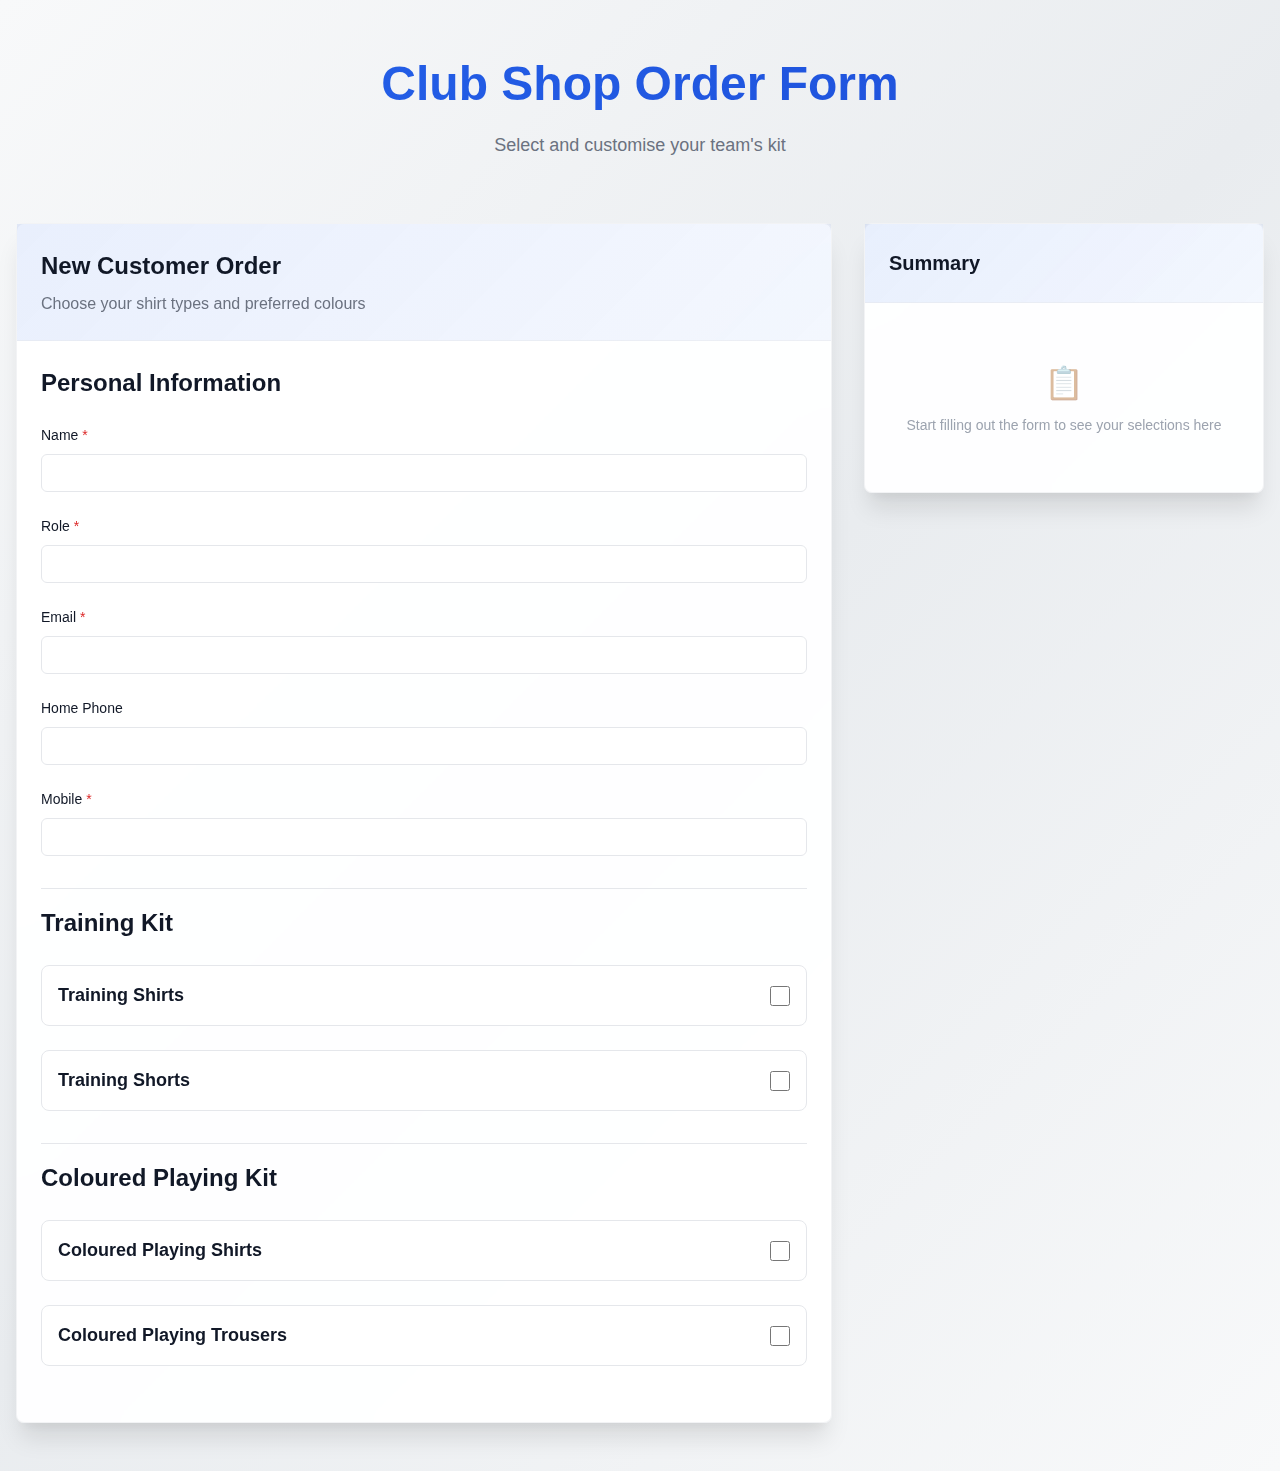
<file: indextest.html>
<!DOCTYPE html>
<html lang="en">
<head>
  <meta charset="UTF-8">
  <meta name="viewport" content="width=device-width, initial-scale=1.0">
  <title>Cricket Kit Order Form</title>
  <style>
    * {
      margin: 0;
      padding: 0;
      box-sizing: border-box;
    }

    body {
      font-family: -apple-system, BlinkMacSystemFont, 'Segoe UI', Roboto, 'Helvetica Neue', Arial, sans-serif;
      line-height: 1.5;
    }

    .cricket-kit-form-container {
      min-height: 100vh;
      background: linear-gradient(135deg, #f8f9fa 0%, #e9ecef 50%, #f8f9fa 100%);
      padding: 3rem 1rem;
    }

    .cricket-kit-form-wrapper {
      max-width: 1400px;
      margin: 0 auto;
      display: grid;
      grid-template-columns: 1fr;
      gap: 2rem;
    }

    @media (min-width: 1024px) {
      .cricket-kit-form-wrapper {
        grid-template-columns: 1fr 400px;
      }
    }

    .cricket-kit-header {
      margin-bottom: 2rem;
      text-align: center;
      grid-column: 1 / -1;
    }

    .cricket-kit-title {
      margin-bottom: 0.75rem;
      font-size: 2.5rem;
      font-weight: 700;
      background: linear-gradient(to right, #2563eb, #1d4ed8);
      -webkit-background-clip: text;
      -webkit-text-fill-color: transparent;
      background-clip: text;
    }

    @media (min-width: 768px) {
      .cricket-kit-title {
        font-size: 3rem;
      }
    }

    .cricket-kit-subtitle {
      font-size: 1.125rem;
      color: #6b7280;
    }

    .cricket-kit-card {
      background: rgba(255, 255, 255, 0.95);
      border: 1px solid rgba(229, 231, 235, 0.5);
      border-radius: 0.5rem;
      box-shadow: 0 20px 25px -5px rgba(0, 0, 0, 0.1), 0 10px 10px -5px rgba(0, 0, 0, 0.04);
      backdrop-filter: blur(12px);
    }

    .cricket-kit-card-header {
      background: linear-gradient(135deg, rgba(37, 99, 235, 0.1) 0%, rgba(37, 99, 235, 0.05) 100%);
      border-bottom: 1px solid rgba(229, 231, 235, 0.5);
      padding: 1.5rem;
    }

    .cricket-kit-card-title {
      font-size: 1.5rem;
      font-weight: 600;
      color: #111827;
      margin: 0 0 0.5rem 0;
    }

    .cricket-kit-card-description {
      font-size: 1rem;
      color: #6b7280;
      margin: 0;
    }

    .cricket-kit-card-content {
      padding: 1.5rem;
    }

    .cricket-kit-section {
      margin-bottom: 2rem;
    }

    .cricket-kit-section-border {
      padding-top: 1rem;
      border-top: 1px solid #e5e7eb;
    }

    .section-title {
      font-size: 1.5rem;
      font-weight: 700;
      color: #111827;
      margin-bottom: 1.5rem;
    }

    .item-group {
      margin-bottom: 1.5rem;
    }

    .section-toggle-header,
    .item-toggle-header {
      display: flex;
      align-items: center;
      justify-content: space-between;
      padding: 1rem;
      border: 1px solid #e5e7eb;
      border-radius: 0.5rem;
      background: #ffffff;
      transition: all 0.2s ease;
      cursor: pointer;
    }

    .section-toggle-header:hover,
    .item-toggle-header:hover {
      box-shadow: 0 4px 6px -1px rgba(0, 0, 0, 0.1), 0 2px 4px -1px rgba(0, 0, 0, 0.06);
    }

    .section-toggle-title {
      font-size: 1.125rem;
      font-weight: 600;
      color: #111827;
      margin: 0;
    }

    .item-toggle-label {
      font-size: 1rem;
      font-weight: 500;
      color: #111827;
      cursor: pointer;
    }

    .cricket-checkbox {
      width: 1.25rem;
      height: 1.25rem;
      cursor: pointer;
      accent-color: #2563eb;
    }

    .section-content {
      margin-top: 1.5rem;
      display: none;
      animation: slideIn 0.3s ease-out;
    }

    .section-content.active {
      display: block;
    }

    .item-section {
      margin-bottom: 1rem;
    }

    .item-details {
      margin-left: 1rem;
      margin-top: 0.75rem;
      display: none;
      animation: fadeIn 0.5s ease-out;
    }

    .item-details.active {
      display: block;
    }

    .color-label {
      display: block;
      font-size: 0.875rem;
      font-weight: 500;
      color: #111827;
      margin-bottom: 0.75rem;
    }

    .color-select {
      width: 100%;
      padding: 0.5rem 1rem;
      font-size: 0.875rem;
      border: 1px solid #e5e7eb;
      border-radius: 0.375rem;
      background: #ffffff;
      color: #111827;
      cursor: pointer;
      transition: all 0.2s ease;
    }

    .color-select:focus {
      outline: none;
      border-color: #2563eb;
      box-shadow: 0 0 0 3px rgba(37, 99, 235, 0.1);
    }

    .color-select:hover {
      border-color: #d1d5db;
    }

    .item-image-container {
      margin-top: 1rem;
      display: none;
      animation: fadeIn 0.5s ease-out;
    }

    .item-image-container.active {
      display: block;
    }

    .item-image-wrapper {
      overflow: hidden;
      border-radius: 0.5rem;
      border: 1px solid #e5e7eb;
      background: #ffffff;
      box-shadow: 0 10px 15px -3px rgba(0, 0, 0, 0.1), 0 4px 6px -2px rgba(0, 0, 0, 0.05);
    }

    .item-image {
      width: 100%;
      height: auto;
      object-fit: cover;
      display: block;
      max-width: 500px;
      margin: 0 auto;
    }

    .item-image-label {
      padding: 0.75rem;
      background: linear-gradient(135deg, #ffffff 0%, #f3f4f6 100%);
      text-align: center;
    }

    .item-image-text {
      font-size: 0.875rem;
      font-weight: 500;
      color: #111827;
      margin: 0;
    }

    .form-group {
      margin-bottom: 1.5rem;
    }

    .form-label {
      display: block;
      font-size: 0.875rem;
      font-weight: 500;
      color: #111827;
      margin-bottom: 0.5rem;
    }

    .required {
      color: #dc2626;
    }

    .form-input {
      width: 100%;
      padding: 0.625rem 0.875rem;
      font-size: 0.875rem;
      border: 1px solid #e5e7eb;
      border-radius: 0.375rem;
      background: #ffffff;
      color: #111827;
      transition: all 0.2s ease;
    }

    .form-input:focus {
      outline: none;
      border-color: #2563eb;
      box-shadow: 0 0 0 3px rgba(37, 99, 235, 0.1);
    }

    .form-input:hover {
      border-color: #d1d5db;
    }

    .order-summary-container {
      position: relative;
    }

    @media (min-width: 1024px) {
      .order-summary-container {
        position: sticky;
        top: 2rem;
        align-self: start;
      }
    }

    .order-summary-card {
      background: rgba(255, 255, 255, 0.95);
      border: 1px solid rgba(229, 231, 235, 0.5);
      border-radius: 0.5rem;
      box-shadow: 0 20px 25px -5px rgba(0, 0, 0, 0.1), 0 10px 10px -5px rgba(0, 0, 0, 0.04);
      backdrop-filter: blur(12px);
    }

    .order-summary-header {
      background: linear-gradient(135deg, rgba(37, 99, 235, 0.1) 0%, rgba(37, 99, 235, 0.05) 100%);
      border-bottom: 1px solid rgba(229, 231, 235, 0.5);
      padding: 1.5rem;
    }

    .order-summary-title {
      font-size: 1.25rem;
      font-weight: 600;
      color: #111827;
      margin: 0;
    }

    .order-summary-content {
      padding: 1.5rem;
      max-height: calc(100vh - 200px);
      overflow-y: auto;
    }

    .summary-section {
      margin-bottom: 1.5rem;
      padding-bottom: 1.5rem;
      border-bottom: 1px solid #e5e7eb;
    }

    .summary-section:last-child {
      border-bottom: none;
      margin-bottom: 0;
      padding-bottom: 0;
    }

    .summary-section-title {
      font-size: 0.875rem;
      font-weight: 600;
      color: #2563eb;
      text-transform: uppercase;
      letter-spacing: 0.05em;
      margin-bottom: 0.75rem;
    }

    .summary-item {
      padding: 0.5rem 0;
      font-size: 0.875rem;
      color: #111827;
    }

    .summary-label {
      font-weight: 500;
      color: #6b7280;
    }

    .summary-value {
      font-weight: 600;
      color: #111827;
    }

    .summary-empty {
      padding: 2rem 1rem;
      text-align: center;
      color: #9ca3af;
      font-size: 0.875rem;
    }

    .summary-empty-icon {
      font-size: 2rem;
      margin-bottom: 0.5rem;
      opacity: 0.5;
    }

    @keyframes slideIn {
      from {
        opacity: 0;
        transform: translateY(-8px);
      }
      to {
        opacity: 1;
        transform: translateY(0);
      }
    }

    @keyframes fadeIn {
      from {
        opacity: 0;
      }
      to {
        opacity: 1;
      }
    }

    @media (max-width: 640px) {
      .cricket-kit-form-container {
        padding: 2rem 1rem;
      }

      .cricket-kit-title {
        font-size: 2rem;
      }

      .cricket-kit-subtitle {
        font-size: 1rem;
      }

      .section-title {
        font-size: 1.25rem;
      }
    }
  </style>
</head>
<body>
  <div class="cricket-kit-form-container">
    <div class="cricket-kit-form-wrapper">
      <div class="cricket-kit-header">
        <h1 class="cricket-kit-title">Club Shop Order Form</h1>
        <p class="cricket-kit-subtitle">Select and customise your team's kit</p>
      </div>

      <div class="cricket-kit-card">
        <div class="cricket-kit-card-header">
          <h2 class="cricket-kit-card-title">New Customer Order</h2>
          <p class="cricket-kit-card-description">Choose your shirt types and preferred colours</p>
        </div>

        <div class="cricket-kit-card-content">
          <!-- Personal Information -->
          <div class="cricket-kit-section">
            <h2 class="section-title">Personal Information</h2>
            <div id="personal-info-fields"></div>
          </div>

          <!-- Dynamic Kit Sections -->
          <div id="kit-sections"></div>
        </div>
      </div>

      <!-- Order Summary -->
      <div class="order-summary-container">
        <div class="order-summary-card">
          <div class="order-summary-header">
            <h2 class="order-summary-title">Summary</h2>
          </div>
          <div class="order-summary-content" id="order-summary-content">
            <div class="summary-empty">
              <div class="summary-empty-icon">📋</div>
              <p>Start filling out the form to see your selections here</p>
            </div>
          </div>
        </div>
      </div>
    </div>
  </div>

  <script>
    (function() {
      'use strict';

      // Configuration
      const CONFIG = {
        personalFields: [
          { id: 'name', label: 'Name', type: 'text', required: true },
          { id: 'role', label: 'Role', type: 'text', required: true },
          { id: 'email', label: 'Email', type: 'email', required: true },
          { id: 'homePhone', label: 'Home Phone', type: 'tel', required: false },
          { id: 'mobile', label: 'Mobile', type: 'tel', required: true }
        ],
        
        kitSections: [
          {
            id: 'training',
            title: 'Training Kit',
            groups: [
              {
                id: 'shirts',
                title: 'Training Shirts',
                items: ['mens', 'womens', 'junior'],
                colors: {
                  options: [
                    { 
                      value: 'navy-yellow', 
                      label: 'Navy/Yellow', 
                      image: './assets/shirt-navy-yellow.jpg' 
                    },
                    { 
                      value: 'white-black', 
                      label: 'White/Black', 
                      image: 'https://via.placeholder.com/400x500/FFFFFF/000000?text=White+Black' 
                    },
                    { 
                      value: 'blue-red', 
                      label: 'Blue/Red', 
                      image: 'https://via.placeholder.com/400x500/0074D9/FF4136?text=Blue+Red' 
                    }
                  ]
                },
                additionalFields: {
                  mens: [
                    {
                      id: 'masuri',
                      label: 'What colour Masuri would you like?',
                      options: [
                        { value: 'yellow', label: 'Yellow' },
                        { value: 'navy', label: 'Navy' },
                        { value: 'white', label: 'White' },
                        { value: 'black', label: 'Black' }
                      ],
                      // Images for each shirt+masuri combination
                      combinationImages: {
                        'navy-yellow': {
                          'yellow': './assets/shirt-navy-yellow-masuri-yellow.jpg',
                          'navy': './assets/shirt-navy-yellow-masuri-navy.jpg',
                          'white': './assets/shirt-navy-yellow-masuri-white.jpg',
                          'black': './assets/shirt-navy-yellow-masuri-black.jpg'
                        },
                        'white-black': {
                          'yellow': './assets/shirt-white-black-masuri-yellow.jpg',
                          'navy': './assets/shirt-white-black-masuri-navy.jpg',
                          'white': './assets/shirt-white-black-masuri-white.jpg',
                          'black': './assets/shirt-white-black-masuri-black.jpg'
                        },
                        'blue-red': {
                          'yellow': './assets/shirt-blue-red-masuri-yellow.jpg',
                          'navy': './assets/shirt-blue-red-masuri-navy.jpg',
                          'white': './assets/shirt-blue-red-masuri-white.jpg',
                          'black': './assets/shirt-blue-red-masuri-black.jpg'
                        }
                      }
                    }
                  ]
                }
              },
              {
                id: 'shorts',
                title: 'Training Shorts',
                items: ['mens', 'womens', 'junior'],
                colors: {
                  options: [
                    { value: 'black', label: 'Black', image: 'https://via.placeholder.com/400x500/111111/FFFFFF?text=Black+Shorts' },
                    { value: 'navy', label: 'Navy', image: 'https://via.placeholder.com/400x500/001f3f/FFFFFF?text=Navy+Shorts' }
                  ]
                }
              }
            ]
          },
          {
            id: 'playing',
            title: 'Coloured Playing Kit',
            groups: [
              {
                id: 'playing-shirts',
                title: 'Coloured Playing Shirts',
                items: ['mens', 'womens', 'junior'],
                colors: {
                  options: [
                    { value: 'green', label: 'Green', image: 'https://via.placeholder.com/400x500/2ECC40/FFFFFF?text=Green' },
                    { value: 'black', label: 'Black', image: 'https://via.placeholder.com/400x500/111111/FFFFFF?text=Black' },
                    { value: 'navy', label: 'Navy', image: 'https://via.placeholder.com/400x500/001f3f/FFFFFF?text=Navy' }
                  ]
                }
              },
              {
                id: 'trousers',
                title: 'Coloured Playing Trousers',
                items: ['mens', 'womens', 'junior'],
                colors: {
                  options: [
                    { value: 'black', label: 'Black', image: 'https://via.placeholder.com/400x500/111111/FFFFFF?text=Black+Trousers' },
                    { value: 'navy', label: 'Navy', image: 'https://via.placeholder.com/400x500/001f3f/FFFFFF?text=Navy+Trousers' }
                  ]
                }
              }
            ]
          }
        ]
      };

      const formState = {};

      // Initialize form state
      CONFIG.personalFields.forEach(field => formState[field.id] = '');

      // Render personal info fields
      function renderPersonalInfo() {
        const container = document.getElementById('personal-info-fields');
        container.innerHTML = CONFIG.personalFields.map(field => `
          <div class="form-group">
            <label for="${field.id}" class="form-label">
              ${field.label} ${field.required ? '<span class="required">*</span>' : ''}
            </label>
            <input type="${field.type}" id="${field.id}" class="form-input" ${field.required ? 'required' : ''} 
                   data-field="${field.id}">
          </div>
        `).join('');
      }

      // Render kit sections
      function renderKitSections() {
        const container = document.getElementById('kit-sections');
        container.innerHTML = CONFIG.kitSections.map(section => `
          <div class="cricket-kit-section cricket-kit-section-border">
            <h2 class="section-title">${section.title}</h2>
            ${section.groups.map(group => renderGroup(section.id, group)).join('')}
          </div>
        `).join('');
      }

      function renderGroup(sectionId, group) {
        const groupKey = `${sectionId}-${group.id}`;
        return `
          <div class="item-group">
            <div class="section-toggle-header" data-toggle="${groupKey}">
              <h3 class="section-toggle-title">${group.title}</h3>
              <input type="checkbox" class="cricket-checkbox" data-section-toggle="${groupKey}">
            </div>
            <div class="section-content" data-section="${groupKey}">
              ${group.items.map(item => renderItem(groupKey, item, group)).join('')}
            </div>
          </div>
        `;
      }

      function renderItem(groupKey, item, group) {
        const itemKey = `${groupKey}-${item}`;
        const itemLabel = item.charAt(0).toUpperCase() + item.slice(1);
        const itemType = group.title.toLowerCase().includes('shirt') ? 'shirt' : 
                        group.title.toLowerCase().includes('short') ? 'shorts' : 'trousers';
        
        const hasAdditionalFields = group.additionalFields && group.additionalFields[item];
        
        return `
          <div class="item-section">
            <div class="item-toggle-header" data-toggle="${itemKey}">
              <label class="item-toggle-label">${itemLabel} ${group.title}</label>
              <input type="checkbox" class="cricket-checkbox" data-item-toggle="${itemKey}">
            </div>
            <div class="item-details" data-item="${itemKey}">
              ${renderColorSelect(itemKey, item, itemType, group.colors)}
              ${hasAdditionalFields ? 
                group.additionalFields[item].map(field => renderAdditionalField(itemKey, field)).join('') : ''}
              <div class="item-image-container" data-image="${itemKey}" ${hasAdditionalFields ? `data-main-image="${itemKey}"` : ''}></div>
            </div>
          </div>
        `;
      }

      function renderColorSelect(itemKey, item, itemType, colorConfig) {
        return `
          <label class="color-label">What colour ${item} ${itemType} would you like?</label>
          <select class="color-select" data-color="${itemKey}">
            <option value="">Select a colour option</option>
            ${colorConfig.options.map(opt => `<option value="${opt.value}" data-image="${opt.image}">${opt.label}</option>`).join('')}
          </select>
        `;
      }

      function renderAdditionalField(itemKey, field) {
        return `
          <label class="color-label">${field.label}</label>
          <select class="color-select" data-color="${itemKey}-${field.id}" data-replaces="${itemKey}">
            <option value="">Select a ${field.id} colour</option>
            ${field.options.map(opt => `<option value="${opt.value}" data-image="${opt.image}">${opt.label}</option>`).join('')}
          </select>
        `;
      }

      // Event delegation
      function setupEventListeners() {
        document.addEventListener('input', e => {
          if (e.target.matches('[data-field]')) {
            formState[e.target.dataset.field] = e.target.value;
            updateOrderSummary();
          }
        });

        document.addEventListener('change', e => {
          if (e.target.matches('[data-section-toggle]')) {
            const section = document.querySelector(`[data-section="${e.target.dataset.sectionToggle}"]`);
            section.classList.toggle('active', e.target.checked);
          }
          
          if (e.target.matches('[data-item-toggle]')) {
            const item = document.querySelector(`[data-item="${e.target.dataset.itemToggle}"]`);
            item.classList.toggle('active', e.target.checked);
            formState[e.target.dataset.itemToggle] = e.target.checked;
            
            if (!e.target.checked) {
              const selects = item.querySelectorAll('[data-color]');
              selects.forEach(sel => {
                sel.value = '';
                formState[sel.dataset.color] = '';
              });
              const images = item.querySelectorAll('[data-image]');
              images.forEach(img => img.classList.remove('active'));
            }
            updateOrderSummary();
          }
          
          if (e.target.matches('[data-color]')) {
            const colorKey = e.target.dataset.color;
            const value = e.target.value;
            formState[colorKey] = value;
            
            // Check if this select replaces another image (like Masuri replacing shirt image)
            const replacesKey = e.target.dataset.replaces;
            
            if (replacesKey) {
              // This is a replacement field (like Masuri) - update the main image container
              const imageContainer = document.querySelector(`[data-image="${replacesKey}"]`);
              
              if (value && imageContainer) {
                const selectedOption = e.target.options[e.target.selectedIndex];
                const imageUrl = selectedOption.dataset.image;
                const label = selectedOption.text;
                
                imageContainer.innerHTML = `
                  <div class="item-image-wrapper">
                    <img src="${imageUrl}" alt="${label}" class="item-image">
                    <div class="item-image-label">
                      <p class="item-image-text">${label}</p>
                    </div>
                  </div>
                `;
                imageContainer.classList.add('active');
              } else if (!value && imageContainer) {
                // If replacement field is cleared, show the main shirt image if selected
                const mainSelect = document.querySelector(`[data-color="${replacesKey}"]`);
                if (mainSelect && mainSelect.value) {
                  const mainOption = mainSelect.options[mainSelect.selectedIndex];
                  const mainImageUrl = mainOption.dataset.image;
                  const mainLabel = mainOption.text;
                  
                  imageContainer.innerHTML = `
                    <div class="item-image-wrapper">
                      <img src="${mainImageUrl}" alt="${mainLabel}" class="item-image">
                      <div class="item-image-label">
                        <p class="item-image-text">${mainLabel}</p>
                      </div>
                    </div>
                  `;
                } else {
                  imageContainer.classList.remove('active');
                }
              }
            } else {
              // This is a main color field - only update image if no replacement field has a value
              const imageContainer = document.querySelector(`[data-image="${colorKey}"]`);
              
              if (imageContainer) {
                // Check if there's a replacement field with a value
                const parentItem = imageContainer.closest('[data-item]');
                const replacementSelect = parentItem ? parentItem.querySelector(`[data-replaces="${colorKey}"]`) : null;
                const hasReplacementValue = replacementSelect && replacementSelect.value;
                
                if (value && !hasReplacementValue) {
                  const selectedOption = e.target.options[e.target.selectedIndex];
                  const imageUrl = selectedOption.dataset.image;
                  const label = selectedOption.text;
                  
                  imageContainer.innerHTML = `
                    <div class="item-image-wrapper">
                      <img src="${imageUrl}" alt="${label}" class="item-image">
                      <div class="item-image-label">
                        <p class="item-image-text">${label}</p>
                      </div>
                    </div>
                  `;
                  imageContainer.classList.add('active');
                } else if (!value) {
                  imageContainer.classList.remove('active');
                }
              }
            }
            updateOrderSummary();
          }
        });
      }

      function updateOrderSummary() {
        const container = document.getElementById('order-summary-content');
        let html = '';
        let hasContent = false;

        // Personal info
        const personalInfo = CONFIG.personalFields.filter(f => formState[f.id]).map(f => 
          `<div class="summary-item"><span class="summary-label">${f.label}:</span> <span class="summary-value">${formState[f.id]}</span></div>`
        ).join('');
        
        if (personalInfo) {
          hasContent = true;
          html += `<div class="summary-section"><div class="summary-section-title">Personal Information</div>${personalInfo}</div>`;
        }

        // Kit selections
        CONFIG.kitSections.forEach(section => {
          section.groups.forEach(group => {
            const groupKey = `${section.id}-${group.id}`;
            const selections = group.items.filter(item => formState[`${groupKey}-${item}`]).map(item => {
              const itemKey = `${groupKey}-${item}`;
              const color = formState[itemKey];
              const colorLabel = color ? group.colors.options.find(o => o.value === color)?.label : '';
              return `<div class="summary-item">✓ ${item.charAt(0).toUpperCase() + item.slice(1)} ${group.title}${colorLabel ? ` - <span class="summary-value">${colorLabel}</span>` : ''}</div>`;
            }).join('');
            
            if (selections) {
              hasContent = true;
              html += `<div class="summary-section"><div class="summary-section-title">${group.title}</div>${selections}</div>`;
            }
          });
        });

        container.innerHTML = hasContent ? html : '<div class="summary-empty"><div class="summary-empty-icon">📋</div><p>Start filling out the form to see your selections here</p></div>';
      }

      // Initialize
      function init() {
        renderPersonalInfo();
        renderKitSections();
        setupEventListeners();
      }

      if (document.readyState === 'loading') {
        document.addEventListener('DOMContentLoaded', init);
      } else {
        init();
      }

      window.CricketKitForm = { getFormData: () => formState };
    })();
  </script>
</body>
</html>
</file>
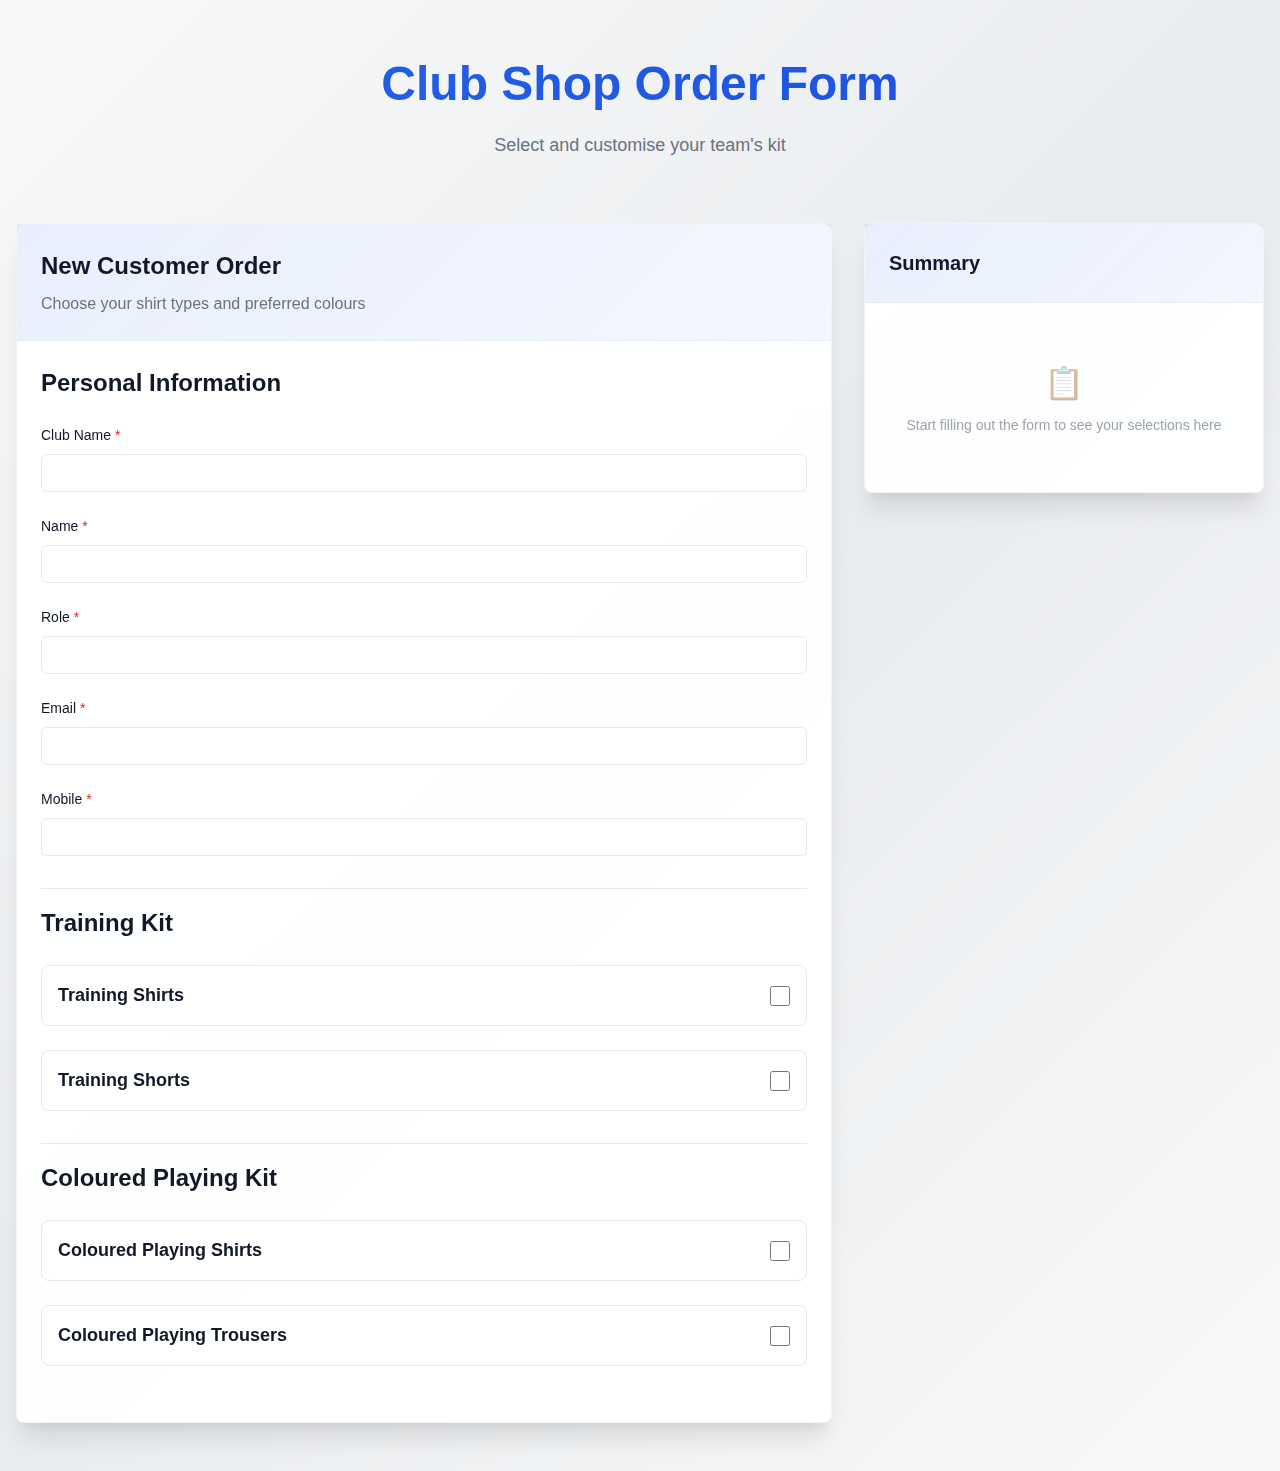
<file: indexttest2.html>
<!DOCTYPE html>
<html lang="en">
<head>
  <meta charset="UTF-8">
  <meta name="viewport" content="width=device-width, initial-scale=1.0">
  <title>Cricket Kit Order Form</title>
  <style>
    * {
      margin: 0;
      padding: 0;
      box-sizing: border-box;
    }

    body {
      font-family: -apple-system, BlinkMacSystemFont, 'Segoe UI', Roboto, 'Helvetica Neue', Arial, sans-serif;
      line-height: 1.5;
    }

    .cricket-kit-form-container {
      min-height: 100vh;
      background: linear-gradient(135deg, #f8f9fa 0%, #e9ecef 50%, #f8f9fa 100%);
      padding: 3rem 1rem;
    }

    .cricket-kit-form-wrapper {
      max-width: 1400px;
      margin: 0 auto;
      display: grid;
      grid-template-columns: 1fr;
      gap: 2rem;
    }

    @media (min-width: 1024px) {
      .cricket-kit-form-wrapper {
        grid-template-columns: 1fr 400px;
      }
    }

    .cricket-kit-header {
      margin-bottom: 2rem;
      text-align: center;
      grid-column: 1 / -1;
    }

    .cricket-kit-title {
      margin-bottom: 0.75rem;
      font-size: 2.5rem;
      font-weight: 700;
      background: linear-gradient(to right, #2563eb, #1d4ed8);
      -webkit-background-clip: text;
      -webkit-text-fill-color: transparent;
      background-clip: text;
    }

    @media (min-width: 768px) {
      .cricket-kit-title {
        font-size: 3rem;
      }
    }

    .cricket-kit-subtitle {
      font-size: 1.125rem;
      color: #6b7280;
    }

    .cricket-kit-card {
      background: rgba(255, 255, 255, 0.95);
      border: 1px solid rgba(229, 231, 235, 0.5);
      border-radius: 0.5rem;
      box-shadow: 0 20px 25px -5px rgba(0, 0, 0, 0.1), 0 10px 10px -5px rgba(0, 0, 0, 0.04);
      backdrop-filter: blur(12px);
    }

    .cricket-kit-card-header {
      background: linear-gradient(135deg, rgba(37, 99, 235, 0.1) 0%, rgba(37, 99, 235, 0.05) 100%);
      border-bottom: 1px solid rgba(229, 231, 235, 0.5);
      padding: 1.5rem;
    }

    .cricket-kit-card-title {
      font-size: 1.5rem;
      font-weight: 600;
      color: #111827;
      margin: 0 0 0.5rem 0;
    }

    .cricket-kit-card-description {
      font-size: 1rem;
      color: #6b7280;
      margin: 0;
    }

    .cricket-kit-card-content {
      padding: 1.5rem;
    }

    .cricket-kit-section {
      margin-bottom: 2rem;
    }

    .cricket-kit-section-border {
      padding-top: 1rem;
      border-top: 1px solid #e5e7eb;
    }

    .section-title {
      font-size: 1.5rem;
      font-weight: 700;
      color: #111827;
      margin-bottom: 1.5rem;
    }

    .item-group {
      margin-bottom: 1.5rem;
    }

    .section-toggle-header,
    .item-toggle-header {
      display: flex;
      align-items: center;
      justify-content: space-between;
      padding: 1rem;
      border: 1px solid #e5e7eb;
      border-radius: 0.5rem;
      background: #ffffff;
      transition: all 0.2s ease;
      cursor: pointer;
    }

    .section-toggle-header:hover,
    .item-toggle-header:hover {
      box-shadow: 0 4px 6px -1px rgba(0, 0, 0, 0.1), 0 2px 4px -1px rgba(0, 0, 0, 0.06);
    }

    .section-toggle-title {
      font-size: 1.125rem;
      font-weight: 600;
      color: #111827;
      margin: 0;
    }

    .item-toggle-label {
      font-size: 1rem;
      font-weight: 500;
      color: #111827;
      cursor: pointer;
    }

    .cricket-checkbox {
      width: 1.25rem;
      height: 1.25rem;
      cursor: pointer;
      accent-color: #2563eb;
    }

    .section-content {
      margin-top: 1.5rem;
      display: none;
      animation: slideIn 0.3s ease-out;
    }

    .section-content.active {
      display: block;
    }

    .item-section {
      margin-bottom: 1rem;
    }

    .item-details {
      margin-left: 1rem;
      margin-top: 0.75rem;
      display: none;
      animation: fadeIn 0.5s ease-out;
    }

    .item-details.active {
      display: block;
    }

    .color-label {
      display: block;
      font-size: 0.875rem;
      font-weight: 500;
      color: #111827;
      margin-bottom: 0.75rem;
    }

    .color-select {
      width: 100%;
      padding: 0.5rem 1rem;
      font-size: 0.875rem;
      border: 1px solid #e5e7eb;
      border-radius: 0.375rem;
      background: #ffffff;
      color: #111827;
      cursor: pointer;
      transition: all 0.2s ease;
    }

    .color-select:focus {
      outline: none;
      border-color: #2563eb;
      box-shadow: 0 0 0 3px rgba(37, 99, 235, 0.1);
    }

    .color-select:hover {
      border-color: #d1d5db;
    }

    .item-image-container {
      margin-top: 1rem;
      display: none;
      animation: fadeIn 0.5s ease-out;
    }

    .item-image-container.active {
      display: block;
    }

    .item-image-wrapper {
      overflow: hidden;
      border-radius: 0.5rem;
      border: 1px solid #e5e7eb;
      background: #ffffff;
      box-shadow: 0 10px 15px -3px rgba(0, 0, 0, 0.1), 0 4px 6px -2px rgba(0, 0, 0, 0.05);
    }

    .item-image {
      width: 100%;
      height: auto;
      object-fit: cover;
      display: block;
      max-width: 500px;
      margin: 0 auto;
    }

    .item-image-label {
      padding: 0.75rem;
      background: linear-gradient(135deg, #ffffff 0%, #f3f4f6 100%);
      text-align: center;
    }

    .item-image-text {
      font-size: 0.875rem;
      font-weight: 500;
      color: #111827;
      margin: 0;
    }

    .form-group {
      margin-bottom: 1.5rem;
    }

    .form-label {
      display: block;
      font-size: 0.875rem;
      font-weight: 500;
      color: #111827;
      margin-bottom: 0.5rem;
    }

    .required {
      color: #dc2626;
    }

    .form-input {
      width: 100%;
      padding: 0.625rem 0.875rem;
      font-size: 0.875rem;
      border: 1px solid #e5e7eb;
      border-radius: 0.375rem;
      background: #ffffff;
      color: #111827;
      transition: all 0.2s ease;
    }

    .form-input:focus {
      outline: none;
      border-color: #2563eb;
      box-shadow: 0 0 0 3px rgba(37, 99, 235, 0.1);
    }

    .form-input:hover {
      border-color: #d1d5db;
    }

    .order-summary-container {
      position: relative;
    }

    @media (min-width: 1024px) {
      .order-summary-container {
        position: sticky;
        top: 2rem;
        align-self: start;
      }
    }

    .order-summary-card {
      background: rgba(255, 255, 255, 0.95);
      border: 1px solid rgba(229, 231, 235, 0.5);
      border-radius: 0.5rem;
      box-shadow: 0 20px 25px -5px rgba(0, 0, 0, 0.1), 0 10px 10px -5px rgba(0, 0, 0, 0.04);
      backdrop-filter: blur(12px);
    }

    .order-summary-header {
      background: linear-gradient(135deg, rgba(37, 99, 235, 0.1) 0%, rgba(37, 99, 235, 0.05) 100%);
      border-bottom: 1px solid rgba(229, 231, 235, 0.5);
      padding: 1.5rem;
    }

    .order-summary-title {
      font-size: 1.25rem;
      font-weight: 600;
      color: #111827;
      margin: 0;
    }

    .order-summary-content {
      padding: 1.5rem;
      max-height: calc(100vh - 200px);
      overflow-y: auto;
    }

    .summary-section {
      margin-bottom: 1.5rem;
      padding-bottom: 1.5rem;
      border-bottom: 1px solid #e5e7eb;
    }

    .summary-section:last-child {
      border-bottom: none;
      margin-bottom: 0;
      padding-bottom: 0;
    }

    .summary-section-title {
      font-size: 0.875rem;
      font-weight: 600;
      color: #2563eb;
      text-transform: uppercase;
      letter-spacing: 0.05em;
      margin-bottom: 0.75rem;
    }

    .summary-item {
      padding: 0.5rem 0;
      font-size: 0.875rem;
      color: #111827;
    }

    .summary-label {
      font-weight: 500;
      color: #6b7280;
    }

    .summary-value {
      font-weight: 600;
      color: #111827;
    }

    .summary-empty {
      padding: 2rem 1rem;
      text-align: center;
      color: #9ca3af;
      font-size: 0.875rem;
    }

    .summary-empty-icon {
      font-size: 2rem;
      margin-bottom: 0.5rem;
      opacity: 0.5;
    }

    @keyframes slideIn {
      from {
        opacity: 0;
        transform: translateY(-8px);
      }
      to {
        opacity: 1;
        transform: translateY(0);
      }
    }

    @keyframes fadeIn {
      from {
        opacity: 0;
      }
      to {
        opacity: 1;
      }
    }

    @media (max-width: 640px) {
      .cricket-kit-form-container {
        padding: 2rem 1rem;
      }

      .cricket-kit-title {
        font-size: 2rem;
      }

      .cricket-kit-subtitle {
        font-size: 1rem;
      }

      .section-title {
        font-size: 1.25rem;
      }
    }
  </style>
</head>
<body>
  <div class="cricket-kit-form-container">
    <div class="cricket-kit-form-wrapper">
      <div class="cricket-kit-header">
        <h1 class="cricket-kit-title">Club Shop Order Form</h1>
        <p class="cricket-kit-subtitle">Select and customise your team's kit</p>
      </div>

      <div class="cricket-kit-card">
        <div class="cricket-kit-card-header">
          <h2 class="cricket-kit-card-title">New Customer Order</h2>
          <p class="cricket-kit-card-description">Choose your shirt types and preferred colours</p>
        </div>

        <div class="cricket-kit-card-content">
          <!-- Personal Information -->
          <div class="cricket-kit-section">
            <h2 class="section-title">Personal Information</h2>
            <div id="personal-info-fields"></div>
          </div>

          <!-- Dynamic Kit Sections -->
          <div id="kit-sections"></div>
        </div>
      </div>

      <!-- Order Summary -->
      <div class="order-summary-container">
        <div class="order-summary-card">
          <div class="order-summary-header">
            <h2 class="order-summary-title">Summary</h2>
          </div>
          <div class="order-summary-content" id="order-summary-content">
            <div class="summary-empty">
              <div class="summary-empty-icon">📋</div>
              <p>Start filling out the form to see your selections here</p>
            </div>
          </div>
        </div>
      </div>
    </div>
  </div>

  <script>
    (function() {
      'use strict';

      // Configuration
      const CONFIG = {
        personalFields: [
          { id: 'clubName', label: 'Club Name', type: 'tel', required: true },
          { id: 'name', label: 'Name', type: 'text', required: true },
          { id: 'role', label: 'Role', type: 'text', required: true },
          { id: 'email', label: 'Email', type: 'email', required: true },
          { id: 'mobile', label: 'Mobile', type: 'tel', required: true }
        ],
        
        kitSections: [
          {
            id: 'training',
            title: 'Training Kit',
            groups: [
              {
                id: 'shirts',
                title: 'Training Shirts',
                items: ['men\'s', 'women\'s', 'junior'],
                colors: {
                  options: [
                    { 
                      value: 'navy-yellow', 
                      label: 'Navy/Yellow', 
                      image: './assets/shirt-navy-yellow.jpg' 
                    },
                    { 
                      value: 'white-black', 
                      label: 'White/Black', 
                      image: 'https://via.placeholder.com/400x500/FFFFFF/000000?text=White+Black' 
                    },
                    { 
                      value: 'blue-red', 
                      label: 'Blue/Red', 
                      image: 'https://via.placeholder.com/400x500/0074D9/FF4136?text=Blue+Red' 
                    }
                  ]
                },
                additionalFields: {
                  'men\'s': [
                    {
                      id: 'masuri',
                      label: 'Masuri Colour',
                      options: [
                        { value: 'yellow', label: 'Yellow' },
                        { value: 'navy', label: 'Navy' },
                        { value: 'white', label: 'White' },
                        { value: 'black', label: 'Black' }
                      ],
                      // Images for each shirt+masuri combination
                      imagesWithMasuri: {
                        'navy-yellow': {
                          'yellow': './assets/shirt-navy-yellow-masuri-yellow.jpg',
                          'navy': './assets/shirt-navy-yellow-masuri-navy.jpg',
                          'white': './assets/shirt-navy-yellow-masuri-white.jpg',
                          'black': './assets/shirt-navy-yellow-masuri-black.jpg'
                        },
                        'white-black': {
                          'yellow': './assets/shirt-white-black-masuri-yellow.jpg',
                          'navy': './assets/shirt-white-black-masuri-navy.jpg',
                          'white': './assets/shirt-white-black-masuri-white.jpg',
                          'black': './assets/shirt-white-black-masuri-black.jpg'
                        },
                        'blue-red': {
                          'yellow': './assets/shirt-blue-red-masuri-yellow.jpg',
                          'navy': './assets/shirt-blue-red-masuri-navy.jpg',
                          'white': './assets/shirt-blue-red-masuri-white.jpg',
                          'black': './assets/shirt-blue-red-masuri-black.jpg'
                        }
                      }
                    }
                  ]
                }
              },
              {
                id: 'shorts',
                title: 'Training Shorts',
                items: ['men\'s', 'women\'s', 'junior'],
                colors: {
                  options: [
                    { value: 'black', label: 'Black', image: 'https://via.placeholder.com/400x500/111111/FFFFFF?text=Black+Shorts' },
                    { value: 'navy', label: 'Navy', image: 'https://via.placeholder.com/400x500/001f3f/FFFFFF?text=Navy+Shorts' }
                  ]
                }
              }
            ]
          },
          {
            id: 'playing',
            title: 'Coloured Playing Kit',
            groups: [
              {
                id: 'playing-shirts',
                title: 'Coloured Playing Shirts',
                items: ['men\'s', 'women\'s', 'junior'],
                colors: {
                  options: [
                    { value: 'green', label: 'Green', image: 'https://via.placeholder.com/400x500/2ECC40/FFFFFF?text=Green' },
                    { value: 'black', label: 'Black', image: 'https://via.placeholder.com/400x500/111111/FFFFFF?text=Black' },
                    { value: 'navy', label: 'Navy', image: 'https://via.placeholder.com/400x500/001f3f/FFFFFF?text=Navy' }
                  ]
                }
              },
              {
                id: 'trousers',
                title: 'Coloured Playing Trousers',
                items: ['men\'s', 'women\'s', 'junior'],
                colors: {
                  options: [
                    { value: 'black', label: 'Black', image: 'https://via.placeholder.com/400x500/111111/FFFFFF?text=Black+Trousers' },
                    { value: 'navy', label: 'Navy', image: 'https://via.placeholder.com/400x500/001f3f/FFFFFF?text=Navy+Trousers' }
                  ]
                }
              }
            ]
          }
        ]
      };

      const formState = {};

      // Initialize form state
      CONFIG.personalFields.forEach(field => formState[field.id] = '');

      // Helper function to capitalize each word
      function capitalizeWords(str) {
        return str.split(' ').map(word => word.charAt(0).toUpperCase() + word.slice(1)).join(' ');
      }

      // Render personal info fields
      function renderPersonalInfo() {
        const container = document.getElementById('personal-info-fields');
        container.innerHTML = CONFIG.personalFields.map(field => `
          <div class="form-group">
            <label for="${field.id}" class="form-label">
              ${field.label} ${field.required ? '<span class="required">*</span>' : ''}
            </label>
            <input type="${field.type}" id="${field.id}" class="form-input" ${field.required ? 'required' : ''} 
                   data-field="${field.id}">
          </div>
        `).join('');
      }

      // Render kit sections
      function renderKitSections() {
        const container = document.getElementById('kit-sections');
        container.innerHTML = CONFIG.kitSections.map(section => `
          <div class="cricket-kit-section cricket-kit-section-border">
            <h2 class="section-title">${section.title}</h2>
            ${section.groups.map(group => renderGroup(section.id, group)).join('')}
          </div>
        `).join('');
      }

      function renderGroup(sectionId, group) {
        const groupKey = `${sectionId}-${group.id}`;
        return `
          <div class="item-group">
            <div class="section-toggle-header" data-toggle="${groupKey}">
              <h3 class="section-toggle-title">${group.title}</h3>
              <input type="checkbox" class="cricket-checkbox" data-section-toggle="${groupKey}">
            </div>
            <div class="section-content" data-section="${groupKey}">
              ${group.items.map(item => renderItem(groupKey, item, group)).join('')}
            </div>
          </div>
        `;
      }

      function renderItem(groupKey, item, group) {
        const itemKey = `${groupKey}-${item}`;
        const itemLabel = item.charAt(0).toUpperCase() + item.slice(1);
        
        // Determine item type from group title
        const lowerTitle = group.title.toLowerCase();
        let itemType;
        if (lowerTitle.includes('training shirt')) {
          itemType = 'Training Shirt';
        } else if (lowerTitle.includes('coloured playing shirt')) {
          itemType = 'Coloured Playing Shirt';
        } else if (lowerTitle.includes('short')) {
          itemType = 'Shorts';
        } else if (lowerTitle.includes('trouser')) {
          itemType = 'Trousers';
        } else {
          itemType = 'Item';
        }
        
        const hasAdditionalFields = group.additionalFields && group.additionalFields[item];
        
        return `
          <div class="item-section">
            <div class="item-toggle-header" data-toggle="${itemKey}">
              <label class="item-toggle-label">${itemLabel} ${group.title}</label>
              <input type="checkbox" class="cricket-checkbox" data-item-toggle="${itemKey}">
            </div>
            <div class="item-details" data-item="${itemKey}">
              ${renderColorSelect(itemKey, item, itemType, group.colors)}
              ${hasAdditionalFields ? 
                group.additionalFields[item].map(field => renderAdditionalField(itemKey, field)).join('') : ''}
              <div class="item-image-container" data-image="${itemKey}" ${hasAdditionalFields ? `data-main-image="${itemKey}"` : ''}></div>
            </div>
          </div>
        `;
      }

      function renderColorSelect(itemKey, item, itemType, colorConfig) {
        const itemLabel = item.charAt(0).toUpperCase() + item.slice(1);
        return `
          <label class="color-label">${itemLabel} ${itemType} Colour</label>
          <select class="color-select" data-color="${itemKey}">
            <option value="">Select a colour option</option>
            ${colorConfig.options.map(opt => `<option value="${opt.value}" data-image="${opt.image}">${opt.label}</option>`).join('')}
          </select>
        `;
      }

      function renderAdditionalField(itemKey, field) {
        const combinationData = field.imagesWithMasuri ? JSON.stringify(field.imagesWithMasuri).replace(/"/g, '&quot;') : '';
        return `
          <label class="color-label">${field.label}</label>
          <select class="color-select" data-color="${itemKey}-${field.id}" data-replaces="${itemKey}" ${combinationData ? `data-combinations='${combinationData}'` : ''}>
            <option value="">Select a ${field.id} colour</option>
            ${field.options.map(opt => `<option value="${opt.value}" ${opt.image ? `data-image="${opt.image}"` : ''}>${opt.label}</option>`).join('')}
          </select>
        `;
      }

      // Event delegation
      function setupEventListeners() {
        document.addEventListener('input', e => {
          if (e.target.matches('[data-field]')) {
            formState[e.target.dataset.field] = e.target.value;
            updateOrderSummary();
          }
        });

        document.addEventListener('change', e => {
          if (e.target.matches('[data-section-toggle]')) {
            const section = document.querySelector(`[data-section="${e.target.dataset.sectionToggle}"]`);
            section.classList.toggle('active', e.target.checked);
          }
          
          if (e.target.matches('[data-item-toggle]')) {
            const item = document.querySelector(`[data-item="${e.target.dataset.itemToggle}"]`);
            item.classList.toggle('active', e.target.checked);
            formState[e.target.dataset.itemToggle] = e.target.checked;
            
            if (!e.target.checked) {
              const selects = item.querySelectorAll('[data-color]');
              selects.forEach(sel => {
                sel.value = '';
                formState[sel.dataset.color] = '';
              });
              const images = item.querySelectorAll('[data-image]');
              images.forEach(img => img.classList.remove('active'));
            }
            updateOrderSummary();
          }
          
          if (e.target.matches('[data-color]')) {
            const colorKey = e.target.dataset.color;
            const value = e.target.value;
            formState[colorKey] = value;
            
            // Check if this select replaces another image (like Masuri replacing shirt image)
            const replacesKey = e.target.dataset.replaces;
            
            if (replacesKey) {
              // This is a replacement field (like Masuri) - update the main image container
              const imageContainer = document.querySelector(`[data-image="${replacesKey}"]`);
              
              if (value && imageContainer) {
                // Check if this field has combination images
                const combinationsData = e.target.dataset.combinations;
                let imageUrl, label;
                
                if (combinationsData) {
                  try {
                    // Get the main shirt color
                    const mainSelect = document.querySelector(`[data-color="${replacesKey}"]`);
                    const mainColor = mainSelect ? mainSelect.value : '';
                    
                    // Parse combination images and get the right one
                    const combinations = JSON.parse(combinationsData);
                    if (combinations[mainColor] && combinations[mainColor][value]) {
                      imageUrl = combinations[mainColor][value];
                      const selectedOption = e.target.options[e.target.selectedIndex];
                      const mainOption = mainSelect ? mainSelect.options[mainSelect.selectedIndex] : null;
                      label = mainOption && selectedOption ? `${mainOption.text} with ${selectedOption.text} Masuri` : selectedOption.text;
                    }
                  } catch (error) {
                    console.error('Error parsing combination images:', error);
                  }
                }
                
                if (imageUrl) {
                  imageContainer.innerHTML = `
                    <div class="item-image-wrapper">
                      <img src="${imageUrl}" alt="${label}" class="item-image">
                      <div class="item-image-label">
                        <p class="item-image-text">${label}</p>
                      </div>
                    </div>
                  `;
                  imageContainer.classList.add('active');
                }
              } else if (!value && imageContainer) {
                // If replacement field is cleared, show the main shirt image if selected
                const mainSelect = document.querySelector(`[data-color="${replacesKey}"]`);
                if (mainSelect && mainSelect.value) {
                  const mainOption = mainSelect.options[mainSelect.selectedIndex];
                  const mainImageUrl = mainOption.dataset.image;
                  const mainLabel = mainOption.text;
                  
                  imageContainer.innerHTML = `
                    <div class="item-image-wrapper">
                      <img src="${mainImageUrl}" alt="${mainLabel}" class="item-image">
                      <div class="item-image-label">
                        <p class="item-image-text">${mainLabel}</p>
                      </div>
                    </div>
                  `;
                } else {
                  imageContainer.classList.remove('active');
                }
              }
            } else {
              // This is a main color field - only update image if no replacement field has a value
              const imageContainer = document.querySelector(`[data-image="${colorKey}"]`);
              
              if (imageContainer) {
                // Check if there's a replacement field with a value
                const parentItem = imageContainer.closest('[data-item]');
                const replacementSelect = parentItem ? parentItem.querySelector(`[data-replaces="${colorKey}"]`) : null;
                const hasReplacementValue = replacementSelect && replacementSelect.value;
                
                if (value) {
                  const selectedOption = e.target.options[e.target.selectedIndex];
                  const imageUrl = selectedOption.dataset.image;
                  const label = selectedOption.text;
                  
                  if (!hasReplacementValue) {
                    // No replacement value, show main image
                    imageContainer.innerHTML = `
                      <div class="item-image-wrapper">
                        <img src="${imageUrl}" alt="${label}" class="item-image">
                        <div class="item-image-label">
                          <p class="item-image-text">${label}</p>
                        </div>
                      </div>
                    `;
                    imageContainer.classList.add('active');
                  } else {
                    // Has replacement value, trigger it to update with new combination
                    const changeEvent = new Event('change', { bubbles: true });
                    replacementSelect.dispatchEvent(changeEvent);
                  }
                } else if (!value) {
                  imageContainer.classList.remove('active');
                }
              }
            }
            updateOrderSummary();
          }
        });
      }

      function updateOrderSummary() {
        const container = document.getElementById('order-summary-content');
        let html = '';
        let hasContent = false;

        // Personal info
        const personalInfo = CONFIG.personalFields.filter(f => formState[f.id]).map(f => 
          `<div class="summary-item"><span class="summary-label">${f.label}:</span> <span class="summary-value">${formState[f.id]}</span></div>`
        ).join('');
        
        if (personalInfo) {
          hasContent = true;
          html += `<div class="summary-section"><div class="summary-section-title">Personal Information</div>${personalInfo}</div>`;
        }

        // Kit selections
        CONFIG.kitSections.forEach(section => {
          section.groups.forEach(group => {
            const groupKey = `${section.id}-${group.id}`;
            const selections = group.items.filter(item => formState[`${groupKey}-${item}`]).map(item => {
              const itemKey = `${groupKey}-${item}`;
              const color = formState[itemKey];
              const colorLabel = color ? group.colors.options.find(o => o.value === color)?.label : '';
              return `<div class="summary-item">✓ ${item.charAt(0).toUpperCase() + item.slice(1)} ${group.title}${colorLabel ? ` - <span class="summary-value">${colorLabel}</span>` : ''}</div>`;
            }).join('');
            
            if (selections) {
              hasContent = true;
              html += `<div class="summary-section"><div class="summary-section-title">${group.title}</div>${selections}</div>`;
            }
          });
        });

        container.innerHTML = hasContent ? html : '<div class="summary-empty"><div class="summary-empty-icon">📋</div><p>Start filling out the form to see your selections here</p></div>';
      }

      // Initialize
      function init() {
        renderPersonalInfo();
        renderKitSections();
        setupEventListeners();
      }

      if (document.readyState === 'loading') {
        document.addEventListener('DOMContentLoaded', init);
      } else {
        init();
      }

      window.CricketKitForm = { getFormData: () => formState };
    })();
  </script>
</body>
</html>
</file>
